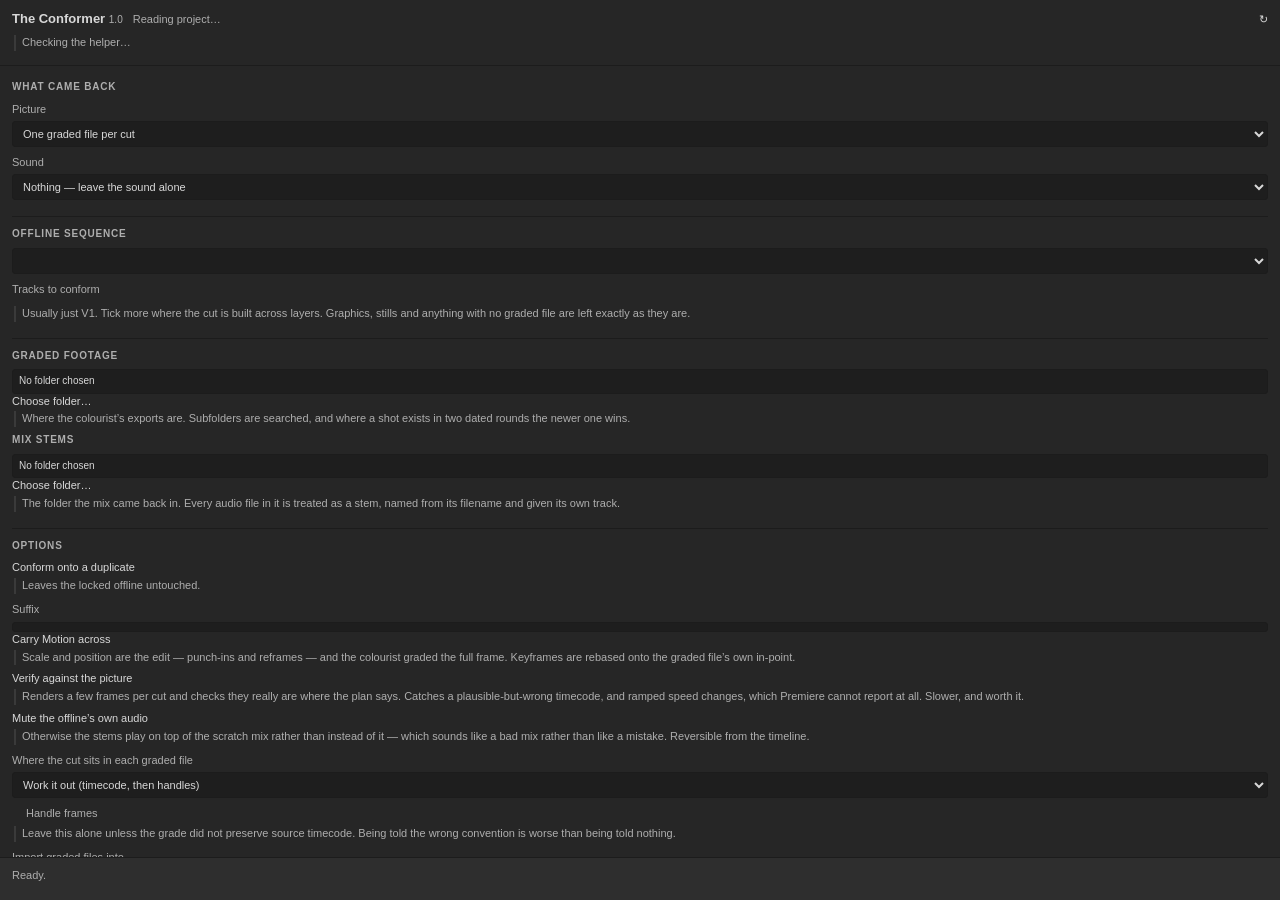
<file: index.html>
<!DOCTYPE html>
<html lang="en">
<head>
<meta charset="utf-8">
<title>The Conformer</title>
<link rel="stylesheet" href="css/style.css">
</head>
<body>

<div id="app">
  <header>
    <div class="headrow">
      <h1>The Conformer <span class="ver">1.0</span></h1>
      <div class="projrow">
        <div id="projectLine" class="muted">Reading project&hellip;</div>
        <sp-action-button id="btnRefresh" quiet size="s" title="Re-read the active project">&#8635;</sp-action-button>
      </div>
    </div>
    <div id="projectPath" class="note"></div>
    <div id="helperLine" class="note">Checking the helper&hellip;</div>
    <a id="helperLink" href="#" class="note" hidden>Get ffmpeg — opens ffmpeg.org/download in your browser</a>
  </header>

  <div class="scroll">

    <section>
      <h2>What came back</h2>
      <div class="sublabel">Picture</div>
      <select id="videoMode">
        <option value="multiclip">One graded file per cut</option>
        <option value="master">A single graded master</option>
        <option value="none">Nothing &mdash; leave the picture alone</option>
      </select>
      <div class="sublabel">Sound</div>
      <select id="audioMode">
        <option value="none">Nothing &mdash; leave the sound alone</option>
        <option value="stems">Mix stems</option>
      </select>
      <div id="modeNote" class="note"></div>
    </section>

    <!-- ---------------------------------------------------------------- -->
    <section>
      <h2>Offline Sequence</h2>
      <select id="sourceSelect"></select>
      <div id="trackRow">
        <div class="sublabel">Tracks to conform</div>
        <div id="trackList" class="tracklist"></div>
        <div id="sourceNote" class="note">Usually just V1. Tick more where the cut
        is built across layers. Graphics, stills and anything with no graded file
        are left exactly as they are.</div>
      </div>
      <div id="spanRow" class="note"></div>
    </section>

    <!-- ---------------------------------------------------------------- -->
    <section>
      <div id="videoSourceBlock">
        <h2 id="sourceHeading">Graded Footage</h2>
        <div id="gradedLine" class="preview">No folder chosen</div>
        <sp-button id="btnPickGraded" variant="secondary" size="s">Choose folder&hellip;</sp-button>
        <div id="gradedNote" class="note">Where the colourist&rsquo;s exports are. Subfolders are
        searched, and where a shot exists in two dated rounds the newer one wins.</div>
      </div>
      <div id="audioSourceBlock">
        <h2>Mix Stems</h2>
        <div id="stemsLine" class="preview">No folder chosen</div>
        <sp-button id="btnPickStems" variant="secondary" size="s">Choose folder&hellip;</sp-button>
        <div class="note">The folder the mix came back in. Every audio file in it is
        treated as a stem, named from its filename and given its own track.</div>
      </div>
    </section>

    <!-- ---------------------------------------------------------------- -->
    <section>
      <h2>Options</h2>
      <sp-checkbox id="duplicateFirst" size="s">Conform onto a duplicate</sp-checkbox>
      <div class="note">Leaves the locked offline untouched.</div>
      <div class="sublabel">Suffix</div>
      <sp-textfield id="suffix" size="s" placeholder="_GRADED"></sp-textfield>
      <div id="namePreview" class="preview"></div>

      <div id="motionRow">
      <sp-checkbox id="carryMotion" size="s">Carry Motion across</sp-checkbox>
      <div class="note">Scale and position are the edit &mdash; punch-ins and
      reframes &mdash; and the colourist graded the full frame. Keyframes are
      rebased onto the graded file&rsquo;s own in-point.</div>

      <sp-checkbox id="verifyPicture" size="s">Verify against the picture</sp-checkbox>
      <div class="note">Renders a few frames per cut and checks they really are
      where the plan says. Catches a plausible-but-wrong timecode, and ramped
      speed changes, which Premiere cannot report at all. Slower, and worth it.</div>
      </div>

      <div id="muteRow">
        <sp-checkbox id="muteOriginalAudio" size="s">Mute the offline&rsquo;s own audio</sp-checkbox>
        <div class="note">Otherwise the stems play on top of the scratch mix
        rather than instead of it &mdash; which sounds like a bad mix rather
        than like a mistake. Reversible from the timeline.</div>
      </div>

      <div id="alignBlock">
      <div class="sublabel">Where the cut sits in each graded file</div>
      <select id="align">
        <option value="auto">Work it out (timecode, then handles)</option>
        <option value="head">Always at the start of the file</option>
        <option value="tail">Always at the end of the file</option>
        <option value="centre">Centred &mdash; equal handles both sides</option>
        <option value="handle">A fixed handle length</option>
      </select>
      <div id="handleRow" class="subfield">
        <div class="sublabel">Handle frames</div>
        <sp-textfield id="handleFrames" size="s" placeholder="12"></sp-textfield>
      </div>
      <div class="note">Leave this alone unless the grade did not preserve
      source timecode. Being told the wrong convention is worse than being told
      nothing.</div>
      </div>

      <div class="sublabel">Import graded files into</div>
      <sp-textfield id="binName" size="s" placeholder="GRADED"></sp-textfield>
    </section>

    <!-- ---------------------------------------------------------------- -->
    <section>
      <h2>Check</h2>
      <sp-button id="btnCheck" variant="secondary" size="s">Check</sp-button>
      <div id="checkSummary" class="preview">Not checked yet.</div>
      <div id="checkDetail" class="report"></div>
    </section>

    <!-- ---------------------------------------------------------------- -->
    <section>
      <h2>Conform</h2>
      <sp-button id="btnRun" variant="cta" size="s" disabled>Place the graded clips</sp-button>
      <div id="runNote" class="note">Check first. Nothing is placed until the
      refusals have been read.</div>
      <div id="runReport" class="report"></div>
    </section>

  </div>

  <footer>
    <div id="status" class="status muted">Ready.</div>
  </footer>
</div>

<script src="js/app.js"></script>
</body>
</html>
</file>
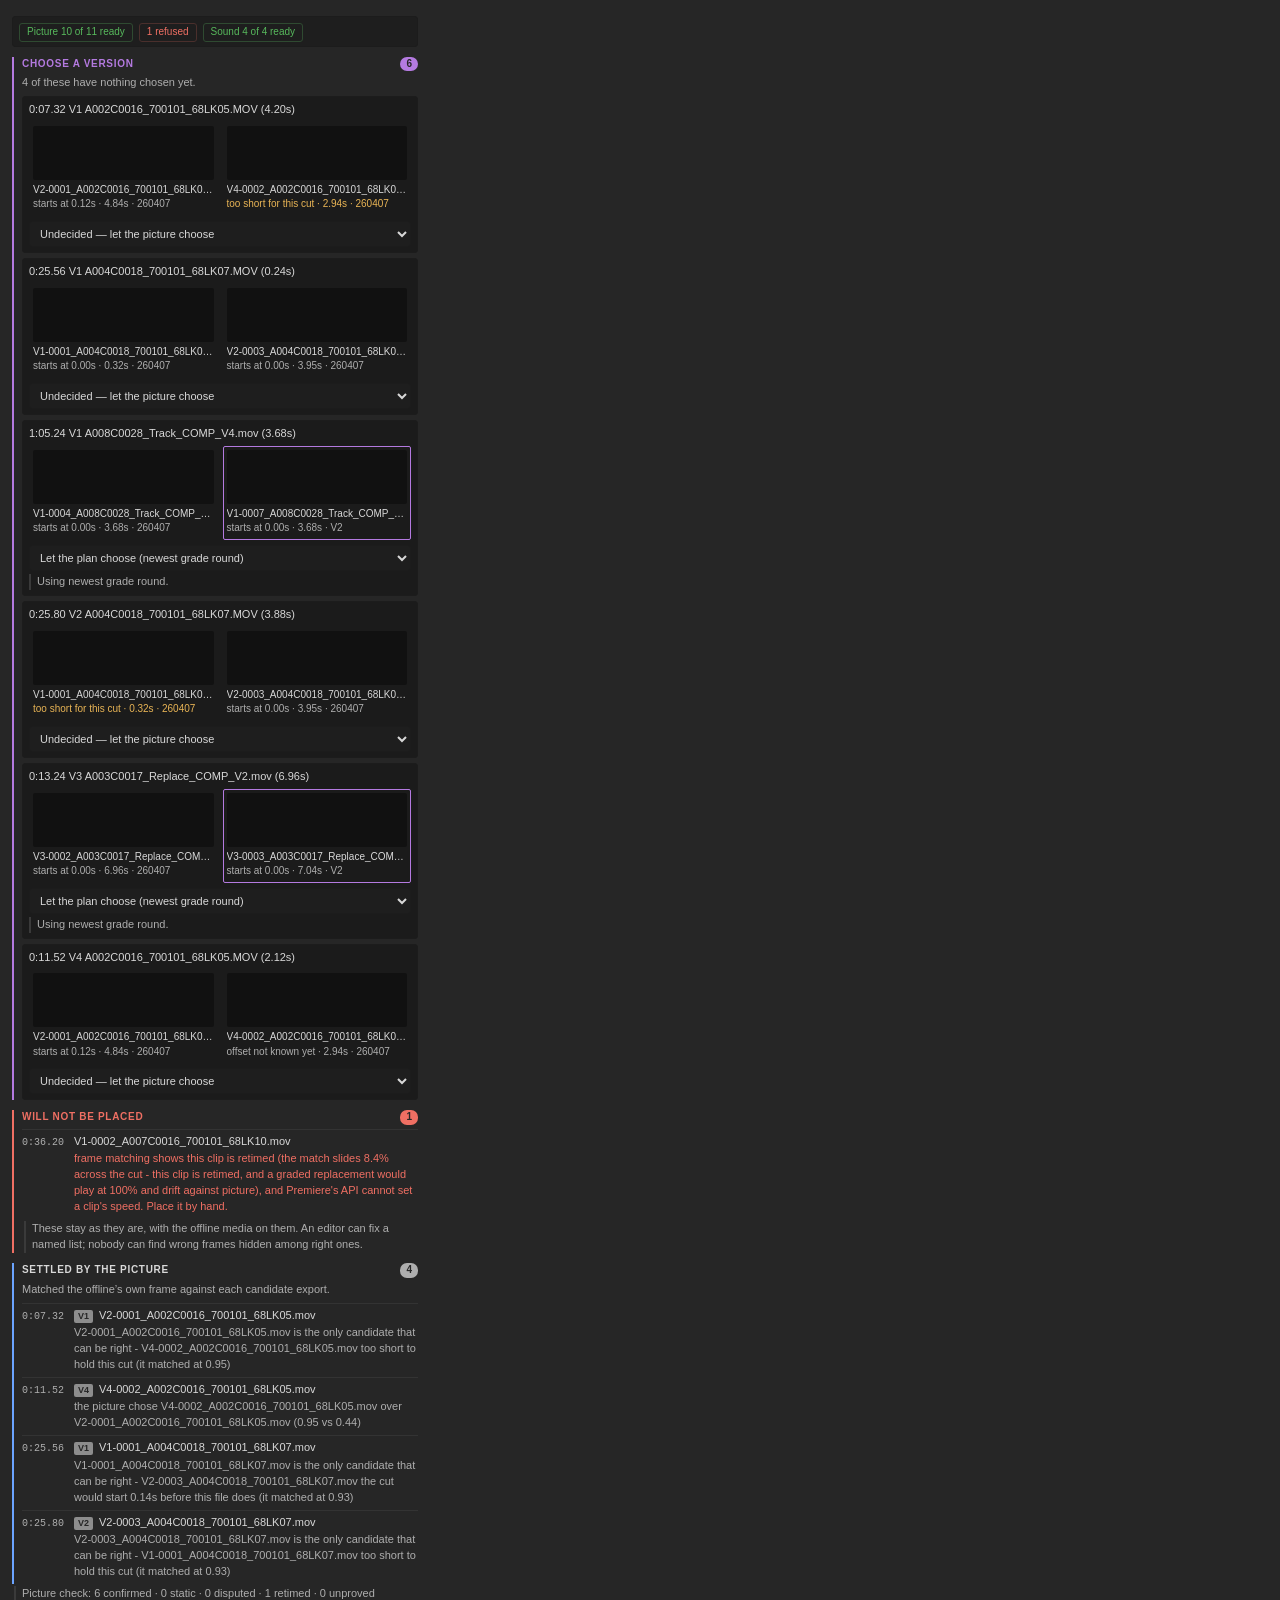
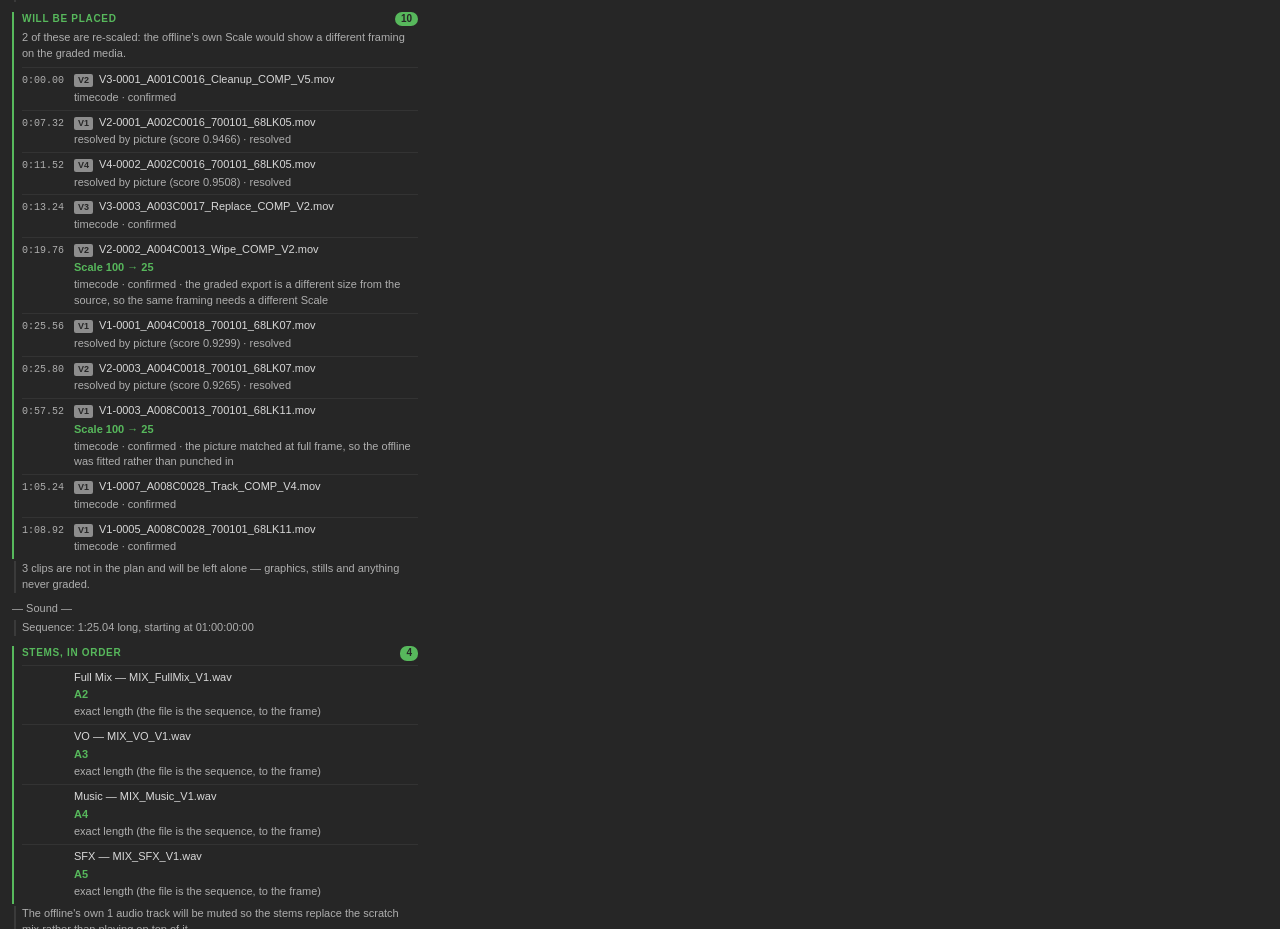
<file: dev/combined-preview.html>
<!doctype html><html><head><meta charset="utf-8">
<title>Combined check</title><link rel="stylesheet" href="../css/style.css">
<style>body{padding:12px;max-width:430px}</style></head><body>
<div id="checkSummary" class="preview"></div><div id="checkDetail" class="report"></div>
<script>
var module={exports:{}},exports=module.exports;
/**
 * plan.js - everything the Conformer decides BEFORE it touches Premiere.
 *
 * This module never imports `premierepro`. It takes the plan written by
 * `plan_conform.py` / `find_offsets.py` and the clips actually on the timeline,
 * and works out three things:
 *
 *   1. which plan entries are placeable at all
 *   2. which timeline clip each one belongs to, RE-CHECKED against the
 *      sequence rather than trusted
 *   3. which are refused, and in words an editor can act on
 *
 * It is pure so it can be tested under jsc, which matters more here than
 * anywhere else in the panel: every bug in this file puts the wrong frames on
 * screen, and that is the one failure this tool must never produce silently.
 * See docs/API-FINDINGS.md section 20 for the live-API facts it encodes.
 */

/** Premiere's tick rate. 254,016,000,000 ticks to the second. */
var TICKS_PER_SECOND = 254016000000;

/**
 * Statuses that can carry a placeable clip.
 *
 * SUPERSEDED is placeable on purpose: plan_conform.py sets it when the same
 * shot exists in two dated grade rounds, takes the newest, and still computes a
 * sourceIn. It is a note about provenance, not a problem.
 *
 * RETRIMMED is NOT here. It means the cut moved after grading and the offset
 * has to come from find_offsets.py, which rewrites the entry to OK once it has
 * resolved it. A RETRIMMED entry reaching the panel means the frame-match step
 * was never run, and placing it on the plan's (absent) offset would be a guess.
 */
var PLACEABLE_STATUS = { OK: true, SUPERSEDED: true };

/**
 * Why each non-placeable status is refused, in the editor's language. The brief
 * is explicit that the panel flags these the way Onliner flags multicam - it
 * does not attempt to resolve them itself.
 */
var REFUSAL = {
  RETRIMMED: "re-trimmed since the grade, and the frame match has not been run - " +
             "run find_offsets.py and load the resolved plan",
  AMBIGUOUS: "two graded exports from the same round match this shot - " +
             "disambiguate by eye and pin one in the plan",
  MISSING: "no graded file matches this shot",
  SKIP: "the frame match could not place this one confidently"
};

/**
 * Normalise a media path before comparing two of them.
 *
 * Measured on the live API: a clip already in the project reports
 * `///Volumes/...` (three slashes) while the same file freshly imported reports
 * `/Volumes/...`. Comparing literally, a file does not match itself.
 *
 * Unicode normalisation matters for the same reason on this footage: macOS
 * hands back decomposed (NFD) filenames, and a plan written by Python may carry
 * composed ones, so an accented character compares unequal while looking
 * identical on screen.
 */
function normalisePath(p) {
  if (p === null || p === undefined) return "";
  var s = String(p).trim();
  if (s.indexOf("file://") === 0) s = s.slice("file://".length);
  s = s.replace(/\/{2,}/g, "/");
  if (typeof s.normalize === "function") s = s.normalize("NFC");
  return s;
}

function baseName(p) {
  var s = normalisePath(p);
  var cut = s.lastIndexOf("/");
  return cut === -1 ? s : s.slice(cut + 1);
}

/** Seconds -> ticks, rounded. Ticks are the only exact currency here. */
function secondsToTicks(seconds) {
  return Math.round(Number(seconds) * TICKS_PER_SECOND);
}

/**
 * Snap a tick value to the sequence's frame grid.
 *
 * Placement snaps to the SEQUENCE's grid, not the media's - measured: a 25fps
 * graded file placed into a 23.976 scratch sequence landed a frame off what was
 * asked for in seconds. Rounding here, deliberately and visibly, beats letting
 * Premiere round somewhere we cannot see.
 *
 * `ticksPerFrame` comes from `sequence.getTimebase()`, which is exactly that:
 * 10594584000 for 23.976, 10160640000 for 25.
 */
function alignToFrame(ticks, ticksPerFrame) {
  var tpf = Number(ticksPerFrame);
  if (!tpf || tpf <= 0) return Math.round(ticks);
  return Math.round(ticks / tpf) * tpf;
}

/**
 * Parse the plan file. Returns entries plus any structural complaint.
 *
 * Deliberately strict about the shape: a plan that is not an array, or whose
 * entries lack the fields every downstream decision reads, is a wrong or
 * half-written file and should stop the run here rather than three steps later.
 */
function readPlan(text) {
  var parsed;
  try {
    parsed = JSON.parse(String(text));
  } catch (e) {
    return { entries: [], error: "That file is not valid JSON: " + (e.message || e) };
  }
  if (!parsed || Object.prototype.toString.call(parsed) !== "[object Array]") {
    return { entries: [], error: "A conform plan is a JSON array of clips; this file is not." };
  }
  var required = ["source", "start", "dur"];
  for (var i = 0; i < parsed.length; i++) {
    var e = parsed[i];
    if (!e || typeof e !== "object") {
      return { entries: [], error: "Entry " + (i + 1) + " is not an object." };
    }
    for (var r = 0; r < required.length; r++) {
      if (e[required[r]] === undefined) {
        return { entries: [], error: "Entry " + (i + 1) + " has no \"" + required[r] +
                 "\" - is this a plan from plan_conform.py?" };
      }
    }
  }
  return { entries: parsed, error: null };
}

/**
 * Can this entry be placed, and if not, why not?
 *
 * The range check is the one that matters most, and it exists because of a
 * measured failure mode: marks set beyond the end of the media do NOT error.
 * A 6-frame file marked 2-4s placed a silent 2-second clip of nothing. The
 * plan carries `gradedDur` from ffmpeg, so the check is possible here, before
 * anything is written - and it is the only place it can be done, because
 * `Media.duration` in the UXP API returns an object whose seconds and ticks
 * are undefined.
 */
function classify(entry, opts) {
  var o = opts || {};
  var tol = o.toleranceSeconds === undefined ? 0.04 : o.toleranceSeconds;
  var status = String(entry.status || "");

  if (!PLACEABLE_STATUS[status]) {
    return { placeable: false, reason: REFUSAL[status] || ("status " + (status || "(none)") + " is not placeable") };
  }
  if (!entry.graded) {
    return { placeable: false, reason: "no graded file on the entry" };
  }
  if (typeof entry.sourceIn !== "number" || !isFinite(entry.sourceIn)) {
    return { placeable: false, reason: "no sourceIn - nothing says where the cut sits in the graded file" };
  }
  if (entry.sourceIn < -tol) {
    return { placeable: false, reason: "sourceIn is negative (" + entry.sourceIn + "s), which cannot be right" };
  }
  var dur = Number(entry.dur);
  if (!isFinite(dur) || dur <= 0) {
    return { placeable: false, reason: "the cut has no usable duration" };
  }
  if (typeof entry.gradedDur === "number" && isFinite(entry.gradedDur)) {
    if (entry.sourceIn + dur > entry.gradedDur + tol) {
      return {
        placeable: false,
        reason: "the cut runs past the end of the graded file (needs " +
                (Math.round((entry.sourceIn + dur) * 100) / 100) + "s of a " +
                (Math.round(entry.gradedDur * 100) / 100) + "s file) - Premiere would " +
                "place it anyway, with nothing on the end"
      };
    }
  } else {
    return { placeable: false, reason: "the plan has no gradedDur, so the range cannot be checked against the file" };
  }
  return { placeable: true, reason: null };
}

/**
 * Pair plan entries with the clips actually on the track, by position.
 *
 * The plan was written from a snapshot of the timeline, possibly days ago. The
 * sequence is the authority now - this is the same "re-scan rather than trust"
 * rule Onliner applies to multicam after the editor flattens by hand. A clip
 * that has moved since the plan was made is NOT placed; it is reported, because
 * placing a graded shot at a stale timecode is exactly the silent wrongness
 * this tool exists to avoid.
 *
 * Matching is on source path and start time together. Path alone is ambiguous
 * (one rush used five times), start alone is fragile (an insert shifts
 * everything). Where the path does not match but the position does exactly, the
 * pair is still refused, with a reason that names both files - that is a
 * relinked or renamed source, and it deserves a human.
 */
function matchToTimeline(entries, clips, opts) {
  var o = opts || {};
  var startTol = o.startToleranceSeconds === undefined ? 0.04 : o.startToleranceSeconds;
  var durTol = o.durToleranceSeconds === undefined ? 0.04 : o.durToleranceSeconds;

  var rows = [];
  var usedClipKeys = {};

  for (var i = 0; i < entries.length; i++) {
    var e = entries[i];
    var wantPath = normalisePath(e.source);
    var wantBase = baseName(e.source).toLowerCase();
    var best = null;
    // The planner copies unknown fields straight through, so an entry carries
    // back the track it came from. Honour it: conforming several tracks at
    // once, the same rush can sit at the same moment on two of them, and
    // matching across tracks would put a graded clip on the wrong layer.
    var wantTrack = (typeof e.trackIndex === "number") ? e.trackIndex : null;

    for (var c = 0; c < clips.length; c++) {
      var clip = clips[c];
      var key = clip.trackIndex + ":" + c;
      if (usedClipKeys[key]) continue;
      if (wantTrack !== null && Number(clip.trackIndex) !== wantTrack) continue;
      var dStart = Math.abs(Number(clip.start) - Number(e.start));
      if (dStart > startTol) continue;
      var samePath = normalisePath(clip.path) === wantPath ||
                     baseName(clip.path).toLowerCase() === wantBase;
      var dDur = Math.abs(Number(clip.dur) - Number(e.dur));
      var candidate = { clip: clip, key: key, dStart: dStart, dDur: dDur, samePath: samePath };
      // Prefer a same-path match; among those, the closest start.
      if (!best) best = candidate;
      else if (candidate.samePath !== best.samePath) best = candidate.samePath ? candidate : best;
      else if (candidate.dStart < best.dStart) best = candidate;
    }

    var row = { entry: e, clip: null, matched: false, reason: null };
    if (!best) {
      row.reason = "nothing sits at " + formatSeconds(e.start) + " on this track any more - " +
                   "the edit has changed since the plan was made";
    } else if (!best.samePath) {
      row.reason = "the clip at " + formatSeconds(e.start) + " is now \"" + baseName(best.clip.path) +
                   "\", not \"" + baseName(e.source) + "\"";
    } else if (best.dDur > durTol) {
      row.reason = "the cut at " + formatSeconds(e.start) + " is " + round2(best.clip.dur) +
                   "s on the timeline but " + round2(e.dur) + "s in the plan - it has been " +
                   "re-trimmed since, so the graded offset no longer lines up";
    } else if (isRetimed(best.clip)) {
      // A retimed clip cannot be conformed, and this is a hard limit of the
      // API rather than a policy: TrackItem exposes getSpeed but nothing that
      // SETS speed, so a replacement lands at 100% and runs at the wrong speed
      // against picture - drifting further out of sync the longer the shot.
      //
      // Measured on the job it was built on: one clip at speed 1.05. Frame-matching it
      // showed the give-away, a match that slid by a frame every ten - and the
      // editor's own conform carried the 1.0489 speed through by hand.
      //
      // Matched on purpose, so it is reported as a clip the plan knows about
      // and refuses, not as one nobody mentioned.
      row.matched = true;
      row.clip = best.clip;
      usedClipKeys[best.key] = true;
      row.retimed = true;
      row.reason = "the cut at " + formatSeconds(e.start) + " is retimed to " +
                   Math.round(Number(best.clip.speed) * 1000) / 10 + "%" +
                   (best.clip.reversed ? " and reversed" : "") +
                   " - Premiere's API cannot set a clip's speed, so a graded " +
                   "replacement would play at 100% and drift against picture. " +
                   "Place this one by hand.";
    } else {
      row.matched = true;
      row.clip = best.clip;
      usedClipKeys[best.key] = true;
    }
    rows.push(row);
  }
  return rows;
}

function round2(n) { return Math.round(Number(n) * 100) / 100; }

/**
 * What Premiere's Scale would have to be for this media to exactly fill the
 * frame. 8K footage in an HD sequence fits at 25.
 */
function fitScale(mediaWidth, mediaHeight, frameWidth, frameHeight) {
  if (!mediaWidth || !mediaHeight || !frameWidth || !frameHeight) return null;
  return Math.min(frameWidth / mediaWidth, frameHeight / mediaHeight) * 100;
}

/**
 * The Scale a placed graded clip needs to show what the offline showed.
 *
 * **"Set to Frame Size" is the trap.** A clip with it applied reads Scale 100
 * in the Motion panel while showing the whole frame, because the fit happens
 * outside Motion. A fresh placement does NOT inherit it, so copying that 100
 * across puts 8K media at native size in an HD sequence - a 4x zoom into the
 * top-left of the picture. Measured on a real conform: the offline frame and
 * the placed frame correlated -0.007, which is to say they were different
 * shots entirely, while a genuine punch-in on the same run matched at 0.959.
 *
 * The arithmetic is unambiguous once the media's real size is known:
 *
 *   zoom = how much the offline was magnified relative to filling the frame
 *   placedScale = the graded media's own fit x that zoom
 *
 * A clip reading exactly 100 where fit is far from 100 is taken to be fitted -
 * the alternative reading, a deliberate 4x punch-in landing on exactly 100.00,
 * is possible but rare, and `verifiedFraming` settles it where verification
 * has run: if the picture matched at FULL frame, the clip was fitted.
 *
 * Where the graded export matches the source's dimensions and no fit flag is
 * involved, this returns the offline's own Scale unchanged - the correction
 * only bites where it should.
 */
function placedScaleFor(opts) {
  var o = opts || {};
  var offlineScale = Number(o.offlineScale);
  if (!isFinite(offlineScale)) return null;
  var offlineFit = fitScale(o.sourceWidth, o.sourceHeight, o.frameWidth, o.frameHeight);
  var gradedFit = fitScale(o.gradedWidth, o.gradedHeight, o.frameWidth, o.frameHeight);
  if (offlineFit === null || gradedFit === null) return null;

  var fitted;
  if (o.verifiedFraming === "full frame" && offlineScale > offlineFit + 0.5) fitted = true;
  else if (o.verifiedFraming === "punch-in") fitted = false;
  else fitted = Math.abs(offlineScale - 100) < 0.01 && offlineFit < 99;

  var zoom = fitted ? offlineScale / 100 : offlineScale / offlineFit;
  var fromPicture = (o.verifiedFraming === "full frame" || o.verifiedFraming === "punch-in");
  var scale = Math.round(gradedFit * zoom * 1000) / 1000;
  var changes = Math.abs(scale - offlineScale) > 0.01;

  // THE ONLY THING THAT IS EVER A GUESS is a clip reading exactly 100 on media
  // far larger than the frame: "Set to Frame Size" and a deliberate 4x
  // punch-in are indistinguishable there, and measured, one clip of three was
  // the punch-in - refitting it replaced a close-up with the wide shot.
  //
  // Nothing else here is ambiguous. A clip at Scale 27 is a punch-in, full
  // stop; and where the graded export is a DIFFERENT SIZE from the source -
  // measured, an HD comp whose graded export came back 8K - the offline's
  // Scale simply means something else on the new media, whatever the offline
  // was doing. Gating that arithmetic behind the picture left a clip to be
  // placed at 4x with nothing flagged, because it never looked "fitted".
  var guessing = !fromPicture && Math.abs(offlineScale - 100) < 0.01 && offlineFit < 99;
  return {
    fitted: fitted,
    evidence: fromPicture ? "picture" : "arithmetic",
    // True where the arithmetic is certain; the one uncertain case is reported
    // instead, and the offline's own Scale is carried across unchanged.
    apply: changes && !guessing,
    guessing: guessing,
    why: !changes ? "the offline's Scale already means the same thing on the graded media"
       : guessing ? "Scale 100 on media far larger than the frame - either Set to Frame Size "
                    + "or a deliberate punch-in, and only the picture can tell"
       : fitted ? "the picture matched at full frame, so the offline was fitted rather than "
                  + "punched in"
       : "the graded export is a different size from the source, so the same framing needs a "
         + "different Scale",
    offlineFit: Math.round(offlineFit * 1000) / 1000,
    gradedFit: Math.round(gradedFit * 1000) / 1000,
    zoom: Math.round(zoom * 10000) / 10000,
    scale: scale
  };
}

/**
 * A clip whose speed is not 100%.
 *
 * The tolerance is deliberately tight. Premiere reported 1.05 for a clip the
 * editor had retimed and 1 exactly for every clip they had not, so there is no
 * fuzz to allow for - and a "nearly 100%" clip is still one that drifts.
 */
function isRetimed(clip) {
  if (!clip) return false;
  if (clip.reversed) return true;
  var speed = Number(clip.speed);
  if (!isFinite(speed)) return false;     // unreadable speed is not evidence of a retime
  return Math.abs(speed - 1) > 0.001;
}

/** 75.5 -> "1:15.50", because an editor reads position, not a float. */
function formatSeconds(s) {
  var v = Number(s);
  if (!isFinite(v)) return String(s);
  var sign = v < 0 ? "-" : "";
  v = Math.abs(v);
  var m = Math.floor(v / 60);
  var rem = v - m * 60;
  var padded = (rem < 10 ? "0" : "") + rem.toFixed(2);
  return sign + m + ":" + padded;
}

/**
 * The whole decision, in one call: what to place, what to refuse, and why.
 *
 * `clips` are the track items read off the sequence being conformed, each
 * { trackIndex, start, dur, srcIn, path, name }. `ticksPerFrame` is the
 * sequence's own timebase.
 *
 * Placements come back in TIMELINE ORDER and carry ticks, not seconds, so the
 * caller never converts twice.
 */
/**
 * The candidate the editor picked for this cut, if any.
 *
 * Paths are compared normalised because the plan's come from a Python script
 * walking a network volume and the panel's come back through a UXP control -
 * measured, the same file arrived as `///Volumes/...` from one and
 * `/Volumes/...` from the other, and a raw string compare quietly picked
 * nothing.
 */
function pickedVersion(candidates, path) {
  if (!path) return null;
  var want = normalisePath(path);
  var list = candidates || [];
  for (var i = 0; i < list.length; i++) {
    if (normalisePath(list[i].path || list[i]) === want) return list[i];
  }
  return null;
}

/**
 * The plan entry as it reads once a hand-picked version replaces the default.
 *
 * A copy, never a mutation: `matchToTimeline` hands out the caller's own plan
 * objects, and editing one in place would make the choice stick to a plan that
 * outlives the run it was made for.
 *
 * A candidate with a known offset simply becomes the entry's answer. One
 * without keeps the entry unplaceable, which routes it to `unresolved` where
 * verification can measure it - choosing a file and knowing where the cut sits
 * inside it are two different questions.
 */
function withVersion(entry, cand) {
  var e = {};
  for (var k in entry) if (Object.prototype.hasOwnProperty.call(entry, k)) e[k] = entry[k];
  e.graded = cand.path;
  e.gradedDur = (typeof cand.gradedDur === "number") ? cand.gradedDur : null;
  e.gradedWidth = cand.gradedWidth;
  e.gradedHeight = cand.gradedHeight;
  e.sourceIn = (typeof cand.sourceIn === "number") ? cand.sourceIn : null;
  e.chosenByUser = true;
  if (typeof cand.sourceIn === "number") {
    e.status = "OK";
    e.method = (cand.method || "the plan") + ", version chosen by hand";
  } else {
    e.method = null;
  }
  return e;
}

/**
 * One contested cut, as the panel offers it.
 *
 * Listed for EVERY cut with more than one export, not only the ambiguous ones.
 * A SUPERSEDED cut has already been decided by folder date - a good default
 * and an invisible one - and the editor who knows the job may know the newest
 * round is not the one to use.
 *
 * `holds` is the cheap disqualifier: a file shorter than the cut cannot be it,
 * whatever it looks like. It is the same test the matcher applies before it
 * scores anything, and it settles most of these without a frame being decoded
 * - which is what makes this usable with verification switched off.
 */
function versionRow(entry, clip, candidates, picked, frameSeconds) {
  var cut = Number(clip.dur);
  var slack = frameSeconds || 0;
  var chosenPath = picked ? normalisePath(picked.path)
                          : (entry.graded ? normalisePath(entry.graded) : null);
  return {
    key: keyFor(clip),
    start: Number(clip.start),
    dur: cut,
    trackIndex: Number(clip.trackIndex),
    name: baseName(entry.source),
    status: entry.status || null,
    chosen: chosenPath,
    byUser: !!picked,
    why: picked ? "you chose this one"
       : (String(entry.status) === "SUPERSEDED" ? "newest grade round"
       : (chosenPath ? "the only one that matched" : "nothing chosen yet")),
    candidates: (candidates || []).map(function (c) {
      var path = normalisePath(c.path || c);
      var dur = (typeof c.gradedDur === "number") ? c.gradedDur : null;
      return {
        path: path,
        name: baseName(path),
        folder: c.folder || null,
        gradedDur: dur,
        sourceIn: (typeof c.sourceIn === "number") ? c.sourceIn : null,
        method: c.method || null,
        holds: (dur === null) ? null : (dur + slack >= cut),
        chosen: path === chosenPath
      };
    })
  };
}

function buildRun(entries, clips, opts) {
  var o = opts || {};
  var ticksPerFrame = o.ticksPerFrame;
  var matched = matchToTimeline(entries, clips, o);
  // { key: gradedPath } - a version the editor picked by hand, which replaces
  // whatever the plan chose for that cut.
  var chosen = o.chosen || {};

  var placements = [];
  var refused = [];
  var unresolved = [];
  var versions = [];
  var matchedClips = 0;

  for (var i = 0; i < matched.length; i++) {
    if (matched[i].matched) matchedClips++;
    var row = matched[i];
    var e = row.entry;
    var key = row.clip ? keyFor(row.clip) : null;
    var cands = e.candidates || [];

    // EVERY cut with more than one export is offered, whatever the plan did
    // with it. SUPERSEDED took the newest folder and AMBIGUOUS took nothing;
    // both are defaults, and an editor who knows the job may want the other
    // file. plan_conform solves every candidate, so a different pick needs no
    // re-plan and no verification - the durations alone often settle it.
    var picked = pickedVersion(cands, key ? chosen[key] : null);
    if (row.matched && cands.length > 1) {
      versions.push(versionRow(e, row.clip, cands, picked,
                               ticksPerFrame ? ticksPerFrame / TICKS_PER_SECOND : 0));
    }
    if (picked) e = withVersion(e, picked);

    var verdict = classify(e, o);

    // A retimed clip is refused whatever the plan says about it: the reason is
    // the timeline's, not the plan's, and it is the more actionable one.
    if (row.retimed) {
      refused.push({ key: keyFor(row.clip), start: Number(e.start), name: baseName(e.source),
                     status: e.status || null, reason: row.reason });
      continue;
    }

    // AMBIGUOUS is not a dead end when verification is on: the candidates are
    // different shots, so the picture can say which one belongs here. Kept as
    // a candidate placement AND refused, so a run without verification behaves
    // exactly as before.
    // A cut with candidates but no offset yet. Normally that is AMBIGUOUS -
    // two exports of one shot, and the picture says which. It is also where a
    // hand-picked version lands when the plan could not derive an offset for
    // it: the choice narrows the list to one, so verification only has to
    // measure where the cut sits, not decide which file it is.
    var pool = picked ? [picked] : cands;
    if (row.matched && !row.retimed && typeof e.sourceIn !== "number" && pool.length &&
        (picked || (String(e.status) === "AMBIGUOUS" && pool.length > 1))) {
      var clipA = row.clip;
      unresolved.push({
        key: keyFor(clipA),
        start: Number(clipA.start),
        dur: Number(clipA.dur),
        trackIndex: Number(clipA.trackIndex),
        startTicks: alignToFrame(secondsToTicks(clipA.start), ticksPerFrame),
        name: baseName(e.source),
        reframe: clipA.motion || null,
        sourceWidth: e.sourceWidth,
        sourceHeight: e.sourceHeight,
        status: e.status,
    candidates: pool.map(function (c) { return normalisePath(c.path || c); })
      });
      refused.push({
        key: keyFor(clipA), start: Number(e.start), name: baseName(e.source), status: e.status,
        reason: picked
          ? ("you chose " + baseName(picked.path) + ", but the plan could not work out where "
             + "this cut sits in it. Verification can measure that; otherwise pick a version "
             + "whose offset is known.")
          : REFUSAL.AMBIGUOUS + " (pick a version below, or let verification match the frame "
            + "against each candidate)"
      });
      continue;
    }
    if (!verdict.placeable) {
      refused.push({ key: row.clip ? keyFor(row.clip) : null, start: Number(e.start),
                     name: baseName(e.source), status: e.status || null, reason: verdict.reason });
      continue;
    }
    if (!row.matched) {
      refused.push({ key: null, start: Number(e.start), name: baseName(e.source),
                     status: e.status || null, reason: row.reason });
      continue;
    }

    // The timeline is the authority on WHERE and HOW LONG; the plan is the
    // authority on WHICH FRAMES. Taking start and duration from the clip means
    // a plan rounded to 2dp cannot nudge a cut off its frame.
    var clip = row.clip;
    placements.push({
      // A stable id for this placement, shared by the panel's reference frames,
      // the verification kit's manifest and the verdicts that come back.
      // TRACK AND start time together: conforming several tracks at once means
      // two clips can begin at the same moment, and a key that collided would
      // hand one clip's verdict to another.
      key: keyFor(clip),
      start: Number(clip.start),
      dur: Number(clip.dur),
      trackIndex: Number(clip.trackIndex),
      name: baseName(e.graded),
      gradedPath: normalisePath(e.graded),
      sourceIn: Number(e.sourceIn),
      startTicks: alignToFrame(secondsToTicks(clip.start), ticksPerFrame),
      sourceInTicks: alignToFrame(secondsToTicks(e.sourceIn), ticksPerFrame),
      sourceOutTicks: alignToFrame(secondsToTicks(Number(e.sourceIn) + Number(clip.dur)), ticksPerFrame),
      gradedDur: (typeof e.gradedDur === "number") ? e.gradedDur : null,
      method: e.method || null,
      // The offline clip's framing. Placement does not use it - Motion is
      // captured and restored by ppro.js - but verification does: a punch-in
      // means the offline shows a crop of what the graded file holds, and the
      // matcher has to crop to match.
      reframe: clip.motion || null,
      // How the placed clip's Scale must differ from the offline's. Normally
      // 1, and only not 1 when the offline clip was fitted with "Set to Frame
      // Size" (reads 100, shows the whole frame) or the graded export is a
      // different size from the source.
      scaleFix: placedScaleFor({
        offlineScale: clip.motion && clip.motion.Scale ? clip.motion.Scale.value : null,
        sourceWidth: e.sourceWidth, sourceHeight: e.sourceHeight,
        gradedWidth: e.gradedWidth, gradedHeight: e.gradedHeight,
        frameWidth: o.frameWidth, frameHeight: o.frameHeight
      }),
      // Kept so the Scale can be worked out AGAIN once verification has said
      // which framing the picture shows. Without them the verdict arrives with
      // nowhere to be applied.
      dims: { sourceWidth: e.sourceWidth, sourceHeight: e.sourceHeight,
              gradedWidth: e.gradedWidth, gradedHeight: e.gradedHeight },
      status: e.status,
      warnings: e.warnings || []
    });
  }

  placements.sort(function (a, b) { return a.start - b.start; });
  refused.sort(function (a, b) { return a.start - b.start; });

  // One import per distinct file, however many cuts it serves. Re-importing the
  // same path makes a DUPLICATE project item (measured), so the caller must
  // import this list, not one file per placement.
  var seen = {};
  var files = [];
  for (var p = 0; p < placements.length; p++) {
    var path = placements[p].gradedPath;
    if (seen[path]) continue;
    seen[path] = true;
    files.push(path);
  }

  return {
    placements: placements,
    refused: refused,
    unresolved: unresolved,
    versions: versions,
    files: files,
    ticksPerFrame: ticksPerFrame,
    summary: {
      planned: entries.length,
      placeable: placements.length,
      refused: refused.length,
      files: files.length,
      reused: placements.length - files.length,
      // Clips the plan accounted for, placed or not. The panel subtracts this
      // from the track's clip count to say how many clips it is leaving alone -
      // a refused clip is NOT one of those, it is one the plan knows about and
      // cannot place, and saying otherwise buries the refusals.
      matchedClips: matchedClips,
      unresolved: unresolved.length,
      versions: versions.length
    }
  };
}

/**
 * The key a placement, its kit entry and its verdict all share.
 *
 * Track AND start: conforming several tracks at once, two clips can begin at
 * the same moment, and a key that collided would hand one clip's verdict to
 * another.
 */
function keyFor(clip) {
  return "t" + Number(clip.trackIndex) + "c" + Math.round(Number(clip.start) * 1000);
}

/**
 * Refusals for clips that were never sent to the planner because they are
 * retimed.
 *
 * Filtering them out up front is not just tidiness: a retimed clip has no
 * offset that can be right, but frame matching does not know that and will
 * spend minutes failing on it - measured, most of a 140-second run - and then
 * report "frames likely not in the graded file", which is a misleading reason
 * for what is actually a speed change.
 */
function retimedRefusals(clips) {
  var rows = [];
  for (var i = 0; i < clips.length; i++) {
    var clip = clips[i];
    if (!isRetimed(clip)) continue;
    rows.push({
      key: keyFor(clip),
      start: Number(clip.start),
      name: baseName(clip.path || clip.name),
      status: null,
      reason: "the cut at " + formatSeconds(clip.start) + " is retimed to " +
              Math.round(Number(clip.speed) * 1000) / 10 + "%" +
              (clip.reversed ? " and reversed" : "") +
              " - Premiere's API cannot set a clip's speed, so a graded replacement " +
              "would play at 100% and drift against picture. Place this one by hand."
    });
  }
  return rows;
}

/** Fold extra refusals into a run, keeping the order and the counts honest. */
function mergeRefusals(run, rows) {
  var refused = run.refused.concat(rows || []);
  refused.sort(function (a, b) { return a.start - b.start; });
  run.refused = refused;
  run.summary.refused = refused.length;
  return run;
}

/**
 * What the verification kit hands the matcher: one entry per placement, with
 * the probe times whose frames the panel renders.
 *
 * Probes are spaced across the cut rather than bunched at its head, for two
 * reasons: one frame can hit a false match in a near-static shot, and probes
 * that are spread out are what expose a RETIME - the match slides steadily
 * across them. That is the only available signal for a ramped speed change,
 * because the Premiere API cannot see time remapping at all and `getSpeed()`
 * reports 1 for a ramp that nets out.
 *
 * A very short cut gets fewer probes; there is nowhere to put them.
 */
function verificationKit(run, opts) {
  var o = opts || {};
  var frameSeconds = o.frameSeconds || 0.04;
  var clips = [];
  var entries = run.placements.concat(run.unresolved || []);
  for (var i = 0; i < entries.length; i++) {
    var p = entries[i];
    // Spread the probes ACROSS the cut, and never on its first frame.
    //
    // Two lessons, pulling in opposite directions. The head of a cut is often
    // a dissolve, so a probe at 0.0 matches nothing (measured: 0.15 and 0.34
    // where probes a few frames later scored 0.93 and 0.96). But probes
    // CLUSTERED at the head are worse: on a 8.92s comp whose first second is
    // transitional, three probes inside that second agreed on the wrong
    // framing and "confirmed" a 4x punch-in as a full-frame clip. The picture
    // only separated the two readings from 1.5s onward.
    //
    // So: a few frames in, then spread. The matcher decodes a small window per
    // probe rather than one long span, so a late probe costs no more than an
    // early one.
    var earliest = 3 * frameSeconds;
    var latest = p.dur - 2 * frameSeconds;
    var probes = [];
    [0.15, 0.45, 0.75].forEach(function (fraction) {
      var t = p.dur * fraction;
      if (t < earliest) t = earliest;
      if (t > latest) t = latest;
      if (t < 0) t = 0;
      if (probes.indexOf(t) === -1) probes.push(t);
    });

    clips.push({
      key: p.key,
      start: p.start,
      dur: p.dur,
      graded: p.gradedPath || null,
      // An ambiguous cut goes out with every candidate and no offset: the
      // matcher decides which file it is AND where the cut sits in it.
      candidates: p.candidates || null,
      sourceIn: (p.sourceIn === undefined) ? null : p.sourceIn,
      // Room is the graded file's spare length. It is legitimately ZERO when
      // the file is exactly the cut, so this cannot lean on `||` - that turned
      // a real 0 into null and the matcher then had no range to search.
      room: (typeof p.gradedDur === "number" && isFinite(p.gradedDur))
        ? Math.max(0, p.gradedDur - p.dur)
        : (typeof p.room === "number" ? p.room : null),
      method: p.method,
      reframe: p.reframe || null,
      probes: probes
    });
  }
  return {
    fps: o.fps || null,
    frameSeconds: frameSeconds,
    sequenceWidth: o.sequenceWidth || null,
    sequenceHeight: o.sequenceHeight || null,
    clips: clips
  };
}

/**
 * Fold the matcher's verdicts back into a run.
 *
 * The policy, and the reasoning for each:
 *
 *  - **disputed** -> REFUSED. The picture and the plan disagree about which
 *    frames these are. Placing either answer would be a guess, and the wrong
 *    guess is invisible until the grade is signed off.
 *  - **retimed** -> REFUSED. The match slid across the cut, so the clip is
 *    ramped. `getSpeed()` cannot see that, which makes this the only warning
 *    anyone gets, and the API has no way to set a clip's speed anyway.
 *  - **confirmed** / **static** -> placed. Static means every offset shows the
 *    same picture, so the plan's is as good as any - not a failure.
 *  - **inconclusive** or missing -> PLACED, and listed. Verification failing to
 *    prove something is not evidence against it: the timecode answer is still
 *    exact arithmetic. But the editor is told exactly which ones nothing could
 *    confirm, so the check list stays short and worth reading.
 */
function applyVerification(run, doc, opts) {
  var o = opts || {};
  var byKey = {};
  var rows = (doc && doc.verdicts) || [];
  for (var i = 0; i < rows.length; i++) byKey[rows[i].key] = rows[i];

  var kept = [];
  var refused = run.refused.slice();
  var counts = { confirmed: 0, corroborated: 0, static: 0, inconclusive: 0,
                 disputed: 0, retimed: 0, unchecked: 0, resolved: 0 };
  var unverified = [];
  var ticksPerFrame = run.ticksPerFrame || o.ticksPerFrame;

  /**
   * An ambiguous cut the picture settled.
   *
   * The matcher compared the offline's own frame against every candidate and
   * one of them won clearly. That is better evidence than the filename: the
   * DaVinci prefix encodes the TRACK at grade time, and a timeline rearranged
   * since would make that prefix point at the wrong export.
   */
  for (var u = 0; u < (run.unresolved || []).length; u++) {
    var cand = run.unresolved[u];
    var verdict = byKey[cand.key];
    if (!verdict || verdict.verdict !== "resolved") continue;
    if (typeof verdict.measured !== "number" || !verdict.chosenGraded) continue;
    counts.resolved++;
    kept.push({
      key: cand.key,
      start: cand.start,
      dur: cand.dur,
      trackIndex: cand.trackIndex,
      name: baseName(verdict.chosenGraded),
      gradedPath: normalisePath(verdict.chosenGraded),
      gradedDur: (typeof verdict.chosenDur === "number") ? verdict.chosenDur : null,
      sourceIn: verdict.measured,
      startTicks: cand.startTicks,
      sourceInTicks: alignToFrame(secondsToTicks(verdict.measured), ticksPerFrame),
      sourceOutTicks: alignToFrame(secondsToTicks(Number(verdict.measured) + Number(cand.dur)), ticksPerFrame),
      method: "resolved by picture (score " + (verdict.score || "?") + ")",
      scaleFix: placedScaleFor({
        offlineScale: cand.reframe && cand.reframe.Scale ? cand.reframe.Scale.value : null,
        sourceWidth: cand.sourceWidth, sourceHeight: cand.sourceHeight,
        gradedWidth: verdict.chosenWidth, gradedHeight: verdict.chosenHeight,
        frameWidth: o.frameWidth, frameHeight: o.frameHeight,
        verifiedFraming: verdict.framing
      }),
      status: cand.status,
      warnings: [],
      reframe: cand.reframe || null,
      verification: verdict
    });
    // It was refused pending this answer; it is not refused any more.
    refused = refused.filter(function (r) { return r.key !== cand.key; });
  }

  for (var p = 0; p < run.placements.length; p++) {
    var placement = run.placements[p];
    var v = byKey[placement.key];
    if (!v) {
      counts.unchecked++;
      placement.verification = { verdict: "unchecked" };
      unverified.push({ start: placement.start, name: placement.name, why: "no verdict for this cut" });
      kept.push(placement);
      continue;
    }
    placement.verification = v;

    // RE-WORK THE SCALE NOW THE PICTURE HAS SPOKEN.
    //
    // buildRun had to decide this before any frame was compared, so the one
    // ambiguous case - Scale 100 on media far larger than the frame, which is
    // either "Set to Frame Size" or a deliberate punch-in - was left flagged
    // and uncorrected. That is the whole reason the framing is measured.
    //
    // Recomputing it here was missing, so the verdict never reached the
    // correction it was gathered for: a clip that matched at FULL FRAME was
    // still placed at the offline's Scale 100, which on 8K media in an HD
    // sequence is a 4x zoom. Verification appeared to run and changed nothing.
    if (v.framing && placement.dims) {
      var refit = placedScaleFor({
        offlineScale: placement.reframe && placement.reframe.Scale
          ? placement.reframe.Scale.value : null,
        sourceWidth: placement.dims.sourceWidth, sourceHeight: placement.dims.sourceHeight,
        gradedWidth: placement.dims.gradedWidth, gradedHeight: placement.dims.gradedHeight,
        frameWidth: o.frameWidth, frameHeight: o.frameHeight,
        verifiedFraming: v.framing
      });
      if (refit) placement.scaleFix = refit;
    }

    if (v.verdict === "disputed") {
      counts.disputed++;
      refused.push({
        start: placement.start, name: placement.name, status: placement.status,
        reason: "the picture disagrees with the plan — " + (v.note || "") +
                ". Nothing is placed until they agree."
      });
      continue;
    }
    if (v.verdict === "retimed") {
      counts.retimed++;
      refused.push({
        start: placement.start, name: placement.name, status: placement.status,
        reason: "frame matching shows this clip is retimed (" + (v.note || "") +
                "), and Premiere's API cannot set a clip's speed. Place it by hand."
      });
      continue;
    }
    if (v.verdict === "confirmed") counts.confirmed++;
    else if (v.verdict === "static") counts.static++;
    // One strong probe agreeing with the plan. Not proof on its own - two must
    // agree for that - but it is corroboration, and filing it with the clips
    // nothing could tell you about would waste the editor's attention.
    else if (v.verdict === "corroborated") counts.corroborated++;
    else {
      counts.inconclusive++;
      unverified.push({ start: placement.start, name: placement.name, why: v.note || v.verdict });
    }
    kept.push(placement);
  }

  refused.sort(function (a, b) { return a.start - b.start; });

  var seen = {};
  var files = [];
  for (var k = 0; k < kept.length; k++) {
    if (seen[kept[k].gradedPath]) continue;
    seen[kept[k].gradedPath] = true;
    files.push(kept[k].gradedPath);
  }

  kept.sort(function (a, b) { return a.start - b.start; });

  return {
    placements: kept,
    refused: refused,
    unresolved: [],
    files: files,
    ticksPerFrame: run.ticksPerFrame,
    verification: { counts: counts, unverified: unverified, checked: rows.length },
    summary: {
      planned: run.summary.planned,
      placeable: kept.length,
      refused: refused.length,
      files: files.length,
      reused: kept.length - files.length,
      matchedClips: run.summary.matchedClips
    }
  };
}

/**
 * ONE WHOLE FILE laid flush against a sequence.
 *
 * Shared by the two modes that place a file covering the entire programme - a
 * single graded master, and each audio stem - because it is the same question
 * both times: the file is supposed to BE this sequence, so where does the
 * sequence's first frame sit inside it, and does the file reach the end?
 *
 * There is no matching to do here and nothing to search for. What there IS is
 * a way to be silently one handle out, which is exactly the failure this panel
 * exists to prevent, so the evidence is ranked:
 *
 *  1. **Timecode.** A sequence carries a zero point - measured, 3600s on this
 *     job, which is 01:00:00:00 - and a render of it carries that same start
 *     timecode. The difference is the offset, exactly, and it needs no
 *     assumption about how the file was rendered.
 *  2. **An exact length match.** Where the file is the sequence to the frame,
 *     only one offset can be right, so it proves itself.
 *  3. **Nothing.** A longer file with no timecode gets placed from its first
 *     frame and SAID SO, because a head handle would put every frame of it out
 *     and nothing else here can tell.
 */
function alignWhole(opts) {
  var o = opts || {};
  var tol = (o.frameSeconds || 0.04) * (o.toleranceFrames || 1);
  var seqDur = Number(o.seqDur);
  var fileDur = Number(o.fileDur);
  var warnings = [];

  if (!isFinite(fileDur) || fileDur <= 0) {
    return { ok: false, reason: "could not read this file's duration, so there is no way to " +
                                "know whether it covers the sequence" };
  }
  if (!isFinite(seqDur) || seqDur <= 0) {
    return { ok: false, reason: "the sequence has no duration to match against" };
  }

  var hasTC = (typeof o.fileStartTC === "number" && isFinite(o.fileStartTC) &&
               typeof o.seqZero === "number" && isFinite(o.seqZero));

  var sourceIn, method;
  if (hasTC) {
    sourceIn = o.seqZero - o.fileStartTC;
    if (sourceIn < -tol) {
      return { ok: false, reason: "timecode says this file starts " + formatSeconds(-sourceIn) +
               " AFTER the sequence does, so it cannot cover the opening" };
    }
    if (sourceIn < 0) sourceIn = 0;
    method = "timecode";
  } else {
    sourceIn = 0;
    if (Math.abs(fileDur - seqDur) <= tol) {
      method = "exact length (the file is the sequence, to the frame)";
    } else if (fileDur > seqDur) {
      method = "assumed flush to the start";
      warnings.push("this file is " + formatSeconds(fileDur - seqDur) + " longer than the " +
                    "sequence and carries no timecode, so it is placed from its first frame. " +
                    "If it was rendered with a handle at the head, every frame of it is out by " +
                    "that handle.");
    }
  }

  // Whatever decided the offset, the file still has to reach the end.
  if (sourceIn + seqDur > fileDur + tol) {
    var short = sourceIn + seqDur - fileDur;
    return { ok: false, reason: "this file is " + formatSeconds(short) + " too short to cover " +
             "the sequence from that point (" + formatSeconds(fileDur) + " of media, " +
             formatSeconds(seqDur) + " of programme" +
             (sourceIn > tol ? " starting " + formatSeconds(sourceIn) + " in" : "") + ")" };
  }
  if (!hasTC && fileDur > seqDur + tol) {
    // Reported either way, but only interesting once it is going to be placed.
    warnings.push("only the first " + formatSeconds(seqDur) + " of it is used");
  }

  return { ok: true, sourceIn: sourceIn, method: method, warnings: warnings };
}

// The stem names that turn up in practice, checked in this order.
//
// SPECIFIC BEFORE GENERIC, which is not a tidiness preference. Delivery names
// routinely carry "MIX" as a separator - `..._MIX_VO_V1.wav` is the set this
// was built against - so a generic "mix" tested first labels every stem in the
// set "Full Mix", including the VO. The generic words are a last resort, for a
// file that says nothing more specific than "mix".
var STEM_WORDS = [
  ["full mix", "Full Mix"], ["fullmix", "Full Mix"], ["mixfull", "Full Mix"],
  ["dialogue", "Dialogue"], ["dialog", "Dialogue"], ["voiceover", "VO"],
  ["music", "Music"], ["atmos", "Atmos"], ["ambience", "Ambience"], ["ambient", "Ambience"],
  ["effects", "SFX"], ["sfx", "SFX"],
  ["amb", "Ambience"], ["dx", "Dialogue"], ["mx", "Music"], ["vo", "VO"], ["fx", "SFX"],
  // Last: only reached when nothing more specific appeared anywhere in the name.
  ["stereo", "Full Mix"], ["mix", "Full Mix"]
];

// The order a mixer hands them over in, and the order they belong on the
// timeline. Anything unrecognised keeps its own name and sorts after these.
var STEM_ORDER = ["Full Mix", "Dialogue", "VO", "Music", "SFX", "Ambience", "Atmos"];

/**
 * What to call a stem, from its filename.
 *
 * Matched on word boundaries, so `VO` is found in `..._MIX_VO_V1.wav` but not
 * inside `..._PROVO_...`. A file nobody can classify keeps its own name rather
 * than being forced into a category - guessing wrong here mislabels a track an
 * editor then mixes against.
 */
function stemLabel(path) {
  var name = baseName(path).replace(/\.[^.]+$/, "");
  var hay = " " + name.toLowerCase().replace(/[_\-.]+/g, " ").replace(/\s+/g, " ") + " ";
  for (var i = 0; i < STEM_WORDS.length; i++) {
    if (hay.indexOf(" " + STEM_WORDS[i][0] + " ") !== -1) return STEM_WORDS[i][1];
  }
  return name;
}

function stemRank(label) {
  var at = STEM_ORDER.indexOf(label);
  return at === -1 ? STEM_ORDER.length : at;
}

/**
 * A single graded master laid over the whole programme.
 *
 * It goes on a NEW top video track rather than replacing anything: the offline
 * stays underneath, untouched and available to cut back to, and the graded
 * picture is what plays. Nothing about the edit is destroyed by a conform that
 * turns out to be one frame out.
 */
function masterPlan(opts) {
  var o = opts || {};
  var ticksPerFrame = o.ticksPerFrame;
  var frameSeconds = ticksPerFrame ? ticksPerFrame / TICKS_PER_SECOND : 0.04;
  var fit = alignWhole({
    fileDur: o.fileDur, fileStartTC: o.fileStartTC,
    seqDur: o.seqDur, seqZero: o.seqZero, frameSeconds: frameSeconds
  });
  var name = baseName(o.path);

  if (!fit.ok) {
    return { mode: "master", placements: [], refused: [{ start: 0, name: name, reason: fit.reason }],
             files: [], ticksPerFrame: ticksPerFrame,
             summary: { planned: 1, placeable: 0, refused: 1, files: 0 } };
  }

  var placement = {
    key: "master",
    start: 0,
    dur: o.seqDur,
    trackIndex: o.trackIndex,
    name: name,
    gradedPath: normalisePath(o.path),
    sourceIn: fit.sourceIn,
    startTicks: 0,
    sourceInTicks: alignToFrame(secondsToTicks(fit.sourceIn), ticksPerFrame),
    sourceOutTicks: alignToFrame(secondsToTicks(fit.sourceIn + o.seqDur), ticksPerFrame),
    gradedDur: o.fileDur,
    method: fit.method,
    warnings: fit.warnings
  };
  return {
    mode: "master",
    placements: [placement],
    refused: [],
    files: [placement.gradedPath],
    ticksPerFrame: ticksPerFrame,
    summary: { planned: 1, placeable: 1, refused: 0, files: 1 }
  };
}

/**
 * Mix stems laid flush to the start, one per new audio track.
 *
 * Every stem is the same length as the programme, so each one is the same
 * question as the master and gets the same evidence ranking. What is different
 * is that they come as a SET: a stem that disagrees with the others about its
 * own length is worth saying out loud, because one short stem in a set of four
 * is a failed render, not a convention.
 */
function stemsPlan(opts) {
  var o = opts || {};
  var ticksPerFrame = o.ticksPerFrame;
  var frameSeconds = ticksPerFrame ? ticksPerFrame / TICKS_PER_SECOND : 0.04;
  var files = (o.files || []).slice();
  var placements = [];
  var refused = [];

  files.forEach(function (f) {
    var label = stemLabel(f.path);
    var fit = alignWhole({
      fileDur: f.dur, fileStartTC: f.startTC,
      seqDur: o.seqDur, seqZero: o.seqZero, frameSeconds: frameSeconds
    });
    if (!fit.ok) {
      refused.push({ start: 0, name: baseName(f.path), label: label, reason: fit.reason });
      return;
    }
    placements.push({
      key: "stem:" + label + ":" + baseName(f.path),
      label: label,
      start: 0,
      dur: o.seqDur,
      name: baseName(f.path),
      gradedPath: normalisePath(f.path),
      sourceIn: fit.sourceIn,
      startTicks: 0,
      sourceInTicks: alignToFrame(secondsToTicks(fit.sourceIn), ticksPerFrame),
      sourceOutTicks: alignToFrame(secondsToTicks(fit.sourceIn + o.seqDur), ticksPerFrame),
      gradedDur: f.dur,
      channels: f.channels,
      method: fit.method,
      warnings: fit.warnings
    });
  });

  // Mixer's order, not the order the file picker happened to hand them over.
  placements.sort(function (a, b) {
    var r = stemRank(a.label) - stemRank(b.label);
    return r !== 0 ? r : (a.label < b.label ? -1 : a.label > b.label ? 1 : 0);
  });
  // The track each one lands on: the first spare, then upward.
  var base = Number(o.trackIndex) || 0;
  placements.forEach(function (p, i) { p.trackIndex = base + i; });

  // A stem that disagrees with the rest of the set about its own length.
  var lengths = placements.map(function (p) { return p.gradedDur; })
                          .filter(function (d) { return typeof d === "number"; });
  if (lengths.length > 1) {
    var longest = Math.max.apply(null, lengths);
    var shortest = Math.min.apply(null, lengths);
    if (longest - shortest > frameSeconds) {
      placements.forEach(function (p) {
        if (typeof p.gradedDur === "number" && longest - p.gradedDur > frameSeconds) {
          p.warnings = (p.warnings || []).concat(
            "this stem is " + formatSeconds(longest - p.gradedDur) + " shorter than the longest " +
            "one in the set - one short stem among several is usually a render that stopped early");
        }
      });
    }
  }

  var duplicates = {};
  placements.forEach(function (p) {
    duplicates[p.label] = (duplicates[p.label] || 0) + 1;
  });

  return {
    mode: "stems",
    placements: placements,
    refused: refused,
    files: placements.map(function (p) { return p.gradedPath; }),
    ticksPerFrame: ticksPerFrame,
    duplicateLabels: Object.keys(duplicates).filter(function (k) { return duplicates[k] > 1; }),
    summary: { planned: files.length, placeable: placements.length,
               refused: refused.length, files: placements.length }
  };
}

/**
 * Cuts whose graded file serves more than one placement.
 *
 * Not a problem - it is the normal "one export, two cuts" case - but it is the
 * reason placement is sequential: the in/out marks live on the shared project
 * item, so two cuts from one file cannot be marked at the same time. The caller
 * must mark, place, re-mark, place.
 */
function sharedFiles(placements) {
  var byPath = {};
  for (var i = 0; i < placements.length; i++) {
    var p = placements[i];
    (byPath[p.gradedPath] = byPath[p.gradedPath] || []).push(p.start);
  }
  var out = [];
  Object.keys(byPath).forEach(function (path) {
    if (byPath[path].length > 1) out.push({ path: path, name: baseName(path), starts: byPath[path] });
  });
  return out;
}

module.exports = {
  pickedVersion: pickedVersion,
  withVersion: withVersion,
  versionRow: versionRow,
  TICKS_PER_SECOND: TICKS_PER_SECOND,
  PLACEABLE_STATUS: PLACEABLE_STATUS,
  REFUSAL: REFUSAL,
  normalisePath: normalisePath,
  baseName: baseName,
  secondsToTicks: secondsToTicks,
  alignToFrame: alignToFrame,
  readPlan: readPlan,
  classify: classify,
  matchToTimeline: matchToTimeline,
  buildRun: buildRun,
  fitScale: fitScale,
  placedScaleFor: placedScaleFor,
  keyFor: keyFor,
  isRetimed: isRetimed,
  retimedRefusals: retimedRefusals,
  mergeRefusals: mergeRefusals,
  verificationKit: verificationKit,
  applyVerification: applyVerification,
  alignWhole: alignWhole,
  stemLabel: stemLabel,
  masterPlan: masterPlan,
  stemsPlan: stemsPlan,
  sharedFiles: sharedFiles,
  formatSeconds: formatSeconds
};

var plan=module.exports;
var $=function(id){return document.getElementById(id);};
var DATA={"video": {"placements": [{"key": "t1c0", "start": 0, "dur": 8.92, "trackIndex": 1, "name": "V3-0001_A001C0016_Cleanup_COMP_V5.mov", "gradedPath": "/Volumes/JOB_1/1000_Client_Launch/4_DavinciResolve/Exports/260407/V3-0001_A001C0016_Cleanup_COMP_V5.mov", "sourceIn": 0, "startTicks": 0, "sourceInTicks": 0, "sourceOutTicks": 2265822720000, "gradedDur": 8.92, "method": "timecode", "reframe": {"Position": {"value": [0.5, 0.5], "keyframed": false}, "Scale": {"value": 25, "keyframed": false}}, "scaleFix": {"fitted": false, "evidence": "picture", "apply": false, "guessing": false, "why": "the offline's Scale already means the same thing on the graded media", "offlineFit": 25, "gradedFit": 25, "zoom": 1, "scale": 25}, "dims": {"sourceWidth": 7680, "sourceHeight": 4320, "gradedWidth": 7680, "gradedHeight": 4320}, "status": "OK", "warnings": [], "verification": {"key": "t1c0", "start": 0, "name": "V3-0001_A001C0016_Cleanup_COMP_V5.mov", "planned": 0, "method": "timecode", "probes": [{"probe": 1.3379999999999999, "offset": 0, "score": 0.9203}, {"probe": 4.014, "offset": 0, "score": 0.8699}, {"probe": 6.6899999999999995, "offset": 0, "score": 0.8357}], "framing": "full frame", "staticFraction": 1, "verdict": "confirmed", "measured": 0, "notes": ["the graded file is exactly the cut, so the offset can only be 0"]}}, {"key": "t0c7320", "start": 7.32, "dur": 4.2, "trackIndex": 0, "name": "V2-0001_A002C0016_700101_68LK05.mov", "gradedPath": "/Volumes/JOB_1/1000_Client_Launch/4_DavinciResolve/Exports/260407/V2-0001_A002C0016_700101_68LK05.mov", "gradedDur": 4.843, "sourceIn": 0.13, "startTicks": 1859397120000, "sourceInTicks": 30481920000, "sourceOutTicks": 1097349120000, "method": "resolved by picture (score 0.9466)", "scaleFix": null, "status": "AMBIGUOUS", "warnings": [], "reframe": {"Position": {"value": [0.5, 0.5], "keyframed": false}, "Scale": {"value": 25, "keyframed": false}}, "verification": {"key": "t0c7320", "start": 7.32, "name": "V2-0001_A002C0016_700101_68LK05.mov", "planned": null, "method": "candidate bake-off", "probes": [], "candidates": [{"file": "V2-0001_A002C0016_700101_68LK05.mov", "path": "/Volumes/JOB_1/1000_Client_Launch/4_DavinciResolve/Exports/260407/V2-0001_A002C0016_700101_68LK05.mov", "duration": 4.843, "framing": "full frame", "bestScore": 0.9466, "votes": 3, "offset": 0.13}, {"file": "V4-0002_A002C0016_700101_68LK05.mov", "path": "/Volumes/JOB_1/1000_Client_Launch/4_DavinciResolve/Exports/260407/V4-0002_A002C0016_700101_68LK05.mov", "duration": 2.944, "skipped": "too short to hold this cut"}], "margin": 0.9466, "verdict": "resolved", "chosenGraded": "/Volumes/JOB_1/1000_Client_Launch/4_DavinciResolve/Exports/260407/V2-0001_A002C0016_700101_68LK05.mov", "chosenDur": 4.843, "measured": 0.13, "score": 0.9466, "note": "V2-0001_A002C0016_700101_68LK05.mov is the only candidate that can be right - V4-0002_A002C0016_700101_68LK05.mov too short to hold this cut (it matched at 0.95)"}}, {"key": "t3c11520", "start": 11.52, "dur": 2.12, "trackIndex": 3, "name": "V4-0002_A002C0016_700101_68LK05.mov", "gradedPath": "/Volumes/JOB_1/1000_Client_Launch/4_DavinciResolve/Exports/260407/V4-0002_A002C0016_700101_68LK05.mov", "gradedDur": 2.944, "sourceIn": 0.206, "startTicks": 2926264320000, "sourceInTicks": 50803200000, "sourceOutTicks": 589317120000, "method": "resolved by picture (score 0.9508)", "scaleFix": null, "status": "AMBIGUOUS", "warnings": [], "reframe": {"Position": {"value": [0.5, 0.5], "keyframed": false}, "Scale": {"value": 25, "keyframed": false}}, "verification": {"key": "t3c11520", "start": 11.52, "name": "V4-0002_A002C0016_700101_68LK05.mov", "planned": null, "method": "candidate bake-off", "probes": [], "candidates": [{"file": "V2-0001_A002C0016_700101_68LK05.mov", "path": "/Volumes/JOB_1/1000_Client_Launch/4_DavinciResolve/Exports/260407/V2-0001_A002C0016_700101_68LK05.mov", "duration": 4.843, "framing": "full frame", "bestScore": 0.437, "votes": 0}, {"file": "V4-0002_A002C0016_700101_68LK05.mov", "path": "/Volumes/JOB_1/1000_Client_Launch/4_DavinciResolve/Exports/260407/V4-0002_A002C0016_700101_68LK05.mov", "duration": 2.944, "framing": "full frame", "bestScore": 0.9508, "votes": 3, "offset": 0.206}], "margin": 0.5138, "verdict": "resolved", "chosenGraded": "/Volumes/JOB_1/1000_Client_Launch/4_DavinciResolve/Exports/260407/V4-0002_A002C0016_700101_68LK05.mov", "chosenDur": 2.944, "measured": 0.206, "score": 0.9508, "note": "the picture chose V4-0002_A002C0016_700101_68LK05.mov over V2-0001_A002C0016_700101_68LK05.mov (0.95 vs 0.44)"}}, {"key": "t2c13240", "start": 13.24, "dur": 6.96, "trackIndex": 2, "name": "V3-0003_A003C0017_Replace_COMP_V2.mov", "gradedPath": "/Volumes/JOB_1/1000_Client_Launch/4_DavinciResolve/Exports/260407/V2/V3-0003_A003C0017_Replace_COMP_V2.mov", "sourceIn": 0, "startTicks": 3363171840000, "sourceInTicks": 0, "sourceOutTicks": 1767951360000, "gradedDur": 7.04, "method": "timecode", "reframe": {"Position": {"value": [0.5, 0.5], "keyframed": false}, "Scale": {"value": 25, "keyframed": false}}, "scaleFix": {"fitted": false, "evidence": "picture", "apply": false, "guessing": false, "why": "the offline's Scale already means the same thing on the graded media", "offlineFit": 25, "gradedFit": 25, "zoom": 1, "scale": 25}, "dims": {"sourceWidth": 7680, "sourceHeight": 4320, "gradedWidth": 7680, "gradedHeight": 4320}, "status": "SUPERSEDED", "warnings": [], "verification": {"key": "t2c13240", "start": 13.24, "name": "V3-0003_A003C0017_Replace_COMP_V2.mov", "planned": 0, "method": "timecode", "probes": [{"probe": 1.044, "offset": 0, "score": 0.911}, {"probe": 3.132, "offset": 0, "score": 0.8455}, {"probe": 5.22, "offset": 0, "score": 0.9683}], "framing": "full frame", "staticFraction": 0.5, "measured": 0, "spread": 0, "driftPerSecond": 0, "verdict": "confirmed"}}, {"key": "t1c19760", "start": 19.76, "dur": 6.04, "trackIndex": 1, "name": "V2-0002_A004C0013_Wipe_COMP_V2.mov", "gradedPath": "/Volumes/JOB_1/1000_Client_Launch/4_DavinciResolve/Exports/260407/V2-0002_A004C0013_Wipe_COMP_V2.mov", "sourceIn": 0, "startTicks": 5019356160000, "sourceInTicks": 0, "sourceOutTicks": 1534256640000, "gradedDur": 6.04, "method": "timecode", "reframe": {"Position": {"value": [0.5, 0.5], "keyframed": false}, "Scale": {"value": 100, "keyframed": false}}, "scaleFix": {"fitted": false, "evidence": "picture", "apply": true, "guessing": false, "why": "the graded export is a different size from the source, so the same framing needs a different Scale", "offlineFit": 100, "gradedFit": 25, "zoom": 1, "scale": 25}, "dims": {"sourceWidth": 1920, "sourceHeight": 1080, "gradedWidth": 7680, "gradedHeight": 4320}, "status": "OK", "warnings": [], "verification": {"key": "t1c19760", "start": 19.76, "name": "V2-0002_A004C0013_Wipe_COMP_V2.mov", "planned": 0, "method": "timecode", "probes": [{"probe": 0.9059999999999999, "offset": 0, "score": 0.9447}, {"probe": 2.718, "offset": 0, "score": 0.9336}, {"probe": 4.53, "offset": 0, "score": 0.8721}], "reframeNote": "compensated for a 300% punch-in", "framing": "full frame", "framingTried": {"full frame": 0.9447, "punch-in": 0.4216}, "staticFraction": 1, "verdict": "confirmed", "measured": 0, "notes": ["the graded file is exactly the cut, so the offset can only be 0"]}}, {"key": "t0c25560", "start": 25.56, "dur": 0.24, "trackIndex": 0, "name": "V1-0001_A004C0018_700101_68LK07.mov", "gradedPath": "/Volumes/JOB_1/1000_Client_Launch/4_DavinciResolve/Exports/260407/V1-0001_A004C0018_700101_68LK07.mov", "gradedDur": 0.32, "sourceIn": 0, "startTicks": 6492648960000, "sourceInTicks": 0, "sourceOutTicks": 60963840000, "method": "resolved by picture (score 0.9299)", "scaleFix": null, "status": "AMBIGUOUS", "warnings": [], "reframe": {"Position": {"value": [0.5, 0.5], "keyframed": true}, "Scale": {"value": 25, "keyframed": true}}, "verification": {"key": "t0c25560", "start": 25.56, "name": "V1-0001_A004C0018_700101_68LK07.mov", "planned": null, "method": "candidate bake-off", "probes": [], "candidates": [{"file": "V1-0001_A004C0018_700101_68LK07.mov", "path": "/Volumes/JOB_1/1000_Client_Launch/4_DavinciResolve/Exports/260407/V1-0001_A004C0018_700101_68LK07.mov", "duration": 0.32, "framing": "full frame", "bestScore": 0.9299, "votes": 2, "offset": 0}, {"file": "V2-0003_A004C0018_700101_68LK07.mov", "path": "/Volumes/JOB_1/1000_Client_Launch/4_DavinciResolve/Exports/260407/V2-0003_A004C0018_700101_68LK07.mov", "duration": 3.947, "framing": "full frame", "bestScore": null, "votes": 2, "impossible": "the cut would start 0.14s before this file does"}], "margin": 0.9299, "verdict": "resolved", "chosenGraded": "/Volumes/JOB_1/1000_Client_Launch/4_DavinciResolve/Exports/260407/V1-0001_A004C0018_700101_68LK07.mov", "chosenDur": 0.32, "measured": 0, "score": 0.9299, "note": "V1-0001_A004C0018_700101_68LK07.mov is the only candidate that can be right - V2-0003_A004C0018_700101_68LK07.mov the cut would start 0.14s before this file does (it matched at 0.93)"}}, {"key": "t1c25800", "start": 25.8, "dur": 3.88, "trackIndex": 1, "name": "V2-0003_A004C0018_700101_68LK07.mov", "gradedPath": "/Volumes/JOB_1/1000_Client_Launch/4_DavinciResolve/Exports/260407/V2-0003_A004C0018_700101_68LK07.mov", "gradedDur": 3.947, "sourceIn": 0.016, "startTicks": 6553612800000, "sourceInTicks": 0, "sourceOutTicks": 985582080000, "method": "resolved by picture (score 0.9265)", "scaleFix": null, "status": "AMBIGUOUS", "warnings": [], "reframe": {"Position": {"value": [0.5, 0.5], "keyframed": true}, "Scale": {"value": 25, "keyframed": true}}, "verification": {"key": "t1c25800", "start": 25.8, "name": "V2-0003_A004C0018_700101_68LK07.mov", "planned": null, "method": "candidate bake-off", "probes": [], "candidates": [{"file": "V1-0001_A004C0018_700101_68LK07.mov", "path": "/Volumes/JOB_1/1000_Client_Launch/4_DavinciResolve/Exports/260407/V1-0001_A004C0018_700101_68LK07.mov", "duration": 0.32, "skipped": "too short to hold this cut"}, {"file": "V2-0003_A004C0018_700101_68LK07.mov", "path": "/Volumes/JOB_1/1000_Client_Launch/4_DavinciResolve/Exports/260407/V2-0003_A004C0018_700101_68LK07.mov", "duration": 3.947, "framing": "full frame", "bestScore": 0.9265, "votes": 2, "offset": 0.016}], "margin": 0.9265, "verdict": "resolved", "chosenGraded": "/Volumes/JOB_1/1000_Client_Launch/4_DavinciResolve/Exports/260407/V2-0003_A004C0018_700101_68LK07.mov", "chosenDur": 3.947, "measured": 0.016, "score": 0.9265, "note": "V2-0003_A004C0018_700101_68LK07.mov is the only candidate that can be right - V1-0001_A004C0018_700101_68LK07.mov too short to hold this cut (it matched at 0.93)"}}, {"key": "t0c57520", "start": 57.52, "dur": 7.72, "trackIndex": 0, "name": "V1-0003_A008C0013_700101_68LK11.mov", "gradedPath": "/Volumes/JOB_1/1000_Client_Launch/4_DavinciResolve/Exports/260407/V1-0003_A008C0013_700101_68LK11.mov", "sourceIn": 0.12, "startTicks": 14611000320000, "sourceInTicks": 30481920000, "sourceOutTicks": 1991485440000, "gradedDur": 8.28, "method": "timecode", "reframe": {"Position": {"value": [0.5, 0.5], "keyframed": false}, "Scale": {"value": 100, "keyframed": false}}, "scaleFix": {"fitted": true, "evidence": "picture", "apply": true, "guessing": false, "why": "the picture matched at full frame, so the offline was fitted rather than punched in", "offlineFit": 25, "gradedFit": 25, "zoom": 1, "scale": 25}, "dims": {"sourceWidth": 7680, "sourceHeight": 4320, "gradedWidth": 7680, "gradedHeight": 4320}, "status": "OK", "warnings": [], "verification": {"key": "t0c57520", "start": 57.52, "name": "V1-0003_A008C0013_700101_68LK11.mov", "planned": 0.12, "method": "timecode", "probes": [{"probe": 1.158, "offset": 0.12, "score": 0.9273}, {"probe": 3.4739999999999998, "offset": 0.12, "score": 0.9492}, {"probe": 5.79, "offset": 0.12, "score": 0.9438}], "reframeNote": "compensated for a 300% punch-in", "framing": "full frame", "framingTried": {"full frame": 0.9492, "punch-in": 0.3712}, "staticFraction": 0.062, "measured": 0.12, "spread": 0, "driftPerSecond": 0, "verdict": "confirmed"}}, {"key": "t0c65240", "start": 65.24, "dur": 3.68, "trackIndex": 0, "name": "V1-0007_A008C0028_Track_COMP_V4.mov", "gradedPath": "/Volumes/JOB_1/1000_Client_Launch/4_DavinciResolve/Exports/260407/V2/V1-0007_A008C0028_Track_COMP_V4.mov", "sourceIn": 0, "startTicks": 16572003840000, "sourceInTicks": 0, "sourceOutTicks": 934778880000, "gradedDur": 3.68, "method": "timecode", "reframe": {"Position": {"value": [0.5, 0.5], "keyframed": false}, "Scale": {"value": 25, "keyframed": false}}, "scaleFix": {"fitted": false, "evidence": "picture", "apply": false, "guessing": false, "why": "the offline's Scale already means the same thing on the graded media", "offlineFit": 25, "gradedFit": 25, "zoom": 1, "scale": 25}, "dims": {"sourceWidth": 7680, "sourceHeight": 4320, "gradedWidth": 7680, "gradedHeight": 4320}, "status": "SUPERSEDED", "warnings": [], "verification": {"key": "t0c65240", "start": 65.24, "name": "V1-0007_A008C0028_Track_COMP_V4.mov", "planned": 0, "method": "timecode", "probes": [{"probe": 0.552, "offset": 0, "score": 0.9546}, {"probe": 1.6560000000000001, "offset": 0, "score": 0.9277}, {"probe": 2.7600000000000002, "offset": 0, "score": 0.9778}], "framing": "full frame", "staticFraction": 0.5, "verdict": "confirmed", "measured": 0, "notes": ["the graded file is exactly the cut, so the offset can only be 0"]}}, {"key": "t0c68920", "start": 68.92, "dur": 2.92, "trackIndex": 0, "name": "V1-0005_A008C0028_700101_68LK11.mov", "gradedPath": "/Volumes/JOB_1/1000_Client_Launch/4_DavinciResolve/Exports/260407/V1-0005_A008C0028_700101_68LK11.mov", "sourceIn": 0, "startTicks": 17506782720000, "sourceInTicks": 0, "sourceOutTicks": 741726720000, "gradedDur": 3.07, "method": "timecode", "reframe": {"Position": {"value": [0.5, 0.5], "keyframed": false}, "Scale": {"value": 25, "keyframed": false}}, "scaleFix": {"fitted": false, "evidence": "picture", "apply": false, "guessing": false, "why": "the offline's Scale already means the same thing on the graded media", "offlineFit": 25, "gradedFit": 25, "zoom": 1, "scale": 25}, "dims": {"sourceWidth": 7680, "sourceHeight": 4320, "gradedWidth": 7680, "gradedHeight": 4320}, "status": "OK", "warnings": [], "verification": {"key": "t0c68920", "start": 68.92, "name": "V1-0005_A008C0028_700101_68LK11.mov", "planned": 0, "method": "timecode", "probes": [{"probe": 0.438, "offset": 0, "score": 0.9823}, {"probe": 1.314, "offset": 0, "score": 0.9599}, {"probe": 2.19, "offset": 0, "score": 0.9419}], "framing": "full frame", "staticFraction": 0.167, "measured": 0, "spread": 0, "driftPerSecond": 0, "verdict": "confirmed"}}], "refused": [{"start": 36.2, "name": "V1-0002_A007C0016_700101_68LK10.mov", "status": "OK", "reason": "frame matching shows this clip is retimed (the match slides 8.4% across the cut - this clip is retimed, and a graded replacement would play at 100% and drift against picture), and Premiere's API cannot set a clip's speed. Place it by hand."}], "unresolved": [], "files": ["/Volumes/JOB_1/1000_Client_Launch/4_DavinciResolve/Exports/260407/V2-0001_A002C0016_700101_68LK05.mov", "/Volumes/JOB_1/1000_Client_Launch/4_DavinciResolve/Exports/260407/V1-0001_A004C0018_700101_68LK07.mov", "/Volumes/JOB_1/1000_Client_Launch/4_DavinciResolve/Exports/260407/V2-0003_A004C0018_700101_68LK07.mov", "/Volumes/JOB_1/1000_Client_Launch/4_DavinciResolve/Exports/260407/V4-0002_A002C0016_700101_68LK05.mov", "/Volumes/JOB_1/1000_Client_Launch/4_DavinciResolve/Exports/260407/V3-0001_A001C0016_Cleanup_COMP_V5.mov", "/Volumes/JOB_1/1000_Client_Launch/4_DavinciResolve/Exports/260407/V2/V3-0003_A003C0017_Replace_COMP_V2.mov", "/Volumes/JOB_1/1000_Client_Launch/4_DavinciResolve/Exports/260407/V2-0002_A004C0013_Wipe_COMP_V2.mov", "/Volumes/JOB_1/1000_Client_Launch/4_DavinciResolve/Exports/260407/V1-0003_A008C0013_700101_68LK11.mov", "/Volumes/JOB_1/1000_Client_Launch/4_DavinciResolve/Exports/260407/V2/V1-0007_A008C0028_Track_COMP_V4.mov", "/Volumes/JOB_1/1000_Client_Launch/4_DavinciResolve/Exports/260407/V1-0005_A008C0028_700101_68LK11.mov"], "ticksPerFrame": 10160640000, "verification": {"counts": {"confirmed": 6, "corroborated": 0, "static": 0, "inconclusive": 0, "disputed": 0, "retimed": 1, "unchecked": 0, "resolved": 4}, "unverified": [], "checked": 11}, "summary": {"planned": 11, "placeable": 10, "refused": 1, "files": 10, "reused": 0, "matchedClips": 11}, "versions": [{"key": "t0c7320", "start": 7.32, "dur": 4.2, "trackIndex": 0, "name": "A002C0016_700101_68LK05.MOV", "status": "AMBIGUOUS", "chosen": null, "byUser": false, "why": "nothing chosen yet", "candidates": [{"path": "/Volumes/JOB_1/1000_Client_Launch/4_DavinciResolve/Exports/260407/V2-0001_A002C0016_700101_68LK05.mov", "name": "V2-0001_A002C0016_700101_68LK05.mov", "folder": "260407", "gradedDur": 4.84, "sourceIn": 0.12, "method": "needs frame match", "holds": true, "chosen": false}, {"path": "/Volumes/JOB_1/1000_Client_Launch/4_DavinciResolve/Exports/260407/V4-0002_A002C0016_700101_68LK05.mov", "name": "V4-0002_A002C0016_700101_68LK05.mov", "folder": "260407", "gradedDur": 2.94, "sourceIn": null, "method": "needs frame match", "holds": false, "chosen": false}]}, {"key": "t0c25560", "start": 25.56, "dur": 0.24, "trackIndex": 0, "name": "A004C0018_700101_68LK07.MOV", "status": "AMBIGUOUS", "chosen": null, "byUser": false, "why": "nothing chosen yet", "candidates": [{"path": "/Volumes/JOB_1/1000_Client_Launch/4_DavinciResolve/Exports/260407/V1-0001_A004C0018_700101_68LK07.mov", "name": "V1-0001_A004C0018_700101_68LK07.mov", "folder": "260407", "gradedDur": 0.32, "sourceIn": 0, "method": "needs frame match", "holds": true, "chosen": false}, {"path": "/Volumes/JOB_1/1000_Client_Launch/4_DavinciResolve/Exports/260407/V2-0003_A004C0018_700101_68LK07.mov", "name": "V2-0003_A004C0018_700101_68LK07.mov", "folder": "260407", "gradedDur": 3.95, "sourceIn": 0, "method": "timecode", "holds": true, "chosen": false}]}, {"key": "t0c65240", "start": 65.24, "dur": 3.68, "trackIndex": 0, "name": "A008C0028_Track_COMP_V4.mov", "status": "SUPERSEDED", "chosen": "/Volumes/JOB_1/1000_Client_Launch/4_DavinciResolve/Exports/260407/V2/V1-0007_A008C0028_Track_COMP_V4.mov", "byUser": false, "why": "newest grade round", "candidates": [{"path": "/Volumes/JOB_1/1000_Client_Launch/4_DavinciResolve/Exports/260407/V1-0004_A008C0028_Track_COMP_V4.mov", "name": "V1-0004_A008C0028_Track_COMP_V4.mov", "folder": "260407", "gradedDur": 3.68, "sourceIn": 0, "method": "timecode", "holds": true, "chosen": false}, {"path": "/Volumes/JOB_1/1000_Client_Launch/4_DavinciResolve/Exports/260407/V2/V1-0007_A008C0028_Track_COMP_V4.mov", "name": "V1-0007_A008C0028_Track_COMP_V4.mov", "folder": "V2", "gradedDur": 3.68, "sourceIn": 0, "method": "timecode", "holds": true, "chosen": true}]}, {"key": "t1c25800", "start": 25.8, "dur": 3.88, "trackIndex": 1, "name": "A004C0018_700101_68LK07.MOV", "status": "AMBIGUOUS", "chosen": null, "byUser": false, "why": "nothing chosen yet", "candidates": [{"path": "/Volumes/JOB_1/1000_Client_Launch/4_DavinciResolve/Exports/260407/V1-0001_A004C0018_700101_68LK07.mov", "name": "V1-0001_A004C0018_700101_68LK07.mov", "folder": "260407", "gradedDur": 0.32, "sourceIn": 0, "method": "needs frame match", "holds": false, "chosen": false}, {"path": "/Volumes/JOB_1/1000_Client_Launch/4_DavinciResolve/Exports/260407/V2-0003_A004C0018_700101_68LK07.mov", "name": "V2-0003_A004C0018_700101_68LK07.mov", "folder": "260407", "gradedDur": 3.95, "sourceIn": 0, "method": "timecode", "holds": true, "chosen": false}]}, {"key": "t2c13240", "start": 13.24, "dur": 6.96, "trackIndex": 2, "name": "A003C0017_Replace_COMP_V2.mov", "status": "SUPERSEDED", "chosen": "/Volumes/JOB_1/1000_Client_Launch/4_DavinciResolve/Exports/260407/V2/V3-0003_A003C0017_Replace_COMP_V2.mov", "byUser": false, "why": "newest grade round", "candidates": [{"path": "/Volumes/JOB_1/1000_Client_Launch/4_DavinciResolve/Exports/260407/V3-0002_A003C0017_Replace_COMP_V2.mov", "name": "V3-0002_A003C0017_Replace_COMP_V2.mov", "folder": "260407", "gradedDur": 6.96, "sourceIn": 0, "method": "timecode", "holds": true, "chosen": false}, {"path": "/Volumes/JOB_1/1000_Client_Launch/4_DavinciResolve/Exports/260407/V2/V3-0003_A003C0017_Replace_COMP_V2.mov", "name": "V3-0003_A003C0017_Replace_COMP_V2.mov", "folder": "V2", "gradedDur": 7.04, "sourceIn": 0, "method": "timecode", "holds": true, "chosen": true}]}, {"key": "t3c11520", "start": 11.52, "dur": 2.12, "trackIndex": 3, "name": "A002C0016_700101_68LK05.MOV", "status": "AMBIGUOUS", "chosen": null, "byUser": false, "why": "nothing chosen yet", "candidates": [{"path": "/Volumes/JOB_1/1000_Client_Launch/4_DavinciResolve/Exports/260407/V2-0001_A002C0016_700101_68LK05.mov", "name": "V2-0001_A002C0016_700101_68LK05.mov", "folder": "260407", "gradedDur": 4.84, "sourceIn": 0.12, "method": "needs frame match", "holds": true, "chosen": false}, {"path": "/Volumes/JOB_1/1000_Client_Launch/4_DavinciResolve/Exports/260407/V4-0002_A002C0016_700101_68LK05.mov", "name": "V4-0002_A002C0016_700101_68LK05.mov", "folder": "260407", "gradedDur": 2.94, "sourceIn": null, "method": "needs frame match", "holds": true, "chosen": false}]}]}, "audio": {"mode": "stems", "placements": [{"key": "stem:Full Mix:MIX_FullMix_V1.wav", "label": "Full Mix", "start": 0, "dur": 85.04, "name": "MIX_FullMix_V1.wav", "gradedPath": "/Volumes/M/Mix/MIX_FullMix_V1.wav", "sourceIn": 0, "startTicks": 0, "sourceInTicks": 0, "sourceOutTicks": 21601520640000, "gradedDur": 85.04, "method": "exact length (the file is the sequence, to the frame)", "warnings": [], "trackIndex": 1}, {"key": "stem:VO:MIX_VO_V1.wav", "label": "VO", "start": 0, "dur": 85.04, "name": "MIX_VO_V1.wav", "gradedPath": "/Volumes/M/Mix/MIX_VO_V1.wav", "sourceIn": 0, "startTicks": 0, "sourceInTicks": 0, "sourceOutTicks": 21601520640000, "gradedDur": 85.04, "method": "exact length (the file is the sequence, to the frame)", "warnings": [], "trackIndex": 2}, {"key": "stem:Music:MIX_Music_V1.wav", "label": "Music", "start": 0, "dur": 85.04, "name": "MIX_Music_V1.wav", "gradedPath": "/Volumes/M/Mix/MIX_Music_V1.wav", "sourceIn": 0, "startTicks": 0, "sourceInTicks": 0, "sourceOutTicks": 21601520640000, "gradedDur": 85.04, "method": "exact length (the file is the sequence, to the frame)", "warnings": [], "trackIndex": 3}, {"key": "stem:SFX:MIX_SFX_V1.wav", "label": "SFX", "start": 0, "dur": 85.04, "name": "MIX_SFX_V1.wav", "gradedPath": "/Volumes/M/Mix/MIX_SFX_V1.wav", "sourceIn": 0, "startTicks": 0, "sourceInTicks": 0, "sourceOutTicks": 21601520640000, "gradedDur": 85.04, "method": "exact length (the file is the sequence, to the frame)", "warnings": [], "trackIndex": 4}], "refused": [], "files": ["/Volumes/M/Mix/MIX_FullMix_V1.wav", "/Volumes/M/Mix/MIX_VO_V1.wav", "/Volumes/M/Mix/MIX_Music_V1.wav", "/Volumes/M/Mix/MIX_SFX_V1.wav"], "ticksPerFrame": 10160640000, "duplicateLabels": [], "summary": {"planned": 4, "placeable": 4, "refused": 0, "files": 4}, "span": {"durationSeconds": 85.04, "zeroPointSeconds": 3600, "timebase": 10160640000, "videoTrackCount": 5, "audioTrackCount": 1}}, "clips": 14};
var state={settings:{muteOriginalAudio:true},thumbs:{},
           run:DATA.video, audioRun:DATA.audio, clips:new Array(DATA.clips),
           planned:{allClips:new Array(DATA.clips)}};
function chooseVersion(){} function loadThumbs(){}
function clear(el) { while (el.firstChild) el.removeChild(el.firstChild); }

function section(parent, title, count, kind) {
  const sec = document.createElement("div");
  sec.className = "rsec" + (kind ? " " + kind : "");
  const head = document.createElement("div");
  head.className = "rsec-head";
  const t = document.createElement("span");
  t.className = "rsec-title";
  t.textContent = title;
  head.appendChild(t);
  if (count !== null && count !== undefined) {
    const c = document.createElement("span");
    c.className = "rsec-count";
    c.textContent = String(count);
    head.appendChild(c);
  }
  sec.appendChild(head);
  parent.appendChild(sec);
  return sec;
}

function row(parent, o) {
  const r = document.createElement("div");
  r.className = "rrow" + (o.kind ? " " + o.kind : "");
  const top = document.createElement("div");
  top.className = "rrow-top";
  const tc = document.createElement("span");
  tc.className = "tc";
  tc.textContent = (typeof o.start === "number") ? plan.formatSeconds(o.start) : "";
  top.appendChild(tc);
  if (typeof o.trackIndex === "number" && o.trackIndex >= 0) {
    const t = document.createElement("span");
    t.className = "trk";
    t.textContent = "V" + (o.trackIndex + 1);
    top.appendChild(t);
  }
  const nm = document.createElement("span");
  nm.className = "nm";
  nm.textContent = o.name || "";
  top.appendChild(nm);
  r.appendChild(top);
  // The change goes on its own line, not beside the name. Sharing the row
  // squeezed the name into breaking mid-word ("..._COMP_V / 2.mov"), and the
  // one thing this row exists to announce ended up the hardest part to read.
  if (o.change) line(r, o.change, "chg");
  if (o.why) line(r, o.why, "why");
  parent.appendChild(r);
  return r;
}

function line(parent, text, cls) {
  const div = document.createElement("div");
  if (cls) div.className = cls;
  div.textContent = text;
  parent.appendChild(div);
  return div;
}

function formatTimecode(seconds, fps) {
  const f = Math.round(seconds * (fps || 25));
  const rate = Math.round(fps || 25);
  const pad = (n) => (n < 10 ? "0" : "") + n;
  return pad(Math.floor(f / (3600 * rate))) + ":" +
         pad(Math.floor(f / (60 * rate)) % 60) + ":" +
         pad(Math.floor(f / rate) % 60) + ":" + pad(f % rate);
}

function renderVersions(run, el) {
  const undecided = run.versions.filter((v) => !v.chosen).length;
  const sec = section(el, "Choose a version", run.versions.length, "choose");
  line(sec, undecided
    ? undecided + " of these " + (undecided === 1 ? "has" : "have") + " nothing chosen yet."
    : "All chosen. Change any of them below.", "rsec-lead");

  run.versions.forEach((v) => {
    const box = document.createElement("div");
    box.className = "versionrow";
    line(box, plan.formatSeconds(v.start) + "  V" + (v.trackIndex + 1) + "  " + v.name +
         "  (" + v.dur.toFixed(2) + "s)", "versionhead");

    const strip = document.createElement("div");
    strip.className = "thumbstrip";
    v.candidates.forEach((c) => {
      const cell = document.createElement("div");
      cell.className = "thumbcell" + (c.chosen ? " picked" : "");
      const src = state.thumbs[c.path];
      if (src) {
        const img = document.createElement("img");
        img.src = src;
        cell.appendChild(img);
      } else {
        line(cell, " ", "thumbmissing");
      }
      line(cell, c.name, "thumbname");
      // Say what is known WITHOUT the picture, because that is often enough.
      line(cell, (c.holds === false ? "too short for this cut"
                  : (c.sourceIn === null ? "offset not known yet"
                     : "starts at " + c.sourceIn.toFixed(2) + "s")) +
                 (c.gradedDur !== null ? "  ·  " + c.gradedDur.toFixed(2) + "s" : "") +
                 (c.folder ? "  ·  " + c.folder : ""),
           c.holds === false ? "warn" : "muted");
      strip.appendChild(cell);
    });
    box.appendChild(strip);

    const pick = document.createElement("select");
    const none = document.createElement("option");
    none.value = "";
    none.textContent = v.status === "SUPERSEDED"
      ? "Let the plan choose (newest grade round)"
      : "Undecided — let the picture choose";
    pick.appendChild(none);
    v.candidates.forEach((c) => {
      const opt = document.createElement("option");
      opt.value = c.path;
      opt.textContent = c.name + (c.holds === false ? "  (too short)" : "");
      pick.appendChild(opt);
    });
    pick.value = v.byUser ? v.chosen : "";
    pick.addEventListener("change", () => chooseVersion(v.key, pick.value));
    box.appendChild(pick);

    if (!v.byUser && v.chosen) line(box, "Using " + v.why + ".", "note");
    sec.appendChild(box);
  });
}

function renderVerification(run, el) {
  const c = run.verification.counts;

  if (c.resolved) {
    const sec = section(el, "Settled by the picture", c.resolved, "info");
    line(sec, "Matched the offline\u2019s own frame against each candidate export.", "rsec-lead");
    run.placements.filter((p) => p.verification && p.verification.verdict === "resolved")
      .forEach((p) => row(sec, { start: p.start, trackIndex: p.trackIndex, name: p.name,
                                 why: p.verification.note || "" }));
  }

  if (run.verification.unverified.length) {
    const sec = section(el, "Placed, but nothing could confirm them",
                        run.verification.unverified.length, "warn");
    line(sec, "Verification failing to prove something is not evidence against it \u2014 a " +
         "timecode offset is exact arithmetic, and a shot that cannot be matched is usually one " +
         "where the picture barely changes. These are the ones to spot-check.", "rsec-lead");
    run.verification.unverified.forEach((u) => {
      row(sec, { start: u.start, name: u.name, why: u.why, kind: "warn" });
    });
  }

  line(el, "Picture check: " + c.confirmed + " confirmed \u00b7 " + c.static + " static \u00b7 " +
       c.disputed + " disputed \u00b7 " + c.retimed + " retimed \u00b7 " +
       (c.inconclusive + c.unchecked) + " unproved", "note");
}

function renderWholeCheck(run, detail) {
  const isMaster = run.mode === "master";
  const span = run.span || {};
  line(detail, "Sequence: " + plan.formatSeconds(span.durationSeconds || 0) + " long, starting at " +
       (typeof span.zeroPointSeconds === "number"
         ? formatTimecode(span.zeroPointSeconds, plan.TICKS_PER_SECOND / span.timebase)
         : "an unknown timecode"), "note");

  if (run.refused.length) {
    const sec = section(detail, "Will not be placed", run.refused.length, "bad");
    run.refused.forEach((r) => row(sec, { name: r.name, why: r.reason, kind: "bad" }));
  }

  if (run.duplicateLabels && run.duplicateLabels.length) {
    const sec = section(detail, "Two files claiming one stem", run.duplicateLabels.length, "warn");
    line(sec, "Both are placed - which one is right is not something this panel can know. " +
         "They land on separate tracks, so you can mute one.", "rsec-lead");
    run.duplicateLabels.forEach((l) => row(sec, { name: l, kind: "warn" }));
  }

  // A WARNING EVERY FILE SHARES IS ONE FACT ABOUT THE DELIVERY, not a list of
  // problems. Five stems each repeating "this carries no timecode, so it is
  // placed from its first frame" reads as five things to go and check, and it
  // buries the one stem that has something of its own to say.
  const withWarnings = run.placements.filter((p) => (p.warnings || []).length);
  if (withWarnings.length) {
    const counts = {};
    run.placements.forEach((p) => (p.warnings || []).forEach((w) => {
      counts[w] = (counts[w] || 0) + 1;
    }));
    // Anything TWO OR MORE of them share is said once, with a count. Only a
    // warning belonging to a single file earns that file a line of its own,
    // which is what makes the one odd stem in a set stand out instead of
    // sitting fifth in a column of identical paragraphs.
    const shared = Object.keys(counts).filter((w) => counts[w] > 1);
    const own = run.placements
      .map((p) => ({ p: p, only: (p.warnings || []).filter((w) => shared.indexOf(w) === -1) }))
      .filter((x) => x.only.length);

    const sec = section(detail, "Worth a look", shared.length + own.length, "warn");
    shared.forEach((w) => {
      const all = counts[w] === run.placements.length;
      line(sec, (all ? "Every one of these" : counts[w] + " of these") + " — " + w,
           "rsec-lead");
    });
    own.forEach((x) => row(sec, { name: x.p.label || x.p.name, kind: "warn",
                                  why: x.only.join(" · ") }));
  }

  if (run.placements.length) {
    const sec = section(detail, isMaster ? "Will be placed" : "Stems, in order",
                        run.placements.length, "ok");
    run.placements.forEach((p) => {
      row(sec, {
        name: (p.label ? p.label + "  —  " : "") + p.name,
        change: (isMaster ? "V" : "A") + (p.trackIndex + 1),
        why: p.method + (p.sourceIn
          ? " · starts " + plan.formatSeconds(p.sourceIn) + " into the file"
          : "")
      });
    });
  }

  if (!isMaster && state.settings.muteOriginalAudio && (run.span || {}).audioTrackCount) {
    line(detail, "The offline's own " + run.span.audioTrackCount + " audio track" +
         (run.span.audioTrackCount === 1 ? "" : "s") + " will be muted so the stems replace the " +
         "scratch mix rather than playing on top of it.", "note");
  }
}

function renderCheck(run, clips, detail) {
  const s = run.summary;

  // ORDER: things needing a decision first, then things to glance at, then the
  // confirmation of what will actually happen. A panel gets scrolled, so what
  // the editor must act on should not be below what they can skim.

  if (run.versions && run.versions.length) renderVersions(run, detail);

  if (run.refused.length) {
    const sec = section(detail, "Will not be placed", run.refused.length, "bad");
    run.refused.forEach((r) => {
      row(sec, { start: r.start, name: r.name, why: r.reason, kind: "bad" });
    });
    line(sec, "These stay as they are, with the offline media on them. An editor can fix a " +
         "named list; nobody can find wrong frames hidden among right ones.", "note");
  }

  // Scale 100 on outsized media, with no picture to settle whether it is
  // "Set to Frame Size" or a deliberate punch-in.
  const suspect = run.placements.filter((p) => p.scaleFix && p.scaleFix.guessing);
  if (suspect.length) {
    const sec = section(detail, "Scale needs the picture to settle it", suspect.length, "warn");
    line(sec, "These read Scale 100 on media far larger than the frame. That is either " +
         "\u201cSet to Frame Size\u201d or a deliberate punch-in, and only the picture can " +
         "tell them apart.", "rsec-lead");
    suspect.forEach((p) => {
      row(sec, { start: p.start, trackIndex: p.trackIndex, name: p.name, kind: "warn",
                 why: "Carried across unchanged. It would be Scale " + p.scaleFix.scale +
                      " if fitted \u2014 switch verification on to settle it." });
    });
  }

  const warned = run.placements.filter((p) => p.warnings && p.warnings.length);
  if (warned.length) {
    const sec = section(detail, "Worth a look \u2014 timecode disagrees", warned.length, "warn");
    warned.forEach((p) => {
      row(sec, { start: p.start, trackIndex: p.trackIndex, name: p.name, kind: "warn",
                 why: p.warnings.join(" \u00b7 ") });
    });
  }

  if (run.verification) renderVerification(run, detail);

  // What will actually happen, as a list rather than as an absence of
  // complaints. The re-scaled clips are flagged HERE rather than in a section
  // of their own, so no clip appears twice.
  if (run.placements.length) {
    const refit = run.placements.filter((p) => p.scaleFix && p.scaleFix.apply);
    const sec = section(detail, "Will be placed", run.placements.length, "ok");
    if (refit.length) {
      line(sec, refit.length + " of these " + (refit.length === 1 ? "is" : "are") +
           " re-scaled: the offline\u2019s own Scale would show a different framing on the " +
           "graded media.", "rsec-lead");
    }
    run.placements.forEach((p) => {
      const v = p.verification || {};
      const why = [];
      if (p.method) why.push(p.method);
      if (v.verdict && v.verdict !== "unchecked") why.push(v.verdict);
      if (p.scaleFix && p.scaleFix.apply) why.push(p.scaleFix.why);
      row(sec, {
        start: p.start, trackIndex: p.trackIndex, name: p.name,
        change: (p.scaleFix && p.scaleFix.apply)
          ? ("Scale " + (p.reframe && p.reframe.Scale ? p.reframe.Scale.value : "?") +
             " \u2192 " + p.scaleFix.scale)
          : null,
        why: why.join(" \u00b7 ")
      });
    });
  }

  // Footnotes. True, worth saying once, and not worth a heading.
  const untouched = clips.length - s.matchedClips;
  if (untouched > 0) {
    line(detail, untouched + " clip" + (untouched === 1 ? " is" : "s are") + " not in the plan " +
         "and will be left alone \u2014 graphics, stills and anything never graded.", "note");
  }
  const shared = plan.sharedFiles(run.placements);
  if (shared.length) {
    line(detail, "Placed one at a time, because their marks cannot overlap: " +
         shared.map((f) => f.name + " (" + f.starts.map((x) => plan.formatSeconds(x)).join(", ") + ")")
           .join("; "), "note");
  }
}

function renderChecks() {
  const sum = $("checkSummary");
  clear(sum);
  const chips = document.createElement("div");
  chips.className = "chips";
  const chip = (text, kind) => {
    const c = document.createElement("span");
    c.className = "chip" + (kind ? " " + kind : "");
    c.textContent = text;
    chips.appendChild(c);
  };
  const v = state.run, a = state.audioRun;
  if (v) {
    chip((a ? "Picture " : "") + v.summary.placeable + " of " + v.summary.planned + " ready",
         v.summary.placeable ? "ok" : "bad");
    if (v.summary.refused) chip(v.summary.refused + " refused", "bad");
  }
  if (a) {
    chip((v ? "Sound " : "") + a.summary.placeable + " of " + a.summary.planned + " ready",
         a.summary.placeable ? "ok" : "bad");
    if (a.summary.refused) chip(a.summary.refused + " refused", "bad");
  }
  sum.appendChild(chips);

  const detail = $("checkDetail");
  clear(detail);
  if (v) {
    if (v.mode === "master") renderWholeCheck(v, detail);
    else renderCheck(v, state.clips || [], detail);
  }
  if (a) {
    if (v) line(detail, "\u2014 Sound \u2014", "sublabel");
    renderWholeCheck(a, detail);
  }
}
renderChecks();
</script></body></html>
</file>
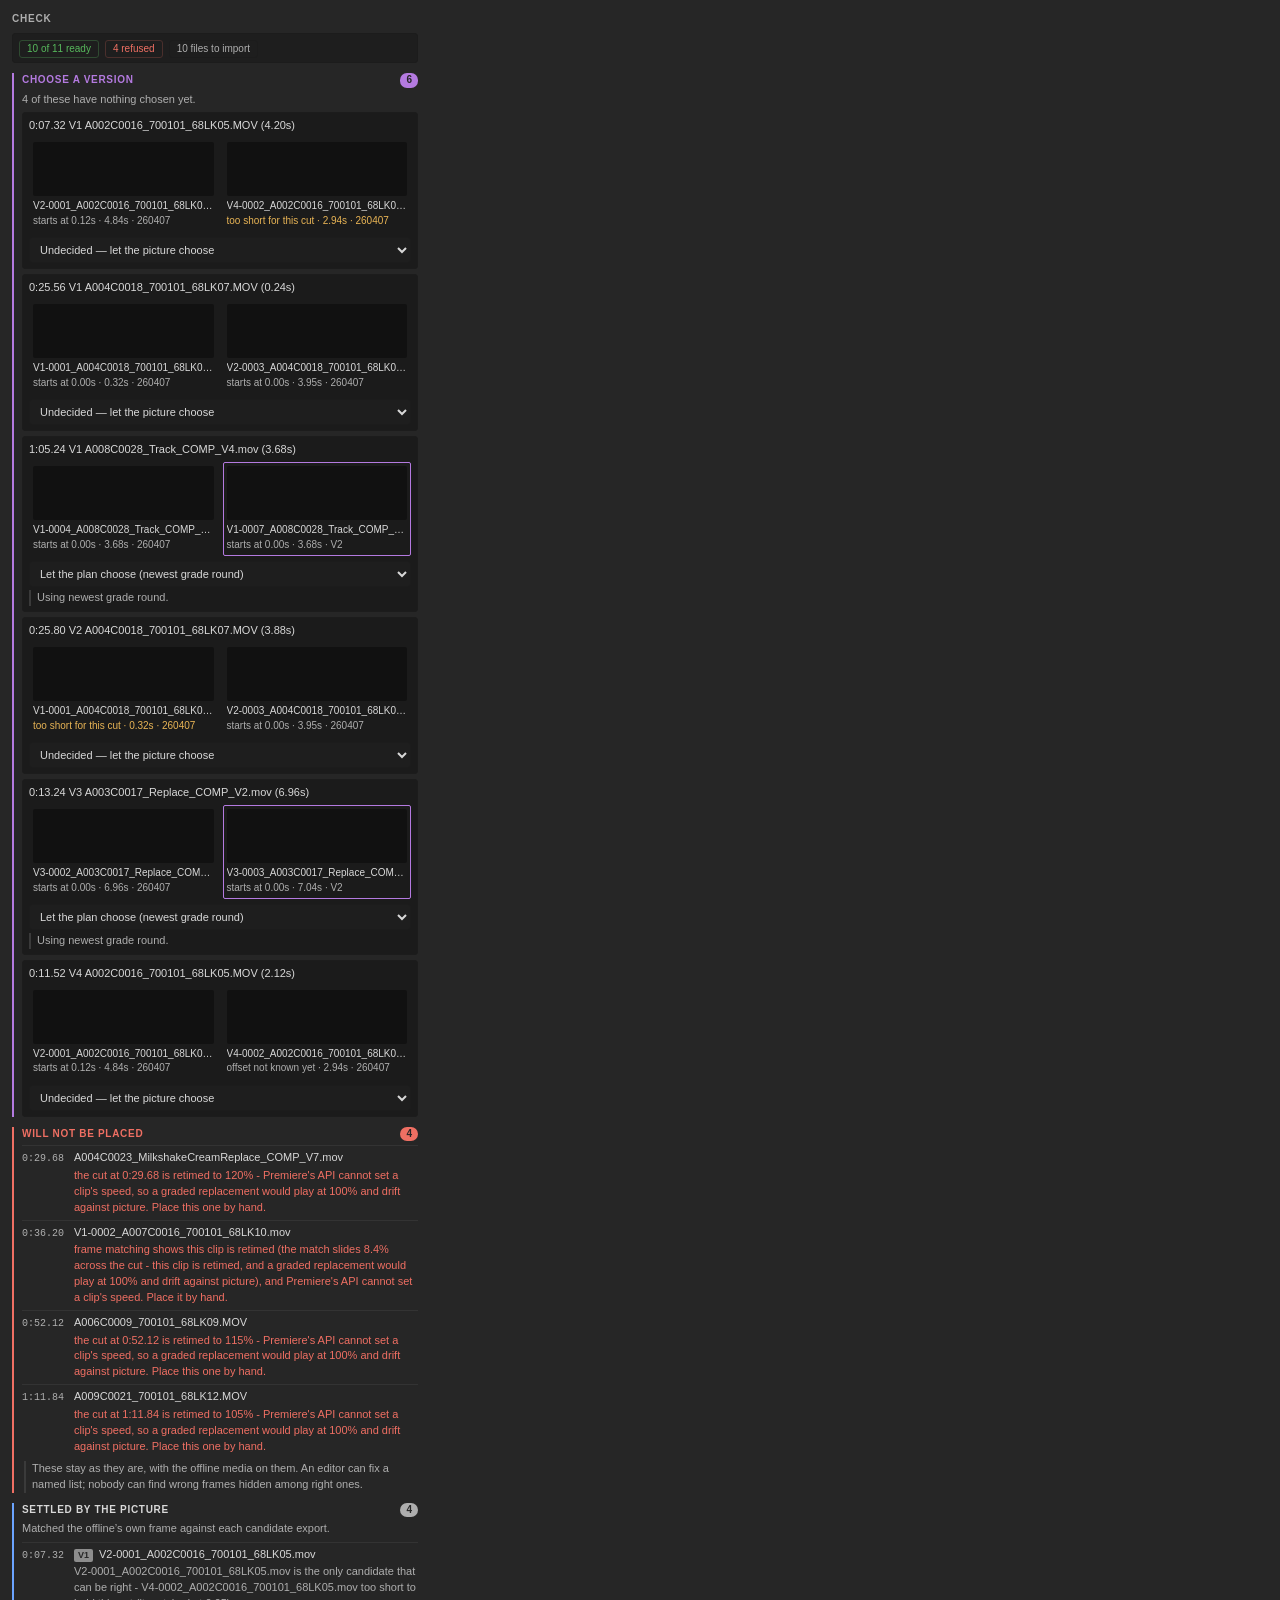
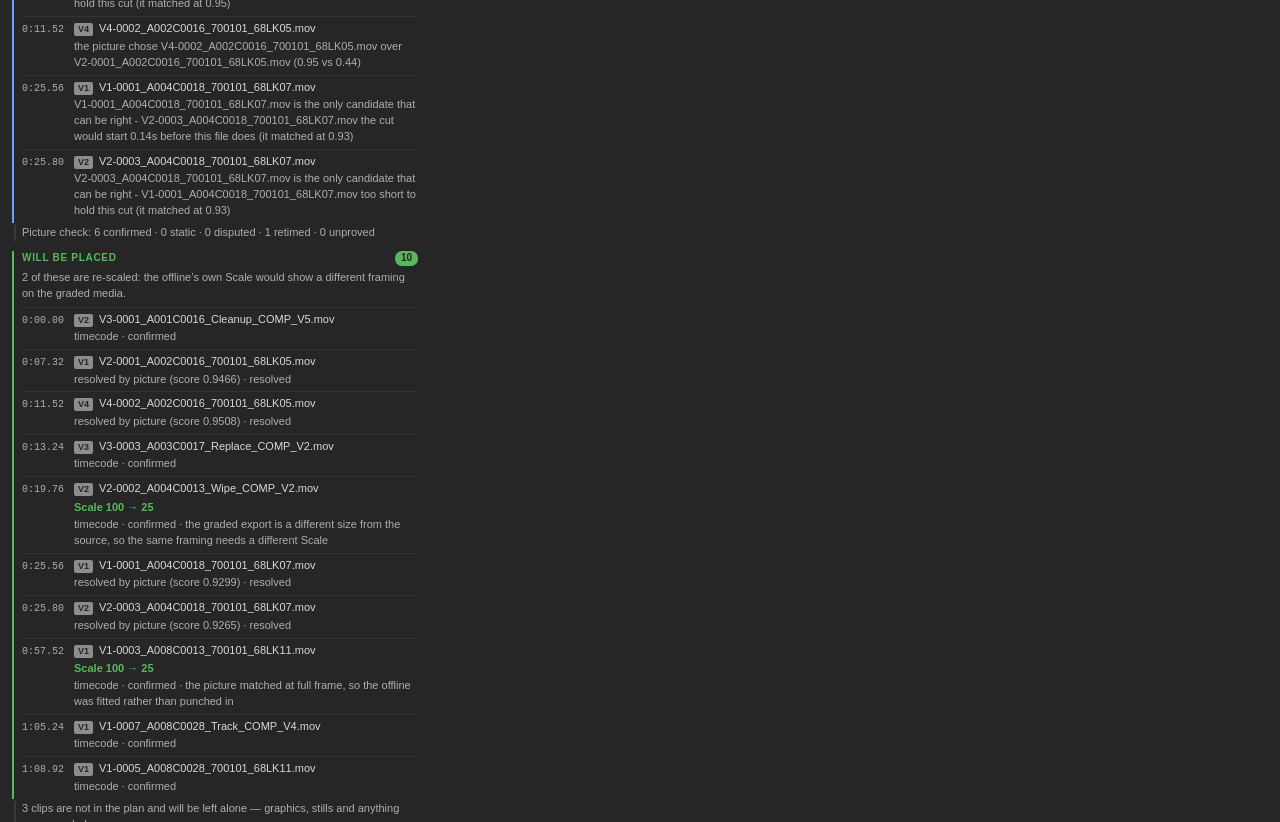
<file: dev/report-preview.html>
<!doctype html><html><head><meta charset="utf-8">
<title>Conformer check report</title>
<link rel="stylesheet" href="../css/style.css">
<style>body{padding:12px;max-width:430px}h2{margin-top:0}</style>
</head><body>
<h2>Check</h2>
<div id="checkSummary" class="preview">Not checked yet.</div>
<div id="checkDetail" class="report"></div>
<script>
var module={exports:{}},exports=module.exports;
/**
 * plan.js - everything the Conformer decides BEFORE it touches Premiere.
 *
 * This module never imports `premierepro`. It takes the plan written by
 * `plan_conform.py` / `find_offsets.py` and the clips actually on the timeline,
 * and works out three things:
 *
 *   1. which plan entries are placeable at all
 *   2. which timeline clip each one belongs to, RE-CHECKED against the
 *      sequence rather than trusted
 *   3. which are refused, and in words an editor can act on
 *
 * It is pure so it can be tested under jsc, which matters more here than
 * anywhere else in the panel: every bug in this file puts the wrong frames on
 * screen, and that is the one failure this tool must never produce silently.
 * See docs/API-FINDINGS.md section 20 for the live-API facts it encodes.
 */

/** Premiere's tick rate. 254,016,000,000 ticks to the second. */
var TICKS_PER_SECOND = 254016000000;

/**
 * Statuses that can carry a placeable clip.
 *
 * SUPERSEDED is placeable on purpose: plan_conform.py sets it when the same
 * shot exists in two dated grade rounds, takes the newest, and still computes a
 * sourceIn. It is a note about provenance, not a problem.
 *
 * RETRIMMED is NOT here. It means the cut moved after grading and the offset
 * has to come from find_offsets.py, which rewrites the entry to OK once it has
 * resolved it. A RETRIMMED entry reaching the panel means the frame-match step
 * was never run, and placing it on the plan's (absent) offset would be a guess.
 */
var PLACEABLE_STATUS = { OK: true, SUPERSEDED: true };

/**
 * Why each non-placeable status is refused, in the editor's language. The brief
 * is explicit that the panel flags these the way Onliner flags multicam - it
 * does not attempt to resolve them itself.
 */
var REFUSAL = {
  RETRIMMED: "re-trimmed since the grade, and the frame match has not been run - " +
             "run find_offsets.py and load the resolved plan",
  AMBIGUOUS: "two graded exports from the same round match this shot - " +
             "disambiguate by eye and pin one in the plan",
  MISSING: "no graded file matches this shot",
  SKIP: "the frame match could not place this one confidently"
};

/**
 * Normalise a media path before comparing two of them.
 *
 * Measured on the live API: a clip already in the project reports
 * `///Volumes/...` (three slashes) while the same file freshly imported reports
 * `/Volumes/...`. Comparing literally, a file does not match itself.
 *
 * Unicode normalisation matters for the same reason on this footage: macOS
 * hands back decomposed (NFD) filenames, and a plan written by Python may carry
 * composed ones, so an accented character compares unequal while looking
 * identical on screen.
 */
function normalisePath(p) {
  if (p === null || p === undefined) return "";
  var s = String(p).trim();
  if (s.indexOf("file://") === 0) s = s.slice("file://".length);
  s = s.replace(/\/{2,}/g, "/");
  if (typeof s.normalize === "function") s = s.normalize("NFC");
  return s;
}

function baseName(p) {
  var s = normalisePath(p);
  var cut = s.lastIndexOf("/");
  return cut === -1 ? s : s.slice(cut + 1);
}

/** Seconds -> ticks, rounded. Ticks are the only exact currency here. */
function secondsToTicks(seconds) {
  return Math.round(Number(seconds) * TICKS_PER_SECOND);
}

/**
 * Snap a tick value to the sequence's frame grid.
 *
 * Placement snaps to the SEQUENCE's grid, not the media's - measured: a 25fps
 * graded file placed into a 23.976 scratch sequence landed a frame off what was
 * asked for in seconds. Rounding here, deliberately and visibly, beats letting
 * Premiere round somewhere we cannot see.
 *
 * `ticksPerFrame` comes from `sequence.getTimebase()`, which is exactly that:
 * 10594584000 for 23.976, 10160640000 for 25.
 */
function alignToFrame(ticks, ticksPerFrame) {
  var tpf = Number(ticksPerFrame);
  if (!tpf || tpf <= 0) return Math.round(ticks);
  return Math.round(ticks / tpf) * tpf;
}

/**
 * Parse the plan file. Returns entries plus any structural complaint.
 *
 * Deliberately strict about the shape: a plan that is not an array, or whose
 * entries lack the fields every downstream decision reads, is a wrong or
 * half-written file and should stop the run here rather than three steps later.
 */
function readPlan(text) {
  var parsed;
  try {
    parsed = JSON.parse(String(text));
  } catch (e) {
    return { entries: [], error: "That file is not valid JSON: " + (e.message || e) };
  }
  if (!parsed || Object.prototype.toString.call(parsed) !== "[object Array]") {
    return { entries: [], error: "A conform plan is a JSON array of clips; this file is not." };
  }
  var required = ["source", "start", "dur"];
  for (var i = 0; i < parsed.length; i++) {
    var e = parsed[i];
    if (!e || typeof e !== "object") {
      return { entries: [], error: "Entry " + (i + 1) + " is not an object." };
    }
    for (var r = 0; r < required.length; r++) {
      if (e[required[r]] === undefined) {
        return { entries: [], error: "Entry " + (i + 1) + " has no \"" + required[r] +
                 "\" - is this a plan from plan_conform.py?" };
      }
    }
  }
  return { entries: parsed, error: null };
}

/**
 * Can this entry be placed, and if not, why not?
 *
 * The range check is the one that matters most, and it exists because of a
 * measured failure mode: marks set beyond the end of the media do NOT error.
 * A 6-frame file marked 2-4s placed a silent 2-second clip of nothing. The
 * plan carries `gradedDur` from ffmpeg, so the check is possible here, before
 * anything is written - and it is the only place it can be done, because
 * `Media.duration` in the UXP API returns an object whose seconds and ticks
 * are undefined.
 */
function classify(entry, opts) {
  var o = opts || {};
  var tol = o.toleranceSeconds === undefined ? 0.04 : o.toleranceSeconds;
  var status = String(entry.status || "");

  if (!PLACEABLE_STATUS[status]) {
    return { placeable: false, reason: REFUSAL[status] || ("status " + (status || "(none)") + " is not placeable") };
  }
  if (!entry.graded) {
    return { placeable: false, reason: "no graded file on the entry" };
  }
  if (typeof entry.sourceIn !== "number" || !isFinite(entry.sourceIn)) {
    return { placeable: false, reason: "no sourceIn - nothing says where the cut sits in the graded file" };
  }
  if (entry.sourceIn < -tol) {
    return { placeable: false, reason: "sourceIn is negative (" + entry.sourceIn + "s), which cannot be right" };
  }
  var dur = Number(entry.dur);
  if (!isFinite(dur) || dur <= 0) {
    return { placeable: false, reason: "the cut has no usable duration" };
  }
  if (typeof entry.gradedDur === "number" && isFinite(entry.gradedDur)) {
    if (entry.sourceIn + dur > entry.gradedDur + tol) {
      return {
        placeable: false,
        reason: "the cut runs past the end of the graded file (needs " +
                (Math.round((entry.sourceIn + dur) * 100) / 100) + "s of a " +
                (Math.round(entry.gradedDur * 100) / 100) + "s file) - Premiere would " +
                "place it anyway, with nothing on the end"
      };
    }
  } else {
    return { placeable: false, reason: "the plan has no gradedDur, so the range cannot be checked against the file" };
  }
  return { placeable: true, reason: null };
}

/**
 * Pair plan entries with the clips actually on the track, by position.
 *
 * The plan was written from a snapshot of the timeline, possibly days ago. The
 * sequence is the authority now - this is the same "re-scan rather than trust"
 * rule Onliner applies to multicam after the editor flattens by hand. A clip
 * that has moved since the plan was made is NOT placed; it is reported, because
 * placing a graded shot at a stale timecode is exactly the silent wrongness
 * this tool exists to avoid.
 *
 * Matching is on source path and start time together. Path alone is ambiguous
 * (one rush used five times), start alone is fragile (an insert shifts
 * everything). Where the path does not match but the position does exactly, the
 * pair is still refused, with a reason that names both files - that is a
 * relinked or renamed source, and it deserves a human.
 */
function matchToTimeline(entries, clips, opts) {
  var o = opts || {};
  var startTol = o.startToleranceSeconds === undefined ? 0.04 : o.startToleranceSeconds;
  var durTol = o.durToleranceSeconds === undefined ? 0.04 : o.durToleranceSeconds;

  var rows = [];
  var usedClipKeys = {};

  for (var i = 0; i < entries.length; i++) {
    var e = entries[i];
    var wantPath = normalisePath(e.source);
    var wantBase = baseName(e.source).toLowerCase();
    var best = null;
    // The planner copies unknown fields straight through, so an entry carries
    // back the track it came from. Honour it: conforming several tracks at
    // once, the same rush can sit at the same moment on two of them, and
    // matching across tracks would put a graded clip on the wrong layer.
    var wantTrack = (typeof e.trackIndex === "number") ? e.trackIndex : null;

    for (var c = 0; c < clips.length; c++) {
      var clip = clips[c];
      var key = clip.trackIndex + ":" + c;
      if (usedClipKeys[key]) continue;
      if (wantTrack !== null && Number(clip.trackIndex) !== wantTrack) continue;
      var dStart = Math.abs(Number(clip.start) - Number(e.start));
      if (dStart > startTol) continue;
      var samePath = normalisePath(clip.path) === wantPath ||
                     baseName(clip.path).toLowerCase() === wantBase;
      var dDur = Math.abs(Number(clip.dur) - Number(e.dur));
      var candidate = { clip: clip, key: key, dStart: dStart, dDur: dDur, samePath: samePath };
      // Prefer a same-path match; among those, the closest start.
      if (!best) best = candidate;
      else if (candidate.samePath !== best.samePath) best = candidate.samePath ? candidate : best;
      else if (candidate.dStart < best.dStart) best = candidate;
    }

    var row = { entry: e, clip: null, matched: false, reason: null };
    if (!best) {
      row.reason = "nothing sits at " + formatSeconds(e.start) + " on this track any more - " +
                   "the edit has changed since the plan was made";
    } else if (!best.samePath) {
      row.reason = "the clip at " + formatSeconds(e.start) + " is now \"" + baseName(best.clip.path) +
                   "\", not \"" + baseName(e.source) + "\"";
    } else if (best.dDur > durTol) {
      row.reason = "the cut at " + formatSeconds(e.start) + " is " + round2(best.clip.dur) +
                   "s on the timeline but " + round2(e.dur) + "s in the plan - it has been " +
                   "re-trimmed since, so the graded offset no longer lines up";
    } else if (isRetimed(best.clip)) {
      // A retimed clip cannot be conformed, and this is a hard limit of the
      // API rather than a policy: TrackItem exposes getSpeed but nothing that
      // SETS speed, so a replacement lands at 100% and runs at the wrong speed
      // against picture - drifting further out of sync the longer the shot.
      //
      // Measured on the job it was built on: one clip at speed 1.05. Frame-matching it
      // showed the give-away, a match that slid by a frame every ten - and the
      // editor's own conform carried the 1.0489 speed through by hand.
      //
      // Matched on purpose, so it is reported as a clip the plan knows about
      // and refuses, not as one nobody mentioned.
      row.matched = true;
      row.clip = best.clip;
      usedClipKeys[best.key] = true;
      row.retimed = true;
      row.reason = "the cut at " + formatSeconds(e.start) + " is retimed to " +
                   Math.round(Number(best.clip.speed) * 1000) / 10 + "%" +
                   (best.clip.reversed ? " and reversed" : "") +
                   " - Premiere's API cannot set a clip's speed, so a graded " +
                   "replacement would play at 100% and drift against picture. " +
                   "Place this one by hand.";
    } else {
      row.matched = true;
      row.clip = best.clip;
      usedClipKeys[best.key] = true;
    }
    rows.push(row);
  }
  return rows;
}

function round2(n) { return Math.round(Number(n) * 100) / 100; }

/**
 * What Premiere's Scale would have to be for this media to exactly fill the
 * frame. 8K footage in an HD sequence fits at 25.
 */
function fitScale(mediaWidth, mediaHeight, frameWidth, frameHeight) {
  if (!mediaWidth || !mediaHeight || !frameWidth || !frameHeight) return null;
  return Math.min(frameWidth / mediaWidth, frameHeight / mediaHeight) * 100;
}

/**
 * The Scale a placed graded clip needs to show what the offline showed.
 *
 * **"Set to Frame Size" is the trap.** A clip with it applied reads Scale 100
 * in the Motion panel while showing the whole frame, because the fit happens
 * outside Motion. A fresh placement does NOT inherit it, so copying that 100
 * across puts 8K media at native size in an HD sequence - a 4x zoom into the
 * top-left of the picture. Measured on a real conform: the offline frame and
 * the placed frame correlated -0.007, which is to say they were different
 * shots entirely, while a genuine punch-in on the same run matched at 0.959.
 *
 * The arithmetic is unambiguous once the media's real size is known:
 *
 *   zoom = how much the offline was magnified relative to filling the frame
 *   placedScale = the graded media's own fit x that zoom
 *
 * A clip reading exactly 100 where fit is far from 100 is taken to be fitted -
 * the alternative reading, a deliberate 4x punch-in landing on exactly 100.00,
 * is possible but rare, and `verifiedFraming` settles it where verification
 * has run: if the picture matched at FULL frame, the clip was fitted.
 *
 * Where the graded export matches the source's dimensions and no fit flag is
 * involved, this returns the offline's own Scale unchanged - the correction
 * only bites where it should.
 */
function placedScaleFor(opts) {
  var o = opts || {};
  var offlineScale = Number(o.offlineScale);
  if (!isFinite(offlineScale)) return null;
  var offlineFit = fitScale(o.sourceWidth, o.sourceHeight, o.frameWidth, o.frameHeight);
  var gradedFit = fitScale(o.gradedWidth, o.gradedHeight, o.frameWidth, o.frameHeight);
  if (offlineFit === null || gradedFit === null) return null;

  var fitted;
  if (o.verifiedFraming === "full frame" && offlineScale > offlineFit + 0.5) fitted = true;
  else if (o.verifiedFraming === "punch-in") fitted = false;
  else fitted = Math.abs(offlineScale - 100) < 0.01 && offlineFit < 99;

  var zoom = fitted ? offlineScale / 100 : offlineScale / offlineFit;
  var fromPicture = (o.verifiedFraming === "full frame" || o.verifiedFraming === "punch-in");
  var scale = Math.round(gradedFit * zoom * 1000) / 1000;
  var changes = Math.abs(scale - offlineScale) > 0.01;

  // THE ONLY THING THAT IS EVER A GUESS is a clip reading exactly 100 on media
  // far larger than the frame: "Set to Frame Size" and a deliberate 4x
  // punch-in are indistinguishable there, and measured, one clip of three was
  // the punch-in - refitting it replaced a close-up with the wide shot.
  //
  // Nothing else here is ambiguous. A clip at Scale 27 is a punch-in, full
  // stop; and where the graded export is a DIFFERENT SIZE from the source -
  // measured, an HD comp whose graded export came back 8K - the offline's
  // Scale simply means something else on the new media, whatever the offline
  // was doing. Gating that arithmetic behind the picture left a clip to be
  // placed at 4x with nothing flagged, because it never looked "fitted".
  var guessing = !fromPicture && Math.abs(offlineScale - 100) < 0.01 && offlineFit < 99;
  return {
    fitted: fitted,
    evidence: fromPicture ? "picture" : "arithmetic",
    // True where the arithmetic is certain; the one uncertain case is reported
    // instead, and the offline's own Scale is carried across unchanged.
    apply: changes && !guessing,
    guessing: guessing,
    why: !changes ? "the offline's Scale already means the same thing on the graded media"
       : guessing ? "Scale 100 on media far larger than the frame - either Set to Frame Size "
                    + "or a deliberate punch-in, and only the picture can tell"
       : fitted ? "the picture matched at full frame, so the offline was fitted rather than "
                  + "punched in"
       : "the graded export is a different size from the source, so the same framing needs a "
         + "different Scale",
    offlineFit: Math.round(offlineFit * 1000) / 1000,
    gradedFit: Math.round(gradedFit * 1000) / 1000,
    zoom: Math.round(zoom * 10000) / 10000,
    scale: scale
  };
}

/**
 * A clip whose speed is not 100%.
 *
 * The tolerance is deliberately tight. Premiere reported 1.05 for a clip the
 * editor had retimed and 1 exactly for every clip they had not, so there is no
 * fuzz to allow for - and a "nearly 100%" clip is still one that drifts.
 */
function isRetimed(clip) {
  if (!clip) return false;
  if (clip.reversed) return true;
  var speed = Number(clip.speed);
  if (!isFinite(speed)) return false;     // unreadable speed is not evidence of a retime
  return Math.abs(speed - 1) > 0.001;
}

/** 75.5 -> "1:15.50", because an editor reads position, not a float. */
function formatSeconds(s) {
  var v = Number(s);
  if (!isFinite(v)) return String(s);
  var sign = v < 0 ? "-" : "";
  v = Math.abs(v);
  var m = Math.floor(v / 60);
  var rem = v - m * 60;
  var padded = (rem < 10 ? "0" : "") + rem.toFixed(2);
  return sign + m + ":" + padded;
}

/**
 * The whole decision, in one call: what to place, what to refuse, and why.
 *
 * `clips` are the track items read off the sequence being conformed, each
 * { trackIndex, start, dur, srcIn, path, name }. `ticksPerFrame` is the
 * sequence's own timebase.
 *
 * Placements come back in TIMELINE ORDER and carry ticks, not seconds, so the
 * caller never converts twice.
 */
/**
 * The candidate the editor picked for this cut, if any.
 *
 * Paths are compared normalised because the plan's come from a Python script
 * walking a network volume and the panel's come back through a UXP control -
 * measured, the same file arrived as `///Volumes/...` from one and
 * `/Volumes/...` from the other, and a raw string compare quietly picked
 * nothing.
 */
function pickedVersion(candidates, path) {
  if (!path) return null;
  var want = normalisePath(path);
  var list = candidates || [];
  for (var i = 0; i < list.length; i++) {
    if (normalisePath(list[i].path || list[i]) === want) return list[i];
  }
  return null;
}

/**
 * The plan entry as it reads once a hand-picked version replaces the default.
 *
 * A copy, never a mutation: `matchToTimeline` hands out the caller's own plan
 * objects, and editing one in place would make the choice stick to a plan that
 * outlives the run it was made for.
 *
 * A candidate with a known offset simply becomes the entry's answer. One
 * without keeps the entry unplaceable, which routes it to `unresolved` where
 * verification can measure it - choosing a file and knowing where the cut sits
 * inside it are two different questions.
 */
function withVersion(entry, cand) {
  var e = {};
  for (var k in entry) if (Object.prototype.hasOwnProperty.call(entry, k)) e[k] = entry[k];
  e.graded = cand.path;
  e.gradedDur = (typeof cand.gradedDur === "number") ? cand.gradedDur : null;
  e.gradedWidth = cand.gradedWidth;
  e.gradedHeight = cand.gradedHeight;
  e.sourceIn = (typeof cand.sourceIn === "number") ? cand.sourceIn : null;
  e.chosenByUser = true;
  if (typeof cand.sourceIn === "number") {
    e.status = "OK";
    e.method = (cand.method || "the plan") + ", version chosen by hand";
  } else {
    e.method = null;
  }
  return e;
}

/**
 * One contested cut, as the panel offers it.
 *
 * Listed for EVERY cut with more than one export, not only the ambiguous ones.
 * A SUPERSEDED cut has already been decided by folder date - a good default
 * and an invisible one - and the editor who knows the job may know the newest
 * round is not the one to use.
 *
 * `holds` is the cheap disqualifier: a file shorter than the cut cannot be it,
 * whatever it looks like. It is the same test the matcher applies before it
 * scores anything, and it settles most of these without a frame being decoded
 * - which is what makes this usable with verification switched off.
 */
function versionRow(entry, clip, candidates, picked, frameSeconds) {
  var cut = Number(clip.dur);
  var slack = frameSeconds || 0;
  var chosenPath = picked ? normalisePath(picked.path)
                          : (entry.graded ? normalisePath(entry.graded) : null);
  return {
    key: keyFor(clip),
    start: Number(clip.start),
    dur: cut,
    trackIndex: Number(clip.trackIndex),
    name: baseName(entry.source),
    status: entry.status || null,
    chosen: chosenPath,
    byUser: !!picked,
    why: picked ? "you chose this one"
       : (String(entry.status) === "SUPERSEDED" ? "newest grade round"
       : (chosenPath ? "the only one that matched" : "nothing chosen yet")),
    candidates: (candidates || []).map(function (c) {
      var path = normalisePath(c.path || c);
      var dur = (typeof c.gradedDur === "number") ? c.gradedDur : null;
      return {
        path: path,
        name: baseName(path),
        folder: c.folder || null,
        gradedDur: dur,
        sourceIn: (typeof c.sourceIn === "number") ? c.sourceIn : null,
        method: c.method || null,
        holds: (dur === null) ? null : (dur + slack >= cut),
        chosen: path === chosenPath
      };
    })
  };
}

function buildRun(entries, clips, opts) {
  var o = opts || {};
  var ticksPerFrame = o.ticksPerFrame;
  var matched = matchToTimeline(entries, clips, o);
  // { key: gradedPath } - a version the editor picked by hand, which replaces
  // whatever the plan chose for that cut.
  var chosen = o.chosen || {};

  var placements = [];
  var refused = [];
  var unresolved = [];
  var versions = [];
  var matchedClips = 0;

  for (var i = 0; i < matched.length; i++) {
    if (matched[i].matched) matchedClips++;
    var row = matched[i];
    var e = row.entry;
    var key = row.clip ? keyFor(row.clip) : null;
    var cands = e.candidates || [];

    // EVERY cut with more than one export is offered, whatever the plan did
    // with it. SUPERSEDED took the newest folder and AMBIGUOUS took nothing;
    // both are defaults, and an editor who knows the job may want the other
    // file. plan_conform solves every candidate, so a different pick needs no
    // re-plan and no verification - the durations alone often settle it.
    var picked = pickedVersion(cands, key ? chosen[key] : null);
    if (row.matched && cands.length > 1) {
      versions.push(versionRow(e, row.clip, cands, picked,
                               ticksPerFrame ? ticksPerFrame / TICKS_PER_SECOND : 0));
    }
    if (picked) e = withVersion(e, picked);

    var verdict = classify(e, o);

    // A retimed clip is refused whatever the plan says about it: the reason is
    // the timeline's, not the plan's, and it is the more actionable one.
    if (row.retimed) {
      refused.push({ key: keyFor(row.clip), start: Number(e.start), name: baseName(e.source),
                     status: e.status || null, reason: row.reason });
      continue;
    }

    // AMBIGUOUS is not a dead end when verification is on: the candidates are
    // different shots, so the picture can say which one belongs here. Kept as
    // a candidate placement AND refused, so a run without verification behaves
    // exactly as before.
    // A cut with candidates but no offset yet. Normally that is AMBIGUOUS -
    // two exports of one shot, and the picture says which. It is also where a
    // hand-picked version lands when the plan could not derive an offset for
    // it: the choice narrows the list to one, so verification only has to
    // measure where the cut sits, not decide which file it is.
    var pool = picked ? [picked] : cands;
    if (row.matched && !row.retimed && typeof e.sourceIn !== "number" && pool.length &&
        (picked || (String(e.status) === "AMBIGUOUS" && pool.length > 1))) {
      var clipA = row.clip;
      unresolved.push({
        key: keyFor(clipA),
        start: Number(clipA.start),
        dur: Number(clipA.dur),
        trackIndex: Number(clipA.trackIndex),
        startTicks: alignToFrame(secondsToTicks(clipA.start), ticksPerFrame),
        name: baseName(e.source),
        reframe: clipA.motion || null,
        sourceWidth: e.sourceWidth,
        sourceHeight: e.sourceHeight,
        status: e.status,
    candidates: pool.map(function (c) { return normalisePath(c.path || c); })
      });
      refused.push({
        key: keyFor(clipA), start: Number(e.start), name: baseName(e.source), status: e.status,
        reason: picked
          ? ("you chose " + baseName(picked.path) + ", but the plan could not work out where "
             + "this cut sits in it. Verification can measure that; otherwise pick a version "
             + "whose offset is known.")
          : REFUSAL.AMBIGUOUS + " (pick a version below, or let verification match the frame "
            + "against each candidate)"
      });
      continue;
    }
    if (!verdict.placeable) {
      refused.push({ key: row.clip ? keyFor(row.clip) : null, start: Number(e.start),
                     name: baseName(e.source), status: e.status || null, reason: verdict.reason });
      continue;
    }
    if (!row.matched) {
      refused.push({ key: null, start: Number(e.start), name: baseName(e.source),
                     status: e.status || null, reason: row.reason });
      continue;
    }

    // The timeline is the authority on WHERE and HOW LONG; the plan is the
    // authority on WHICH FRAMES. Taking start and duration from the clip means
    // a plan rounded to 2dp cannot nudge a cut off its frame.
    var clip = row.clip;
    placements.push({
      // A stable id for this placement, shared by the panel's reference frames,
      // the verification kit's manifest and the verdicts that come back.
      // TRACK AND start time together: conforming several tracks at once means
      // two clips can begin at the same moment, and a key that collided would
      // hand one clip's verdict to another.
      key: keyFor(clip),
      start: Number(clip.start),
      dur: Number(clip.dur),
      trackIndex: Number(clip.trackIndex),
      name: baseName(e.graded),
      gradedPath: normalisePath(e.graded),
      sourceIn: Number(e.sourceIn),
      startTicks: alignToFrame(secondsToTicks(clip.start), ticksPerFrame),
      sourceInTicks: alignToFrame(secondsToTicks(e.sourceIn), ticksPerFrame),
      sourceOutTicks: alignToFrame(secondsToTicks(Number(e.sourceIn) + Number(clip.dur)), ticksPerFrame),
      gradedDur: (typeof e.gradedDur === "number") ? e.gradedDur : null,
      method: e.method || null,
      // The offline clip's framing. Placement does not use it - Motion is
      // captured and restored by ppro.js - but verification does: a punch-in
      // means the offline shows a crop of what the graded file holds, and the
      // matcher has to crop to match.
      reframe: clip.motion || null,
      // How the placed clip's Scale must differ from the offline's. Normally
      // 1, and only not 1 when the offline clip was fitted with "Set to Frame
      // Size" (reads 100, shows the whole frame) or the graded export is a
      // different size from the source.
      scaleFix: placedScaleFor({
        offlineScale: clip.motion && clip.motion.Scale ? clip.motion.Scale.value : null,
        sourceWidth: e.sourceWidth, sourceHeight: e.sourceHeight,
        gradedWidth: e.gradedWidth, gradedHeight: e.gradedHeight,
        frameWidth: o.frameWidth, frameHeight: o.frameHeight
      }),
      // Kept so the Scale can be worked out AGAIN once verification has said
      // which framing the picture shows. Without them the verdict arrives with
      // nowhere to be applied.
      dims: { sourceWidth: e.sourceWidth, sourceHeight: e.sourceHeight,
              gradedWidth: e.gradedWidth, gradedHeight: e.gradedHeight },
      status: e.status,
      warnings: e.warnings || []
    });
  }

  placements.sort(function (a, b) { return a.start - b.start; });
  refused.sort(function (a, b) { return a.start - b.start; });

  // One import per distinct file, however many cuts it serves. Re-importing the
  // same path makes a DUPLICATE project item (measured), so the caller must
  // import this list, not one file per placement.
  var seen = {};
  var files = [];
  for (var p = 0; p < placements.length; p++) {
    var path = placements[p].gradedPath;
    if (seen[path]) continue;
    seen[path] = true;
    files.push(path);
  }

  return {
    placements: placements,
    refused: refused,
    unresolved: unresolved,
    versions: versions,
    files: files,
    ticksPerFrame: ticksPerFrame,
    summary: {
      planned: entries.length,
      placeable: placements.length,
      refused: refused.length,
      files: files.length,
      reused: placements.length - files.length,
      // Clips the plan accounted for, placed or not. The panel subtracts this
      // from the track's clip count to say how many clips it is leaving alone -
      // a refused clip is NOT one of those, it is one the plan knows about and
      // cannot place, and saying otherwise buries the refusals.
      matchedClips: matchedClips,
      unresolved: unresolved.length,
      versions: versions.length
    }
  };
}

/**
 * The key a placement, its kit entry and its verdict all share.
 *
 * Track AND start: conforming several tracks at once, two clips can begin at
 * the same moment, and a key that collided would hand one clip's verdict to
 * another.
 */
function keyFor(clip) {
  return "t" + Number(clip.trackIndex) + "c" + Math.round(Number(clip.start) * 1000);
}

/**
 * Refusals for clips that were never sent to the planner because they are
 * retimed.
 *
 * Filtering them out up front is not just tidiness: a retimed clip has no
 * offset that can be right, but frame matching does not know that and will
 * spend minutes failing on it - measured, most of a 140-second run - and then
 * report "frames likely not in the graded file", which is a misleading reason
 * for what is actually a speed change.
 */
function retimedRefusals(clips) {
  var rows = [];
  for (var i = 0; i < clips.length; i++) {
    var clip = clips[i];
    if (!isRetimed(clip)) continue;
    rows.push({
      key: keyFor(clip),
      start: Number(clip.start),
      name: baseName(clip.path || clip.name),
      status: null,
      reason: "the cut at " + formatSeconds(clip.start) + " is retimed to " +
              Math.round(Number(clip.speed) * 1000) / 10 + "%" +
              (clip.reversed ? " and reversed" : "") +
              " - Premiere's API cannot set a clip's speed, so a graded replacement " +
              "would play at 100% and drift against picture. Place this one by hand."
    });
  }
  return rows;
}

/** Fold extra refusals into a run, keeping the order and the counts honest. */
function mergeRefusals(run, rows) {
  var refused = run.refused.concat(rows || []);
  refused.sort(function (a, b) { return a.start - b.start; });
  run.refused = refused;
  run.summary.refused = refused.length;
  return run;
}

/**
 * What the verification kit hands the matcher: one entry per placement, with
 * the probe times whose frames the panel renders.
 *
 * Probes are spaced across the cut rather than bunched at its head, for two
 * reasons: one frame can hit a false match in a near-static shot, and probes
 * that are spread out are what expose a RETIME - the match slides steadily
 * across them. That is the only available signal for a ramped speed change,
 * because the Premiere API cannot see time remapping at all and `getSpeed()`
 * reports 1 for a ramp that nets out.
 *
 * A very short cut gets fewer probes; there is nowhere to put them.
 */
function verificationKit(run, opts) {
  var o = opts || {};
  var frameSeconds = o.frameSeconds || 0.04;
  var clips = [];
  var entries = run.placements.concat(run.unresolved || []);
  for (var i = 0; i < entries.length; i++) {
    var p = entries[i];
    // Spread the probes ACROSS the cut, and never on its first frame.
    //
    // Two lessons, pulling in opposite directions. The head of a cut is often
    // a dissolve, so a probe at 0.0 matches nothing (measured: 0.15 and 0.34
    // where probes a few frames later scored 0.93 and 0.96). But probes
    // CLUSTERED at the head are worse: on a 8.92s comp whose first second is
    // transitional, three probes inside that second agreed on the wrong
    // framing and "confirmed" a 4x punch-in as a full-frame clip. The picture
    // only separated the two readings from 1.5s onward.
    //
    // So: a few frames in, then spread. The matcher decodes a small window per
    // probe rather than one long span, so a late probe costs no more than an
    // early one.
    var earliest = 3 * frameSeconds;
    var latest = p.dur - 2 * frameSeconds;
    var probes = [];
    [0.15, 0.45, 0.75].forEach(function (fraction) {
      var t = p.dur * fraction;
      if (t < earliest) t = earliest;
      if (t > latest) t = latest;
      if (t < 0) t = 0;
      if (probes.indexOf(t) === -1) probes.push(t);
    });

    clips.push({
      key: p.key,
      start: p.start,
      dur: p.dur,
      graded: p.gradedPath || null,
      // An ambiguous cut goes out with every candidate and no offset: the
      // matcher decides which file it is AND where the cut sits in it.
      candidates: p.candidates || null,
      sourceIn: (p.sourceIn === undefined) ? null : p.sourceIn,
      // Room is the graded file's spare length. It is legitimately ZERO when
      // the file is exactly the cut, so this cannot lean on `||` - that turned
      // a real 0 into null and the matcher then had no range to search.
      room: (typeof p.gradedDur === "number" && isFinite(p.gradedDur))
        ? Math.max(0, p.gradedDur - p.dur)
        : (typeof p.room === "number" ? p.room : null),
      method: p.method,
      reframe: p.reframe || null,
      probes: probes
    });
  }
  return {
    fps: o.fps || null,
    frameSeconds: frameSeconds,
    sequenceWidth: o.sequenceWidth || null,
    sequenceHeight: o.sequenceHeight || null,
    clips: clips
  };
}

/**
 * Fold the matcher's verdicts back into a run.
 *
 * The policy, and the reasoning for each:
 *
 *  - **disputed** -> REFUSED. The picture and the plan disagree about which
 *    frames these are. Placing either answer would be a guess, and the wrong
 *    guess is invisible until the grade is signed off.
 *  - **retimed** -> REFUSED. The match slid across the cut, so the clip is
 *    ramped. `getSpeed()` cannot see that, which makes this the only warning
 *    anyone gets, and the API has no way to set a clip's speed anyway.
 *  - **confirmed** / **static** -> placed. Static means every offset shows the
 *    same picture, so the plan's is as good as any - not a failure.
 *  - **inconclusive** or missing -> PLACED, and listed. Verification failing to
 *    prove something is not evidence against it: the timecode answer is still
 *    exact arithmetic. But the editor is told exactly which ones nothing could
 *    confirm, so the check list stays short and worth reading.
 */
function applyVerification(run, doc, opts) {
  var o = opts || {};
  var byKey = {};
  var rows = (doc && doc.verdicts) || [];
  for (var i = 0; i < rows.length; i++) byKey[rows[i].key] = rows[i];

  var kept = [];
  var refused = run.refused.slice();
  var counts = { confirmed: 0, corroborated: 0, static: 0, inconclusive: 0,
                 disputed: 0, retimed: 0, unchecked: 0, resolved: 0 };
  var unverified = [];
  var ticksPerFrame = run.ticksPerFrame || o.ticksPerFrame;

  /**
   * An ambiguous cut the picture settled.
   *
   * The matcher compared the offline's own frame against every candidate and
   * one of them won clearly. That is better evidence than the filename: the
   * DaVinci prefix encodes the TRACK at grade time, and a timeline rearranged
   * since would make that prefix point at the wrong export.
   */
  for (var u = 0; u < (run.unresolved || []).length; u++) {
    var cand = run.unresolved[u];
    var verdict = byKey[cand.key];
    if (!verdict || verdict.verdict !== "resolved") continue;
    if (typeof verdict.measured !== "number" || !verdict.chosenGraded) continue;
    counts.resolved++;
    kept.push({
      key: cand.key,
      start: cand.start,
      dur: cand.dur,
      trackIndex: cand.trackIndex,
      name: baseName(verdict.chosenGraded),
      gradedPath: normalisePath(verdict.chosenGraded),
      gradedDur: (typeof verdict.chosenDur === "number") ? verdict.chosenDur : null,
      sourceIn: verdict.measured,
      startTicks: cand.startTicks,
      sourceInTicks: alignToFrame(secondsToTicks(verdict.measured), ticksPerFrame),
      sourceOutTicks: alignToFrame(secondsToTicks(Number(verdict.measured) + Number(cand.dur)), ticksPerFrame),
      method: "resolved by picture (score " + (verdict.score || "?") + ")",
      scaleFix: placedScaleFor({
        offlineScale: cand.reframe && cand.reframe.Scale ? cand.reframe.Scale.value : null,
        sourceWidth: cand.sourceWidth, sourceHeight: cand.sourceHeight,
        gradedWidth: verdict.chosenWidth, gradedHeight: verdict.chosenHeight,
        frameWidth: o.frameWidth, frameHeight: o.frameHeight,
        verifiedFraming: verdict.framing
      }),
      status: cand.status,
      warnings: [],
      reframe: cand.reframe || null,
      verification: verdict
    });
    // It was refused pending this answer; it is not refused any more.
    refused = refused.filter(function (r) { return r.key !== cand.key; });
  }

  for (var p = 0; p < run.placements.length; p++) {
    var placement = run.placements[p];
    var v = byKey[placement.key];
    if (!v) {
      counts.unchecked++;
      placement.verification = { verdict: "unchecked" };
      unverified.push({ start: placement.start, name: placement.name, why: "no verdict for this cut" });
      kept.push(placement);
      continue;
    }
    placement.verification = v;

    // RE-WORK THE SCALE NOW THE PICTURE HAS SPOKEN.
    //
    // buildRun had to decide this before any frame was compared, so the one
    // ambiguous case - Scale 100 on media far larger than the frame, which is
    // either "Set to Frame Size" or a deliberate punch-in - was left flagged
    // and uncorrected. That is the whole reason the framing is measured.
    //
    // Recomputing it here was missing, so the verdict never reached the
    // correction it was gathered for: a clip that matched at FULL FRAME was
    // still placed at the offline's Scale 100, which on 8K media in an HD
    // sequence is a 4x zoom. Verification appeared to run and changed nothing.
    if (v.framing && placement.dims) {
      var refit = placedScaleFor({
        offlineScale: placement.reframe && placement.reframe.Scale
          ? placement.reframe.Scale.value : null,
        sourceWidth: placement.dims.sourceWidth, sourceHeight: placement.dims.sourceHeight,
        gradedWidth: placement.dims.gradedWidth, gradedHeight: placement.dims.gradedHeight,
        frameWidth: o.frameWidth, frameHeight: o.frameHeight,
        verifiedFraming: v.framing
      });
      if (refit) placement.scaleFix = refit;
    }

    if (v.verdict === "disputed") {
      counts.disputed++;
      refused.push({
        start: placement.start, name: placement.name, status: placement.status,
        reason: "the picture disagrees with the plan — " + (v.note || "") +
                ". Nothing is placed until they agree."
      });
      continue;
    }
    if (v.verdict === "retimed") {
      counts.retimed++;
      refused.push({
        start: placement.start, name: placement.name, status: placement.status,
        reason: "frame matching shows this clip is retimed (" + (v.note || "") +
                "), and Premiere's API cannot set a clip's speed. Place it by hand."
      });
      continue;
    }
    if (v.verdict === "confirmed") counts.confirmed++;
    else if (v.verdict === "static") counts.static++;
    // One strong probe agreeing with the plan. Not proof on its own - two must
    // agree for that - but it is corroboration, and filing it with the clips
    // nothing could tell you about would waste the editor's attention.
    else if (v.verdict === "corroborated") counts.corroborated++;
    else {
      counts.inconclusive++;
      unverified.push({ start: placement.start, name: placement.name, why: v.note || v.verdict });
    }
    kept.push(placement);
  }

  refused.sort(function (a, b) { return a.start - b.start; });

  var seen = {};
  var files = [];
  for (var k = 0; k < kept.length; k++) {
    if (seen[kept[k].gradedPath]) continue;
    seen[kept[k].gradedPath] = true;
    files.push(kept[k].gradedPath);
  }

  kept.sort(function (a, b) { return a.start - b.start; });

  return {
    placements: kept,
    refused: refused,
    unresolved: [],
    files: files,
    ticksPerFrame: run.ticksPerFrame,
    verification: { counts: counts, unverified: unverified, checked: rows.length },
    summary: {
      planned: run.summary.planned,
      placeable: kept.length,
      refused: refused.length,
      files: files.length,
      reused: kept.length - files.length,
      matchedClips: run.summary.matchedClips
    }
  };
}

/**
 * Cuts whose graded file serves more than one placement.
 *
 * Not a problem - it is the normal "one export, two cuts" case - but it is the
 * reason placement is sequential: the in/out marks live on the shared project
 * item, so two cuts from one file cannot be marked at the same time. The caller
 * must mark, place, re-mark, place.
 */
function sharedFiles(placements) {
  var byPath = {};
  for (var i = 0; i < placements.length; i++) {
    var p = placements[i];
    (byPath[p.gradedPath] = byPath[p.gradedPath] || []).push(p.start);
  }
  var out = [];
  Object.keys(byPath).forEach(function (path) {
    if (byPath[path].length > 1) out.push({ path: path, name: baseName(path), starts: byPath[path] });
  });
  return out;
}

module.exports = {
  pickedVersion: pickedVersion,
  withVersion: withVersion,
  versionRow: versionRow,
  TICKS_PER_SECOND: TICKS_PER_SECOND,
  PLACEABLE_STATUS: PLACEABLE_STATUS,
  REFUSAL: REFUSAL,
  normalisePath: normalisePath,
  baseName: baseName,
  secondsToTicks: secondsToTicks,
  alignToFrame: alignToFrame,
  readPlan: readPlan,
  classify: classify,
  matchToTimeline: matchToTimeline,
  buildRun: buildRun,
  fitScale: fitScale,
  placedScaleFor: placedScaleFor,
  keyFor: keyFor,
  isRetimed: isRetimed,
  retimedRefusals: retimedRefusals,
  mergeRefusals: mergeRefusals,
  verificationKit: verificationKit,
  applyVerification: applyVerification,
  sharedFiles: sharedFiles,
  formatSeconds: formatSeconds
};

var plan=module.exports;
var $=function(id){return document.getElementById(id);};
var state={thumbs:{},planned:{allClips:[]},run:null};
function chooseVersion(){}
function loadThumbs(){}
function clear(el) { while (el.firstChild) el.removeChild(el.firstChild); }

function section(parent, title, count, kind) {
  const sec = document.createElement("div");
  sec.className = "rsec" + (kind ? " " + kind : "");
  const head = document.createElement("div");
  head.className = "rsec-head";
  const t = document.createElement("span");
  t.className = "rsec-title";
  t.textContent = title;
  head.appendChild(t);
  if (count !== null && count !== undefined) {
    const c = document.createElement("span");
    c.className = "rsec-count";
    c.textContent = String(count);
    head.appendChild(c);
  }
  sec.appendChild(head);
  parent.appendChild(sec);
  return sec;
}

function row(parent, o) {
  const r = document.createElement("div");
  r.className = "rrow" + (o.kind ? " " + o.kind : "");
  const top = document.createElement("div");
  top.className = "rrow-top";
  const tc = document.createElement("span");
  tc.className = "tc";
  tc.textContent = (typeof o.start === "number") ? plan.formatSeconds(o.start) : "";
  top.appendChild(tc);
  if (typeof o.trackIndex === "number" && o.trackIndex >= 0) {
    const t = document.createElement("span");
    t.className = "trk";
    t.textContent = "V" + (o.trackIndex + 1);
    top.appendChild(t);
  }
  const nm = document.createElement("span");
  nm.className = "nm";
  nm.textContent = o.name || "";
  top.appendChild(nm);
  r.appendChild(top);
  // The change goes on its own line, not beside the name. Sharing the row
  // squeezed the name into breaking mid-word ("..._COMP_V / 2.mov"), and the
  // one thing this row exists to announce ended up the hardest part to read.
  if (o.change) line(r, o.change, "chg");
  if (o.why) line(r, o.why, "why");
  parent.appendChild(r);
  return r;
}

function line(parent, text, cls) {
  const div = document.createElement("div");
  if (cls) div.className = cls;
  div.textContent = text;
  parent.appendChild(div);
  return div;
}

function renderVersions(run, el) {
  const undecided = run.versions.filter((v) => !v.chosen).length;
  const sec = section(el, "Choose a version", run.versions.length, "choose");
  line(sec, undecided
    ? undecided + " of these " + (undecided === 1 ? "has" : "have") + " nothing chosen yet."
    : "All chosen. Change any of them below.", "rsec-lead");

  run.versions.forEach((v) => {
    const box = document.createElement("div");
    box.className = "versionrow";
    line(box, plan.formatSeconds(v.start) + "  V" + (v.trackIndex + 1) + "  " + v.name +
         "  (" + v.dur.toFixed(2) + "s)", "versionhead");

    const strip = document.createElement("div");
    strip.className = "thumbstrip";
    v.candidates.forEach((c) => {
      const cell = document.createElement("div");
      cell.className = "thumbcell" + (c.chosen ? " picked" : "");
      const src = state.thumbs[c.path];
      if (src) {
        const img = document.createElement("img");
        img.src = src;
        cell.appendChild(img);
      } else {
        line(cell, " ", "thumbmissing");
      }
      line(cell, c.name, "thumbname");
      // Say what is known WITHOUT the picture, because that is often enough.
      line(cell, (c.holds === false ? "too short for this cut"
                  : (c.sourceIn === null ? "offset not known yet"
                     : "starts at " + c.sourceIn.toFixed(2) + "s")) +
                 (c.gradedDur !== null ? "  ·  " + c.gradedDur.toFixed(2) + "s" : "") +
                 (c.folder ? "  ·  " + c.folder : ""),
           c.holds === false ? "warn" : "muted");
      strip.appendChild(cell);
    });
    box.appendChild(strip);

    const pick = document.createElement("select");
    const none = document.createElement("option");
    none.value = "";
    none.textContent = v.status === "SUPERSEDED"
      ? "Let the plan choose (newest grade round)"
      : "Undecided — let the picture choose";
    pick.appendChild(none);
    v.candidates.forEach((c) => {
      const opt = document.createElement("option");
      opt.value = c.path;
      opt.textContent = c.name + (c.holds === false ? "  (too short)" : "");
      pick.appendChild(opt);
    });
    pick.value = v.byUser ? v.chosen : "";
    pick.addEventListener("change", () => chooseVersion(v.key, pick.value));
    box.appendChild(pick);

    if (!v.byUser && v.chosen) line(box, "Using " + v.why + ".", "note");
    sec.appendChild(box);
  });
}

function renderVerification(run, el) {
  const c = run.verification.counts;

  if (c.resolved) {
    const sec = section(el, "Settled by the picture", c.resolved, "info");
    line(sec, "Matched the offline\u2019s own frame against each candidate export.", "rsec-lead");
    run.placements.filter((p) => p.verification && p.verification.verdict === "resolved")
      .forEach((p) => row(sec, { start: p.start, trackIndex: p.trackIndex, name: p.name,
                                 why: p.verification.note || "" }));
  }

  if (run.verification.unverified.length) {
    const sec = section(el, "Placed, but nothing could confirm them",
                        run.verification.unverified.length, "warn");
    line(sec, "Verification failing to prove something is not evidence against it \u2014 a " +
         "timecode offset is exact arithmetic, and a shot that cannot be matched is usually one " +
         "where the picture barely changes. These are the ones to spot-check.", "rsec-lead");
    run.verification.unverified.forEach((u) => {
      row(sec, { start: u.start, name: u.name, why: u.why, kind: "warn" });
    });
  }

  line(el, "Picture check: " + c.confirmed + " confirmed \u00b7 " + c.static + " static \u00b7 " +
       c.disputed + " disputed \u00b7 " + c.retimed + " retimed \u00b7 " +
       (c.inconclusive + c.unchecked) + " unproved", "note");
}

function renderCheck(run, clips) {
  const s = run.summary;

  // Counts as chips rather than one run-on sentence - three numbers separated
  // by interpuncts all read as the same number at a glance.
  const sum = $("checkSummary");
  clear(sum);
  const chips = document.createElement("div");
  chips.className = "chips";
  const chip = (text, kind) => {
    const c = document.createElement("span");
    c.className = "chip" + (kind ? " " + kind : "");
    c.textContent = text;
    chips.appendChild(c);
  };
  chip(s.placeable + " of " + s.planned + " ready", s.placeable ? "ok" : "bad");
  if (s.refused) chip(s.refused + " refused", "bad");
  chip(s.files + (s.files === 1 ? " file" : " files") + " to import" +
       (s.reused ? " (" + s.reused + " reused)" : ""), "info");
  sum.appendChild(chips);

  const detail = $("checkDetail");
  clear(detail);

  // ORDER: things needing a decision first, then things to glance at, then the
  // confirmation of what will actually happen. A panel gets scrolled, so what
  // the editor must act on should not be below what they can skim.

  if (run.versions && run.versions.length) renderVersions(run, detail);

  if (run.refused.length) {
    const sec = section(detail, "Will not be placed", run.refused.length, "bad");
    run.refused.forEach((r) => {
      row(sec, { start: r.start, name: r.name, why: r.reason, kind: "bad" });
    });
    line(sec, "These stay as they are, with the offline media on them. An editor can fix a " +
         "named list; nobody can find wrong frames hidden among right ones.", "note");
  }

  // Scale 100 on outsized media, with no picture to settle whether it is
  // "Set to Frame Size" or a deliberate punch-in.
  const suspect = run.placements.filter((p) => p.scaleFix && p.scaleFix.guessing);
  if (suspect.length) {
    const sec = section(detail, "Scale needs the picture to settle it", suspect.length, "warn");
    line(sec, "These read Scale 100 on media far larger than the frame. That is either " +
         "\u201cSet to Frame Size\u201d or a deliberate punch-in, and only the picture can " +
         "tell them apart.", "rsec-lead");
    suspect.forEach((p) => {
      row(sec, { start: p.start, trackIndex: p.trackIndex, name: p.name, kind: "warn",
                 why: "Carried across unchanged. It would be Scale " + p.scaleFix.scale +
                      " if fitted \u2014 switch verification on to settle it." });
    });
  }

  const warned = run.placements.filter((p) => p.warnings && p.warnings.length);
  if (warned.length) {
    const sec = section(detail, "Worth a look \u2014 timecode disagrees", warned.length, "warn");
    warned.forEach((p) => {
      row(sec, { start: p.start, trackIndex: p.trackIndex, name: p.name, kind: "warn",
                 why: p.warnings.join(" \u00b7 ") });
    });
  }

  if (run.verification) renderVerification(run, detail);

  // What will actually happen, as a list rather than as an absence of
  // complaints. The re-scaled clips are flagged HERE rather than in a section
  // of their own, so no clip appears twice.
  if (run.placements.length) {
    const refit = run.placements.filter((p) => p.scaleFix && p.scaleFix.apply);
    const sec = section(detail, "Will be placed", run.placements.length, "ok");
    if (refit.length) {
      line(sec, refit.length + " of these " + (refit.length === 1 ? "is" : "are") +
           " re-scaled: the offline\u2019s own Scale would show a different framing on the " +
           "graded media.", "rsec-lead");
    }
    run.placements.forEach((p) => {
      const v = p.verification || {};
      const why = [];
      if (p.method) why.push(p.method);
      if (v.verdict && v.verdict !== "unchecked") why.push(v.verdict);
      if (p.scaleFix && p.scaleFix.apply) why.push(p.scaleFix.why);
      row(sec, {
        start: p.start, trackIndex: p.trackIndex, name: p.name,
        change: (p.scaleFix && p.scaleFix.apply)
          ? ("Scale " + (p.reframe && p.reframe.Scale ? p.reframe.Scale.value : "?") +
             " \u2192 " + p.scaleFix.scale)
          : null,
        why: why.join(" \u00b7 ")
      });
    });
  }

  // Footnotes. True, worth saying once, and not worth a heading.
  const untouched = clips.length - s.matchedClips;
  if (untouched > 0) {
    line(detail, untouched + " clip" + (untouched === 1 ? " is" : "s are") + " not in the plan " +
         "and will be left alone \u2014 graphics, stills and anything never graded.", "note");
  }
  const shared = plan.sharedFiles(run.placements);
  if (shared.length) {
    line(detail, "Placed one at a time, because their marks cannot overlap: " +
         shared.map((f) => f.name + " (" + f.starts.map((x) => plan.formatSeconds(x)).join(", ") + ")")
           .join("; "), "note");
  }
}
var DATA={"run": {"placements": [{"key": "t1c0", "start": 0, "dur": 8.92, "trackIndex": 1, "name": "V3-0001_A001C0016_Cleanup_COMP_V5.mov", "gradedPath": "/Volumes/JOB_1/1000_Client_Launch/4_DavinciResolve/Exports/260407/V3-0001_A001C0016_Cleanup_COMP_V5.mov", "sourceIn": 0, "startTicks": 0, "sourceInTicks": 0, "sourceOutTicks": 2265822720000, "gradedDur": 8.92, "method": "timecode", "reframe": {"Position": {"value": [0.5, 0.5], "keyframed": false}, "Scale": {"value": 25, "keyframed": false}}, "scaleFix": {"fitted": false, "evidence": "picture", "apply": false, "guessing": false, "why": "the offline's Scale already means the same thing on the graded media", "offlineFit": 25, "gradedFit": 25, "zoom": 1, "scale": 25}, "dims": {"sourceWidth": 7680, "sourceHeight": 4320, "gradedWidth": 7680, "gradedHeight": 4320}, "status": "OK", "warnings": [], "verification": {"key": "t1c0", "start": 0, "name": "V3-0001_A001C0016_Cleanup_COMP_V5.mov", "planned": 0, "method": "timecode", "probes": [{"probe": 1.3379999999999999, "offset": 0, "score": 0.9203}, {"probe": 4.014, "offset": 0, "score": 0.8699}, {"probe": 6.6899999999999995, "offset": 0, "score": 0.8357}], "framing": "full frame", "staticFraction": 1, "verdict": "confirmed", "measured": 0, "notes": ["the graded file is exactly the cut, so the offset can only be 0"]}}, {"key": "t0c7320", "start": 7.32, "dur": 4.2, "trackIndex": 0, "name": "V2-0001_A002C0016_700101_68LK05.mov", "gradedPath": "/Volumes/JOB_1/1000_Client_Launch/4_DavinciResolve/Exports/260407/V2-0001_A002C0016_700101_68LK05.mov", "gradedDur": 4.843, "sourceIn": 0.13, "startTicks": 1859397120000, "sourceInTicks": 30481920000, "sourceOutTicks": 1097349120000, "method": "resolved by picture (score 0.9466)", "scaleFix": null, "status": "AMBIGUOUS", "warnings": [], "reframe": {"Position": {"value": [0.5, 0.5], "keyframed": false}, "Scale": {"value": 25, "keyframed": false}}, "verification": {"key": "t0c7320", "start": 7.32, "name": "V2-0001_A002C0016_700101_68LK05.mov", "planned": null, "method": "candidate bake-off", "probes": [], "candidates": [{"file": "V2-0001_A002C0016_700101_68LK05.mov", "path": "/Volumes/JOB_1/1000_Client_Launch/4_DavinciResolve/Exports/260407/V2-0001_A002C0016_700101_68LK05.mov", "duration": 4.843, "framing": "full frame", "bestScore": 0.9466, "votes": 3, "offset": 0.13}, {"file": "V4-0002_A002C0016_700101_68LK05.mov", "path": "/Volumes/JOB_1/1000_Client_Launch/4_DavinciResolve/Exports/260407/V4-0002_A002C0016_700101_68LK05.mov", "duration": 2.944, "skipped": "too short to hold this cut"}], "margin": 0.9466, "verdict": "resolved", "chosenGraded": "/Volumes/JOB_1/1000_Client_Launch/4_DavinciResolve/Exports/260407/V2-0001_A002C0016_700101_68LK05.mov", "chosenDur": 4.843, "measured": 0.13, "score": 0.9466, "note": "V2-0001_A002C0016_700101_68LK05.mov is the only candidate that can be right - V4-0002_A002C0016_700101_68LK05.mov too short to hold this cut (it matched at 0.95)"}}, {"key": "t3c11520", "start": 11.52, "dur": 2.12, "trackIndex": 3, "name": "V4-0002_A002C0016_700101_68LK05.mov", "gradedPath": "/Volumes/JOB_1/1000_Client_Launch/4_DavinciResolve/Exports/260407/V4-0002_A002C0016_700101_68LK05.mov", "gradedDur": 2.944, "sourceIn": 0.206, "startTicks": 2926264320000, "sourceInTicks": 50803200000, "sourceOutTicks": 589317120000, "method": "resolved by picture (score 0.9508)", "scaleFix": null, "status": "AMBIGUOUS", "warnings": [], "reframe": {"Position": {"value": [0.5, 0.5], "keyframed": false}, "Scale": {"value": 25, "keyframed": false}}, "verification": {"key": "t3c11520", "start": 11.52, "name": "V4-0002_A002C0016_700101_68LK05.mov", "planned": null, "method": "candidate bake-off", "probes": [], "candidates": [{"file": "V2-0001_A002C0016_700101_68LK05.mov", "path": "/Volumes/JOB_1/1000_Client_Launch/4_DavinciResolve/Exports/260407/V2-0001_A002C0016_700101_68LK05.mov", "duration": 4.843, "framing": "full frame", "bestScore": 0.437, "votes": 0}, {"file": "V4-0002_A002C0016_700101_68LK05.mov", "path": "/Volumes/JOB_1/1000_Client_Launch/4_DavinciResolve/Exports/260407/V4-0002_A002C0016_700101_68LK05.mov", "duration": 2.944, "framing": "full frame", "bestScore": 0.9508, "votes": 3, "offset": 0.206}], "margin": 0.5138, "verdict": "resolved", "chosenGraded": "/Volumes/JOB_1/1000_Client_Launch/4_DavinciResolve/Exports/260407/V4-0002_A002C0016_700101_68LK05.mov", "chosenDur": 2.944, "measured": 0.206, "score": 0.9508, "note": "the picture chose V4-0002_A002C0016_700101_68LK05.mov over V2-0001_A002C0016_700101_68LK05.mov (0.95 vs 0.44)"}}, {"key": "t2c13240", "start": 13.24, "dur": 6.96, "trackIndex": 2, "name": "V3-0003_A003C0017_Replace_COMP_V2.mov", "gradedPath": "/Volumes/JOB_1/1000_Client_Launch/4_DavinciResolve/Exports/260407/V2/V3-0003_A003C0017_Replace_COMP_V2.mov", "sourceIn": 0, "startTicks": 3363171840000, "sourceInTicks": 0, "sourceOutTicks": 1767951360000, "gradedDur": 7.04, "method": "timecode", "reframe": {"Position": {"value": [0.5, 0.5], "keyframed": false}, "Scale": {"value": 25, "keyframed": false}}, "scaleFix": {"fitted": false, "evidence": "picture", "apply": false, "guessing": false, "why": "the offline's Scale already means the same thing on the graded media", "offlineFit": 25, "gradedFit": 25, "zoom": 1, "scale": 25}, "dims": {"sourceWidth": 7680, "sourceHeight": 4320, "gradedWidth": 7680, "gradedHeight": 4320}, "status": "SUPERSEDED", "warnings": [], "verification": {"key": "t2c13240", "start": 13.24, "name": "V3-0003_A003C0017_Replace_COMP_V2.mov", "planned": 0, "method": "timecode", "probes": [{"probe": 1.044, "offset": 0, "score": 0.911}, {"probe": 3.132, "offset": 0, "score": 0.8455}, {"probe": 5.22, "offset": 0, "score": 0.9683}], "framing": "full frame", "staticFraction": 0.5, "measured": 0, "spread": 0, "driftPerSecond": 0, "verdict": "confirmed"}}, {"key": "t1c19760", "start": 19.76, "dur": 6.04, "trackIndex": 1, "name": "V2-0002_A004C0013_Wipe_COMP_V2.mov", "gradedPath": "/Volumes/JOB_1/1000_Client_Launch/4_DavinciResolve/Exports/260407/V2-0002_A004C0013_Wipe_COMP_V2.mov", "sourceIn": 0, "startTicks": 5019356160000, "sourceInTicks": 0, "sourceOutTicks": 1534256640000, "gradedDur": 6.04, "method": "timecode", "reframe": {"Position": {"value": [0.5, 0.5], "keyframed": false}, "Scale": {"value": 100, "keyframed": false}}, "scaleFix": {"fitted": false, "evidence": "picture", "apply": true, "guessing": false, "why": "the graded export is a different size from the source, so the same framing needs a different Scale", "offlineFit": 100, "gradedFit": 25, "zoom": 1, "scale": 25}, "dims": {"sourceWidth": 1920, "sourceHeight": 1080, "gradedWidth": 7680, "gradedHeight": 4320}, "status": "OK", "warnings": [], "verification": {"key": "t1c19760", "start": 19.76, "name": "V2-0002_A004C0013_Wipe_COMP_V2.mov", "planned": 0, "method": "timecode", "probes": [{"probe": 0.9059999999999999, "offset": 0, "score": 0.9447}, {"probe": 2.718, "offset": 0, "score": 0.9336}, {"probe": 4.53, "offset": 0, "score": 0.8721}], "reframeNote": "compensated for a 300% punch-in", "framing": "full frame", "framingTried": {"full frame": 0.9447, "punch-in": 0.4216}, "staticFraction": 1, "verdict": "confirmed", "measured": 0, "notes": ["the graded file is exactly the cut, so the offset can only be 0"]}}, {"key": "t0c25560", "start": 25.56, "dur": 0.24, "trackIndex": 0, "name": "V1-0001_A004C0018_700101_68LK07.mov", "gradedPath": "/Volumes/JOB_1/1000_Client_Launch/4_DavinciResolve/Exports/260407/V1-0001_A004C0018_700101_68LK07.mov", "gradedDur": 0.32, "sourceIn": 0, "startTicks": 6492648960000, "sourceInTicks": 0, "sourceOutTicks": 60963840000, "method": "resolved by picture (score 0.9299)", "scaleFix": null, "status": "AMBIGUOUS", "warnings": [], "reframe": {"Position": {"value": [0.5, 0.5], "keyframed": true}, "Scale": {"value": 25, "keyframed": true}}, "verification": {"key": "t0c25560", "start": 25.56, "name": "V1-0001_A004C0018_700101_68LK07.mov", "planned": null, "method": "candidate bake-off", "probes": [], "candidates": [{"file": "V1-0001_A004C0018_700101_68LK07.mov", "path": "/Volumes/JOB_1/1000_Client_Launch/4_DavinciResolve/Exports/260407/V1-0001_A004C0018_700101_68LK07.mov", "duration": 0.32, "framing": "full frame", "bestScore": 0.9299, "votes": 2, "offset": 0}, {"file": "V2-0003_A004C0018_700101_68LK07.mov", "path": "/Volumes/JOB_1/1000_Client_Launch/4_DavinciResolve/Exports/260407/V2-0003_A004C0018_700101_68LK07.mov", "duration": 3.947, "framing": "full frame", "bestScore": null, "votes": 2, "impossible": "the cut would start 0.14s before this file does"}], "margin": 0.9299, "verdict": "resolved", "chosenGraded": "/Volumes/JOB_1/1000_Client_Launch/4_DavinciResolve/Exports/260407/V1-0001_A004C0018_700101_68LK07.mov", "chosenDur": 0.32, "measured": 0, "score": 0.9299, "note": "V1-0001_A004C0018_700101_68LK07.mov is the only candidate that can be right - V2-0003_A004C0018_700101_68LK07.mov the cut would start 0.14s before this file does (it matched at 0.93)"}}, {"key": "t1c25800", "start": 25.8, "dur": 3.88, "trackIndex": 1, "name": "V2-0003_A004C0018_700101_68LK07.mov", "gradedPath": "/Volumes/JOB_1/1000_Client_Launch/4_DavinciResolve/Exports/260407/V2-0003_A004C0018_700101_68LK07.mov", "gradedDur": 3.947, "sourceIn": 0.016, "startTicks": 6553612800000, "sourceInTicks": 0, "sourceOutTicks": 985582080000, "method": "resolved by picture (score 0.9265)", "scaleFix": null, "status": "AMBIGUOUS", "warnings": [], "reframe": {"Position": {"value": [0.5, 0.5], "keyframed": true}, "Scale": {"value": 25, "keyframed": true}}, "verification": {"key": "t1c25800", "start": 25.8, "name": "V2-0003_A004C0018_700101_68LK07.mov", "planned": null, "method": "candidate bake-off", "probes": [], "candidates": [{"file": "V1-0001_A004C0018_700101_68LK07.mov", "path": "/Volumes/JOB_1/1000_Client_Launch/4_DavinciResolve/Exports/260407/V1-0001_A004C0018_700101_68LK07.mov", "duration": 0.32, "skipped": "too short to hold this cut"}, {"file": "V2-0003_A004C0018_700101_68LK07.mov", "path": "/Volumes/JOB_1/1000_Client_Launch/4_DavinciResolve/Exports/260407/V2-0003_A004C0018_700101_68LK07.mov", "duration": 3.947, "framing": "full frame", "bestScore": 0.9265, "votes": 2, "offset": 0.016}], "margin": 0.9265, "verdict": "resolved", "chosenGraded": "/Volumes/JOB_1/1000_Client_Launch/4_DavinciResolve/Exports/260407/V2-0003_A004C0018_700101_68LK07.mov", "chosenDur": 3.947, "measured": 0.016, "score": 0.9265, "note": "V2-0003_A004C0018_700101_68LK07.mov is the only candidate that can be right - V1-0001_A004C0018_700101_68LK07.mov too short to hold this cut (it matched at 0.93)"}}, {"key": "t0c57520", "start": 57.52, "dur": 7.72, "trackIndex": 0, "name": "V1-0003_A008C0013_700101_68LK11.mov", "gradedPath": "/Volumes/JOB_1/1000_Client_Launch/4_DavinciResolve/Exports/260407/V1-0003_A008C0013_700101_68LK11.mov", "sourceIn": 0.12, "startTicks": 14611000320000, "sourceInTicks": 30481920000, "sourceOutTicks": 1991485440000, "gradedDur": 8.28, "method": "timecode", "reframe": {"Position": {"value": [0.5, 0.5], "keyframed": false}, "Scale": {"value": 100, "keyframed": false}}, "scaleFix": {"fitted": true, "evidence": "picture", "apply": true, "guessing": false, "why": "the picture matched at full frame, so the offline was fitted rather than punched in", "offlineFit": 25, "gradedFit": 25, "zoom": 1, "scale": 25}, "dims": {"sourceWidth": 7680, "sourceHeight": 4320, "gradedWidth": 7680, "gradedHeight": 4320}, "status": "OK", "warnings": [], "verification": {"key": "t0c57520", "start": 57.52, "name": "V1-0003_A008C0013_700101_68LK11.mov", "planned": 0.12, "method": "timecode", "probes": [{"probe": 1.158, "offset": 0.12, "score": 0.9273}, {"probe": 3.4739999999999998, "offset": 0.12, "score": 0.9492}, {"probe": 5.79, "offset": 0.12, "score": 0.9438}], "reframeNote": "compensated for a 300% punch-in", "framing": "full frame", "framingTried": {"full frame": 0.9492, "punch-in": 0.3712}, "staticFraction": 0.062, "measured": 0.12, "spread": 0, "driftPerSecond": 0, "verdict": "confirmed"}}, {"key": "t0c65240", "start": 65.24, "dur": 3.68, "trackIndex": 0, "name": "V1-0007_A008C0028_Track_COMP_V4.mov", "gradedPath": "/Volumes/JOB_1/1000_Client_Launch/4_DavinciResolve/Exports/260407/V2/V1-0007_A008C0028_Track_COMP_V4.mov", "sourceIn": 0, "startTicks": 16572003840000, "sourceInTicks": 0, "sourceOutTicks": 934778880000, "gradedDur": 3.68, "method": "timecode", "reframe": {"Position": {"value": [0.5, 0.5], "keyframed": false}, "Scale": {"value": 25, "keyframed": false}}, "scaleFix": {"fitted": false, "evidence": "picture", "apply": false, "guessing": false, "why": "the offline's Scale already means the same thing on the graded media", "offlineFit": 25, "gradedFit": 25, "zoom": 1, "scale": 25}, "dims": {"sourceWidth": 7680, "sourceHeight": 4320, "gradedWidth": 7680, "gradedHeight": 4320}, "status": "SUPERSEDED", "warnings": [], "verification": {"key": "t0c65240", "start": 65.24, "name": "V1-0007_A008C0028_Track_COMP_V4.mov", "planned": 0, "method": "timecode", "probes": [{"probe": 0.552, "offset": 0, "score": 0.9546}, {"probe": 1.6560000000000001, "offset": 0, "score": 0.9277}, {"probe": 2.7600000000000002, "offset": 0, "score": 0.9778}], "framing": "full frame", "staticFraction": 0.5, "verdict": "confirmed", "measured": 0, "notes": ["the graded file is exactly the cut, so the offset can only be 0"]}}, {"key": "t0c68920", "start": 68.92, "dur": 2.92, "trackIndex": 0, "name": "V1-0005_A008C0028_700101_68LK11.mov", "gradedPath": "/Volumes/JOB_1/1000_Client_Launch/4_DavinciResolve/Exports/260407/V1-0005_A008C0028_700101_68LK11.mov", "sourceIn": 0, "startTicks": 17506782720000, "sourceInTicks": 0, "sourceOutTicks": 741726720000, "gradedDur": 3.07, "method": "timecode", "reframe": {"Position": {"value": [0.5, 0.5], "keyframed": false}, "Scale": {"value": 25, "keyframed": false}}, "scaleFix": {"fitted": false, "evidence": "picture", "apply": false, "guessing": false, "why": "the offline's Scale already means the same thing on the graded media", "offlineFit": 25, "gradedFit": 25, "zoom": 1, "scale": 25}, "dims": {"sourceWidth": 7680, "sourceHeight": 4320, "gradedWidth": 7680, "gradedHeight": 4320}, "status": "OK", "warnings": [], "verification": {"key": "t0c68920", "start": 68.92, "name": "V1-0005_A008C0028_700101_68LK11.mov", "planned": 0, "method": "timecode", "probes": [{"probe": 0.438, "offset": 0, "score": 0.9823}, {"probe": 1.314, "offset": 0, "score": 0.9599}, {"probe": 2.19, "offset": 0, "score": 0.9419}], "framing": "full frame", "staticFraction": 0.167, "measured": 0, "spread": 0, "driftPerSecond": 0, "verdict": "confirmed"}}], "refused": [{"key": "t0c29680", "start": 29.68, "name": "A004C0023_MilkshakeCreamReplace_COMP_V7.mov", "status": null, "reason": "the cut at 0:29.68 is retimed to 120% - Premiere's API cannot set a clip's speed, so a graded replacement would play at 100% and drift against picture. Place this one by hand."}, {"start": 36.2, "name": "V1-0002_A007C0016_700101_68LK10.mov", "status": "OK", "reason": "frame matching shows this clip is retimed (the match slides 8.4% across the cut - this clip is retimed, and a graded replacement would play at 100% and drift against picture), and Premiere's API cannot set a clip's speed. Place it by hand."}, {"key": "t0c52120", "start": 52.12, "name": "A006C0009_700101_68LK09.MOV", "status": null, "reason": "the cut at 0:52.12 is retimed to 115% - Premiere's API cannot set a clip's speed, so a graded replacement would play at 100% and drift against picture. Place this one by hand."}, {"key": "t0c71840", "start": 71.84, "name": "A009C0021_700101_68LK12.MOV", "status": null, "reason": "the cut at 1:11.84 is retimed to 105% - Premiere's API cannot set a clip's speed, so a graded replacement would play at 100% and drift against picture. Place this one by hand."}], "unresolved": [], "files": ["/Volumes/JOB_1/1000_Client_Launch/4_DavinciResolve/Exports/260407/V2-0001_A002C0016_700101_68LK05.mov", "/Volumes/JOB_1/1000_Client_Launch/4_DavinciResolve/Exports/260407/V1-0001_A004C0018_700101_68LK07.mov", "/Volumes/JOB_1/1000_Client_Launch/4_DavinciResolve/Exports/260407/V2-0003_A004C0018_700101_68LK07.mov", "/Volumes/JOB_1/1000_Client_Launch/4_DavinciResolve/Exports/260407/V4-0002_A002C0016_700101_68LK05.mov", "/Volumes/JOB_1/1000_Client_Launch/4_DavinciResolve/Exports/260407/V3-0001_A001C0016_Cleanup_COMP_V5.mov", "/Volumes/JOB_1/1000_Client_Launch/4_DavinciResolve/Exports/260407/V2/V3-0003_A003C0017_Replace_COMP_V2.mov", "/Volumes/JOB_1/1000_Client_Launch/4_DavinciResolve/Exports/260407/V2-0002_A004C0013_Wipe_COMP_V2.mov", "/Volumes/JOB_1/1000_Client_Launch/4_DavinciResolve/Exports/260407/V1-0003_A008C0013_700101_68LK11.mov", "/Volumes/JOB_1/1000_Client_Launch/4_DavinciResolve/Exports/260407/V2/V1-0007_A008C0028_Track_COMP_V4.mov", "/Volumes/JOB_1/1000_Client_Launch/4_DavinciResolve/Exports/260407/V1-0005_A008C0028_700101_68LK11.mov"], "ticksPerFrame": 10160640000, "verification": {"counts": {"confirmed": 6, "corroborated": 0, "static": 0, "inconclusive": 0, "disputed": 0, "retimed": 1, "unchecked": 0, "resolved": 4}, "unverified": [], "checked": 11}, "summary": {"planned": 11, "placeable": 10, "refused": 4, "files": 10, "reused": 0, "matchedClips": 11}, "versions": [{"key": "t0c7320", "start": 7.32, "dur": 4.2, "trackIndex": 0, "name": "A002C0016_700101_68LK05.MOV", "status": "AMBIGUOUS", "chosen": null, "byUser": false, "why": "nothing chosen yet", "candidates": [{"path": "/Volumes/JOB_1/1000_Client_Launch/4_DavinciResolve/Exports/260407/V2-0001_A002C0016_700101_68LK05.mov", "name": "V2-0001_A002C0016_700101_68LK05.mov", "folder": "260407", "gradedDur": 4.84, "sourceIn": 0.12, "method": "needs frame match", "holds": true, "chosen": false}, {"path": "/Volumes/JOB_1/1000_Client_Launch/4_DavinciResolve/Exports/260407/V4-0002_A002C0016_700101_68LK05.mov", "name": "V4-0002_A002C0016_700101_68LK05.mov", "folder": "260407", "gradedDur": 2.94, "sourceIn": null, "method": "needs frame match", "holds": false, "chosen": false}]}, {"key": "t0c25560", "start": 25.56, "dur": 0.24, "trackIndex": 0, "name": "A004C0018_700101_68LK07.MOV", "status": "AMBIGUOUS", "chosen": null, "byUser": false, "why": "nothing chosen yet", "candidates": [{"path": "/Volumes/JOB_1/1000_Client_Launch/4_DavinciResolve/Exports/260407/V1-0001_A004C0018_700101_68LK07.mov", "name": "V1-0001_A004C0018_700101_68LK07.mov", "folder": "260407", "gradedDur": 0.32, "sourceIn": 0, "method": "needs frame match", "holds": true, "chosen": false}, {"path": "/Volumes/JOB_1/1000_Client_Launch/4_DavinciResolve/Exports/260407/V2-0003_A004C0018_700101_68LK07.mov", "name": "V2-0003_A004C0018_700101_68LK07.mov", "folder": "260407", "gradedDur": 3.95, "sourceIn": 0, "method": "timecode", "holds": true, "chosen": false}]}, {"key": "t0c65240", "start": 65.24, "dur": 3.68, "trackIndex": 0, "name": "A008C0028_Track_COMP_V4.mov", "status": "SUPERSEDED", "chosen": "/Volumes/JOB_1/1000_Client_Launch/4_DavinciResolve/Exports/260407/V2/V1-0007_A008C0028_Track_COMP_V4.mov", "byUser": false, "why": "newest grade round", "candidates": [{"path": "/Volumes/JOB_1/1000_Client_Launch/4_DavinciResolve/Exports/260407/V1-0004_A008C0028_Track_COMP_V4.mov", "name": "V1-0004_A008C0028_Track_COMP_V4.mov", "folder": "260407", "gradedDur": 3.68, "sourceIn": 0, "method": "timecode", "holds": true, "chosen": false}, {"path": "/Volumes/JOB_1/1000_Client_Launch/4_DavinciResolve/Exports/260407/V2/V1-0007_A008C0028_Track_COMP_V4.mov", "name": "V1-0007_A008C0028_Track_COMP_V4.mov", "folder": "V2", "gradedDur": 3.68, "sourceIn": 0, "method": "timecode", "holds": true, "chosen": true}]}, {"key": "t1c25800", "start": 25.8, "dur": 3.88, "trackIndex": 1, "name": "A004C0018_700101_68LK07.MOV", "status": "AMBIGUOUS", "chosen": null, "byUser": false, "why": "nothing chosen yet", "candidates": [{"path": "/Volumes/JOB_1/1000_Client_Launch/4_DavinciResolve/Exports/260407/V1-0001_A004C0018_700101_68LK07.mov", "name": "V1-0001_A004C0018_700101_68LK07.mov", "folder": "260407", "gradedDur": 0.32, "sourceIn": 0, "method": "needs frame match", "holds": false, "chosen": false}, {"path": "/Volumes/JOB_1/1000_Client_Launch/4_DavinciResolve/Exports/260407/V2-0003_A004C0018_700101_68LK07.mov", "name": "V2-0003_A004C0018_700101_68LK07.mov", "folder": "260407", "gradedDur": 3.95, "sourceIn": 0, "method": "timecode", "holds": true, "chosen": false}]}, {"key": "t2c13240", "start": 13.24, "dur": 6.96, "trackIndex": 2, "name": "A003C0017_Replace_COMP_V2.mov", "status": "SUPERSEDED", "chosen": "/Volumes/JOB_1/1000_Client_Launch/4_DavinciResolve/Exports/260407/V2/V3-0003_A003C0017_Replace_COMP_V2.mov", "byUser": false, "why": "newest grade round", "candidates": [{"path": "/Volumes/JOB_1/1000_Client_Launch/4_DavinciResolve/Exports/260407/V3-0002_A003C0017_Replace_COMP_V2.mov", "name": "V3-0002_A003C0017_Replace_COMP_V2.mov", "folder": "260407", "gradedDur": 6.96, "sourceIn": 0, "method": "timecode", "holds": true, "chosen": false}, {"path": "/Volumes/JOB_1/1000_Client_Launch/4_DavinciResolve/Exports/260407/V2/V3-0003_A003C0017_Replace_COMP_V2.mov", "name": "V3-0003_A003C0017_Replace_COMP_V2.mov", "folder": "V2", "gradedDur": 7.04, "sourceIn": 0, "method": "timecode", "holds": true, "chosen": true}]}, {"key": "t3c11520", "start": 11.52, "dur": 2.12, "trackIndex": 3, "name": "A002C0016_700101_68LK05.MOV", "status": "AMBIGUOUS", "chosen": null, "byUser": false, "why": "nothing chosen yet", "candidates": [{"path": "/Volumes/JOB_1/1000_Client_Launch/4_DavinciResolve/Exports/260407/V2-0001_A002C0016_700101_68LK05.mov", "name": "V2-0001_A002C0016_700101_68LK05.mov", "folder": "260407", "gradedDur": 4.84, "sourceIn": 0.12, "method": "needs frame match", "holds": true, "chosen": false}, {"path": "/Volumes/JOB_1/1000_Client_Launch/4_DavinciResolve/Exports/260407/V4-0002_A002C0016_700101_68LK05.mov", "name": "V4-0002_A002C0016_700101_68LK05.mov", "folder": "260407", "gradedDur": 2.94, "sourceIn": null, "method": "needs frame match", "holds": true, "chosen": false}]}]}, "clipCount": 14};
renderCheck(DATA.run, new Array(DATA.clipCount));
</script></body></html>
</file>
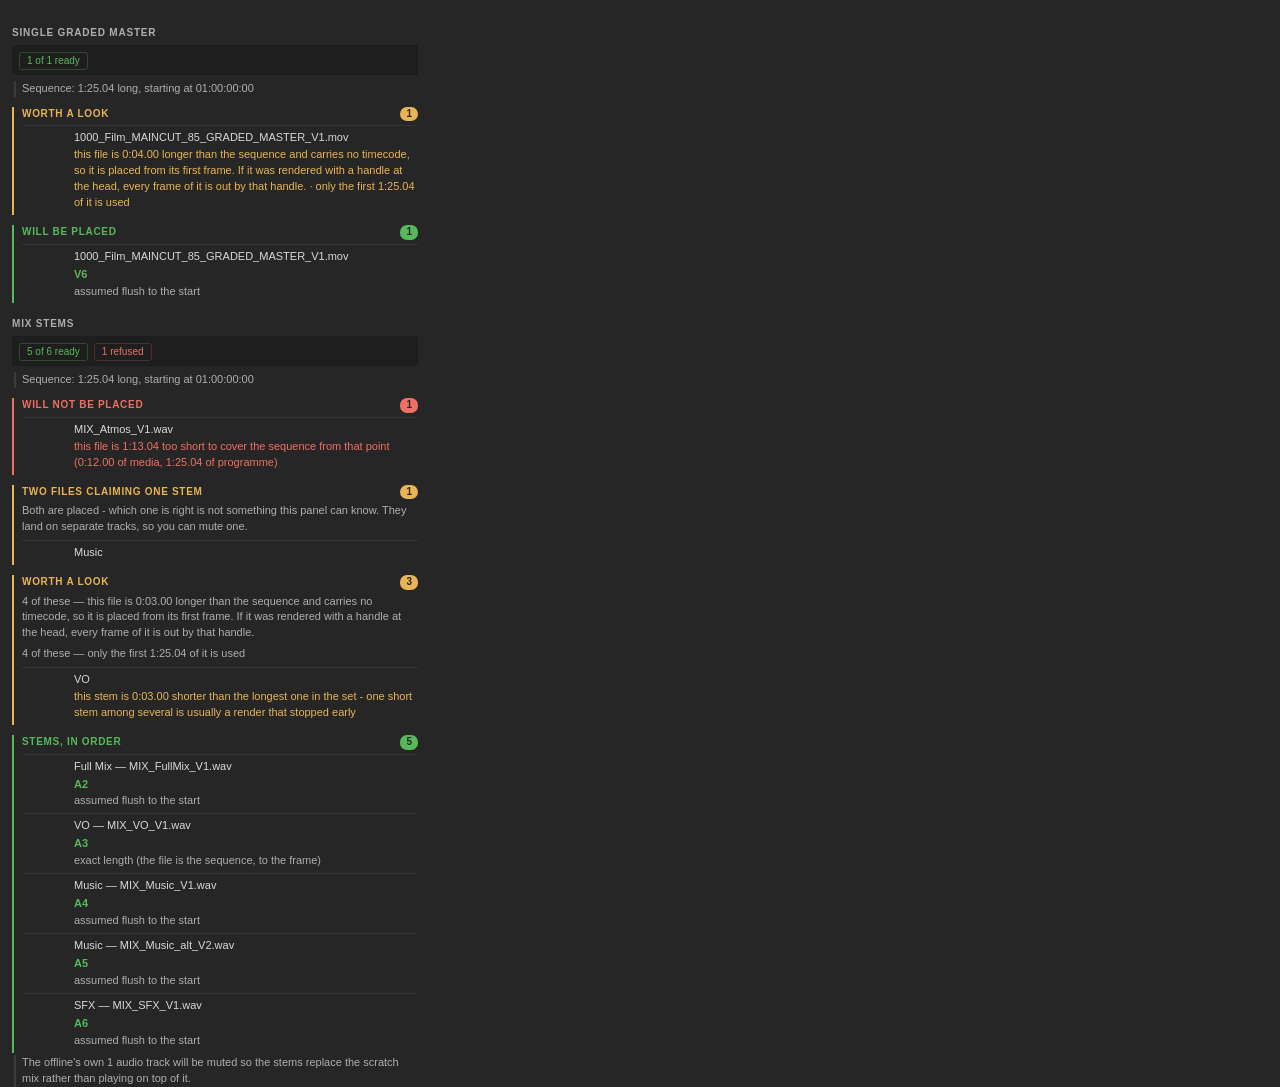
<file: dev/whole-preview.html>
<!doctype html><html><head><meta charset="utf-8">
<title>Whole-file check reports</title><link rel="stylesheet" href="../css/style.css">
<style>body{padding:12px;max-width:430px}h2{margin:14px 0 4px}</style></head><body>
<h2>Single graded master</h2>
<div id="checkSummary" class="preview"></div><div id="checkDetail" class="report"></div>
<h2>Mix stems</h2>
<div id="checkSummary2" class="preview"></div><div id="checkDetail2" class="report"></div>
<script>
var module={exports:{}},exports=module.exports;
/**
 * plan.js - everything the Conformer decides BEFORE it touches Premiere.
 *
 * This module never imports `premierepro`. It takes the plan written by
 * `plan_conform.py` / `find_offsets.py` and the clips actually on the timeline,
 * and works out three things:
 *
 *   1. which plan entries are placeable at all
 *   2. which timeline clip each one belongs to, RE-CHECKED against the
 *      sequence rather than trusted
 *   3. which are refused, and in words an editor can act on
 *
 * It is pure so it can be tested under jsc, which matters more here than
 * anywhere else in the panel: every bug in this file puts the wrong frames on
 * screen, and that is the one failure this tool must never produce silently.
 * See docs/API-FINDINGS.md section 20 for the live-API facts it encodes.
 */

/** Premiere's tick rate. 254,016,000,000 ticks to the second. */
var TICKS_PER_SECOND = 254016000000;

/**
 * Statuses that can carry a placeable clip.
 *
 * SUPERSEDED is placeable on purpose: plan_conform.py sets it when the same
 * shot exists in two dated grade rounds, takes the newest, and still computes a
 * sourceIn. It is a note about provenance, not a problem.
 *
 * RETRIMMED is NOT here. It means the cut moved after grading and the offset
 * has to come from find_offsets.py, which rewrites the entry to OK once it has
 * resolved it. A RETRIMMED entry reaching the panel means the frame-match step
 * was never run, and placing it on the plan's (absent) offset would be a guess.
 */
var PLACEABLE_STATUS = { OK: true, SUPERSEDED: true };

/**
 * Why each non-placeable status is refused, in the editor's language. The brief
 * is explicit that the panel flags these the way Onliner flags multicam - it
 * does not attempt to resolve them itself.
 */
var REFUSAL = {
  RETRIMMED: "re-trimmed since the grade, and the frame match has not been run - " +
             "run find_offsets.py and load the resolved plan",
  AMBIGUOUS: "two graded exports from the same round match this shot - " +
             "disambiguate by eye and pin one in the plan",
  MISSING: "no graded file matches this shot",
  SKIP: "the frame match could not place this one confidently"
};

/**
 * Normalise a media path before comparing two of them.
 *
 * Measured on the live API: a clip already in the project reports
 * `///Volumes/...` (three slashes) while the same file freshly imported reports
 * `/Volumes/...`. Comparing literally, a file does not match itself.
 *
 * Unicode normalisation matters for the same reason on this footage: macOS
 * hands back decomposed (NFD) filenames, and a plan written by Python may carry
 * composed ones, so an accented character compares unequal while looking
 * identical on screen.
 */
function normalisePath(p) {
  if (p === null || p === undefined) return "";
  var s = String(p).trim();
  if (s.indexOf("file://") === 0) s = s.slice("file://".length);
  s = s.replace(/\/{2,}/g, "/");
  if (typeof s.normalize === "function") s = s.normalize("NFC");
  return s;
}

function baseName(p) {
  var s = normalisePath(p);
  var cut = s.lastIndexOf("/");
  return cut === -1 ? s : s.slice(cut + 1);
}

/** Seconds -> ticks, rounded. Ticks are the only exact currency here. */
function secondsToTicks(seconds) {
  return Math.round(Number(seconds) * TICKS_PER_SECOND);
}

/**
 * Snap a tick value to the sequence's frame grid.
 *
 * Placement snaps to the SEQUENCE's grid, not the media's - measured: a 25fps
 * graded file placed into a 23.976 scratch sequence landed a frame off what was
 * asked for in seconds. Rounding here, deliberately and visibly, beats letting
 * Premiere round somewhere we cannot see.
 *
 * `ticksPerFrame` comes from `sequence.getTimebase()`, which is exactly that:
 * 10594584000 for 23.976, 10160640000 for 25.
 */
function alignToFrame(ticks, ticksPerFrame) {
  var tpf = Number(ticksPerFrame);
  if (!tpf || tpf <= 0) return Math.round(ticks);
  return Math.round(ticks / tpf) * tpf;
}

/**
 * Parse the plan file. Returns entries plus any structural complaint.
 *
 * Deliberately strict about the shape: a plan that is not an array, or whose
 * entries lack the fields every downstream decision reads, is a wrong or
 * half-written file and should stop the run here rather than three steps later.
 */
function readPlan(text) {
  var parsed;
  try {
    parsed = JSON.parse(String(text));
  } catch (e) {
    return { entries: [], error: "That file is not valid JSON: " + (e.message || e) };
  }
  if (!parsed || Object.prototype.toString.call(parsed) !== "[object Array]") {
    return { entries: [], error: "A conform plan is a JSON array of clips; this file is not." };
  }
  var required = ["source", "start", "dur"];
  for (var i = 0; i < parsed.length; i++) {
    var e = parsed[i];
    if (!e || typeof e !== "object") {
      return { entries: [], error: "Entry " + (i + 1) + " is not an object." };
    }
    for (var r = 0; r < required.length; r++) {
      if (e[required[r]] === undefined) {
        return { entries: [], error: "Entry " + (i + 1) + " has no \"" + required[r] +
                 "\" - is this a plan from plan_conform.py?" };
      }
    }
  }
  return { entries: parsed, error: null };
}

/**
 * Can this entry be placed, and if not, why not?
 *
 * The range check is the one that matters most, and it exists because of a
 * measured failure mode: marks set beyond the end of the media do NOT error.
 * A 6-frame file marked 2-4s placed a silent 2-second clip of nothing. The
 * plan carries `gradedDur` from ffmpeg, so the check is possible here, before
 * anything is written - and it is the only place it can be done, because
 * `Media.duration` in the UXP API returns an object whose seconds and ticks
 * are undefined.
 */
function classify(entry, opts) {
  var o = opts || {};
  var tol = o.toleranceSeconds === undefined ? 0.04 : o.toleranceSeconds;
  var status = String(entry.status || "");

  if (!PLACEABLE_STATUS[status]) {
    return { placeable: false, reason: REFUSAL[status] || ("status " + (status || "(none)") + " is not placeable") };
  }
  if (!entry.graded) {
    return { placeable: false, reason: "no graded file on the entry" };
  }
  if (typeof entry.sourceIn !== "number" || !isFinite(entry.sourceIn)) {
    return { placeable: false, reason: "no sourceIn - nothing says where the cut sits in the graded file" };
  }
  if (entry.sourceIn < -tol) {
    return { placeable: false, reason: "sourceIn is negative (" + entry.sourceIn + "s), which cannot be right" };
  }
  var dur = Number(entry.dur);
  if (!isFinite(dur) || dur <= 0) {
    return { placeable: false, reason: "the cut has no usable duration" };
  }
  if (typeof entry.gradedDur === "number" && isFinite(entry.gradedDur)) {
    if (entry.sourceIn + dur > entry.gradedDur + tol) {
      return {
        placeable: false,
        reason: "the cut runs past the end of the graded file (needs " +
                (Math.round((entry.sourceIn + dur) * 100) / 100) + "s of a " +
                (Math.round(entry.gradedDur * 100) / 100) + "s file) - Premiere would " +
                "place it anyway, with nothing on the end"
      };
    }
  } else {
    return { placeable: false, reason: "the plan has no gradedDur, so the range cannot be checked against the file" };
  }
  return { placeable: true, reason: null };
}

/**
 * Pair plan entries with the clips actually on the track, by position.
 *
 * The plan was written from a snapshot of the timeline, possibly days ago. The
 * sequence is the authority now - this is the same "re-scan rather than trust"
 * rule Onliner applies to multicam after the editor flattens by hand. A clip
 * that has moved since the plan was made is NOT placed; it is reported, because
 * placing a graded shot at a stale timecode is exactly the silent wrongness
 * this tool exists to avoid.
 *
 * Matching is on source path and start time together. Path alone is ambiguous
 * (one rush used five times), start alone is fragile (an insert shifts
 * everything). Where the path does not match but the position does exactly, the
 * pair is still refused, with a reason that names both files - that is a
 * relinked or renamed source, and it deserves a human.
 */
function matchToTimeline(entries, clips, opts) {
  var o = opts || {};
  var startTol = o.startToleranceSeconds === undefined ? 0.04 : o.startToleranceSeconds;
  var durTol = o.durToleranceSeconds === undefined ? 0.04 : o.durToleranceSeconds;

  var rows = [];
  var usedClipKeys = {};

  for (var i = 0; i < entries.length; i++) {
    var e = entries[i];
    var wantPath = normalisePath(e.source);
    var wantBase = baseName(e.source).toLowerCase();
    var best = null;
    // The planner copies unknown fields straight through, so an entry carries
    // back the track it came from. Honour it: conforming several tracks at
    // once, the same rush can sit at the same moment on two of them, and
    // matching across tracks would put a graded clip on the wrong layer.
    var wantTrack = (typeof e.trackIndex === "number") ? e.trackIndex : null;

    for (var c = 0; c < clips.length; c++) {
      var clip = clips[c];
      var key = clip.trackIndex + ":" + c;
      if (usedClipKeys[key]) continue;
      if (wantTrack !== null && Number(clip.trackIndex) !== wantTrack) continue;
      var dStart = Math.abs(Number(clip.start) - Number(e.start));
      if (dStart > startTol) continue;
      var samePath = normalisePath(clip.path) === wantPath ||
                     baseName(clip.path).toLowerCase() === wantBase;
      var dDur = Math.abs(Number(clip.dur) - Number(e.dur));
      var candidate = { clip: clip, key: key, dStart: dStart, dDur: dDur, samePath: samePath };
      // Prefer a same-path match; among those, the closest start.
      if (!best) best = candidate;
      else if (candidate.samePath !== best.samePath) best = candidate.samePath ? candidate : best;
      else if (candidate.dStart < best.dStart) best = candidate;
    }

    var row = { entry: e, clip: null, matched: false, reason: null };
    if (!best) {
      row.reason = "nothing sits at " + formatSeconds(e.start) + " on this track any more - " +
                   "the edit has changed since the plan was made";
    } else if (!best.samePath) {
      row.reason = "the clip at " + formatSeconds(e.start) + " is now \"" + baseName(best.clip.path) +
                   "\", not \"" + baseName(e.source) + "\"";
    } else if (best.dDur > durTol) {
      row.reason = "the cut at " + formatSeconds(e.start) + " is " + round2(best.clip.dur) +
                   "s on the timeline but " + round2(e.dur) + "s in the plan - it has been " +
                   "re-trimmed since, so the graded offset no longer lines up";
    } else if (isRetimed(best.clip)) {
      // A retimed clip cannot be conformed, and this is a hard limit of the
      // API rather than a policy: TrackItem exposes getSpeed but nothing that
      // SETS speed, so a replacement lands at 100% and runs at the wrong speed
      // against picture - drifting further out of sync the longer the shot.
      //
      // Measured on the job it was built on: one clip at speed 1.05. Frame-matching it
      // showed the give-away, a match that slid by a frame every ten - and the
      // editor's own conform carried the 1.0489 speed through by hand.
      //
      // Matched on purpose, so it is reported as a clip the plan knows about
      // and refuses, not as one nobody mentioned.
      row.matched = true;
      row.clip = best.clip;
      usedClipKeys[best.key] = true;
      row.retimed = true;
      row.reason = "the cut at " + formatSeconds(e.start) + " is retimed to " +
                   Math.round(Number(best.clip.speed) * 1000) / 10 + "%" +
                   (best.clip.reversed ? " and reversed" : "") +
                   " - Premiere's API cannot set a clip's speed, so a graded " +
                   "replacement would play at 100% and drift against picture. " +
                   "Place this one by hand.";
    } else {
      row.matched = true;
      row.clip = best.clip;
      usedClipKeys[best.key] = true;
    }
    rows.push(row);
  }
  return rows;
}

function round2(n) { return Math.round(Number(n) * 100) / 100; }

/**
 * What Premiere's Scale would have to be for this media to exactly fill the
 * frame. 8K footage in an HD sequence fits at 25.
 */
function fitScale(mediaWidth, mediaHeight, frameWidth, frameHeight) {
  if (!mediaWidth || !mediaHeight || !frameWidth || !frameHeight) return null;
  return Math.min(frameWidth / mediaWidth, frameHeight / mediaHeight) * 100;
}

/**
 * The Scale a placed graded clip needs to show what the offline showed.
 *
 * **"Set to Frame Size" is the trap.** A clip with it applied reads Scale 100
 * in the Motion panel while showing the whole frame, because the fit happens
 * outside Motion. A fresh placement does NOT inherit it, so copying that 100
 * across puts 8K media at native size in an HD sequence - a 4x zoom into the
 * top-left of the picture. Measured on a real conform: the offline frame and
 * the placed frame correlated -0.007, which is to say they were different
 * shots entirely, while a genuine punch-in on the same run matched at 0.959.
 *
 * The arithmetic is unambiguous once the media's real size is known:
 *
 *   zoom = how much the offline was magnified relative to filling the frame
 *   placedScale = the graded media's own fit x that zoom
 *
 * A clip reading exactly 100 where fit is far from 100 is taken to be fitted -
 * the alternative reading, a deliberate 4x punch-in landing on exactly 100.00,
 * is possible but rare, and `verifiedFraming` settles it where verification
 * has run: if the picture matched at FULL frame, the clip was fitted.
 *
 * Where the graded export matches the source's dimensions and no fit flag is
 * involved, this returns the offline's own Scale unchanged - the correction
 * only bites where it should.
 */
function placedScaleFor(opts) {
  var o = opts || {};
  var offlineScale = Number(o.offlineScale);
  if (!isFinite(offlineScale)) return null;
  var offlineFit = fitScale(o.sourceWidth, o.sourceHeight, o.frameWidth, o.frameHeight);
  var gradedFit = fitScale(o.gradedWidth, o.gradedHeight, o.frameWidth, o.frameHeight);
  if (offlineFit === null || gradedFit === null) return null;

  var fitted;
  if (o.verifiedFraming === "full frame" && offlineScale > offlineFit + 0.5) fitted = true;
  else if (o.verifiedFraming === "punch-in") fitted = false;
  else fitted = Math.abs(offlineScale - 100) < 0.01 && offlineFit < 99;

  var zoom = fitted ? offlineScale / 100 : offlineScale / offlineFit;
  var fromPicture = (o.verifiedFraming === "full frame" || o.verifiedFraming === "punch-in");
  var scale = Math.round(gradedFit * zoom * 1000) / 1000;
  var changes = Math.abs(scale - offlineScale) > 0.01;

  // THE ONLY THING THAT IS EVER A GUESS is a clip reading exactly 100 on media
  // far larger than the frame: "Set to Frame Size" and a deliberate 4x
  // punch-in are indistinguishable there, and measured, one clip of three was
  // the punch-in - refitting it replaced a close-up with the wide shot.
  //
  // Nothing else here is ambiguous. A clip at Scale 27 is a punch-in, full
  // stop; and where the graded export is a DIFFERENT SIZE from the source -
  // measured, an HD comp whose graded export came back 8K - the offline's
  // Scale simply means something else on the new media, whatever the offline
  // was doing. Gating that arithmetic behind the picture left a clip to be
  // placed at 4x with nothing flagged, because it never looked "fitted".
  var guessing = !fromPicture && Math.abs(offlineScale - 100) < 0.01 && offlineFit < 99;
  return {
    fitted: fitted,
    evidence: fromPicture ? "picture" : "arithmetic",
    // True where the arithmetic is certain; the one uncertain case is reported
    // instead, and the offline's own Scale is carried across unchanged.
    apply: changes && !guessing,
    guessing: guessing,
    why: !changes ? "the offline's Scale already means the same thing on the graded media"
       : guessing ? "Scale 100 on media far larger than the frame - either Set to Frame Size "
                    + "or a deliberate punch-in, and only the picture can tell"
       : fitted ? "the picture matched at full frame, so the offline was fitted rather than "
                  + "punched in"
       : "the graded export is a different size from the source, so the same framing needs a "
         + "different Scale",
    offlineFit: Math.round(offlineFit * 1000) / 1000,
    gradedFit: Math.round(gradedFit * 1000) / 1000,
    zoom: Math.round(zoom * 10000) / 10000,
    scale: scale
  };
}

/**
 * A clip whose speed is not 100%.
 *
 * The tolerance is deliberately tight. Premiere reported 1.05 for a clip the
 * editor had retimed and 1 exactly for every clip they had not, so there is no
 * fuzz to allow for - and a "nearly 100%" clip is still one that drifts.
 */
function isRetimed(clip) {
  if (!clip) return false;
  if (clip.reversed) return true;
  var speed = Number(clip.speed);
  if (!isFinite(speed)) return false;     // unreadable speed is not evidence of a retime
  return Math.abs(speed - 1) > 0.001;
}

/** 75.5 -> "1:15.50", because an editor reads position, not a float. */
function formatSeconds(s) {
  var v = Number(s);
  if (!isFinite(v)) return String(s);
  var sign = v < 0 ? "-" : "";
  v = Math.abs(v);
  var m = Math.floor(v / 60);
  var rem = v - m * 60;
  var padded = (rem < 10 ? "0" : "") + rem.toFixed(2);
  return sign + m + ":" + padded;
}

/**
 * The whole decision, in one call: what to place, what to refuse, and why.
 *
 * `clips` are the track items read off the sequence being conformed, each
 * { trackIndex, start, dur, srcIn, path, name }. `ticksPerFrame` is the
 * sequence's own timebase.
 *
 * Placements come back in TIMELINE ORDER and carry ticks, not seconds, so the
 * caller never converts twice.
 */
/**
 * The candidate the editor picked for this cut, if any.
 *
 * Paths are compared normalised because the plan's come from a Python script
 * walking a network volume and the panel's come back through a UXP control -
 * measured, the same file arrived as `///Volumes/...` from one and
 * `/Volumes/...` from the other, and a raw string compare quietly picked
 * nothing.
 */
function pickedVersion(candidates, path) {
  if (!path) return null;
  var want = normalisePath(path);
  var list = candidates || [];
  for (var i = 0; i < list.length; i++) {
    if (normalisePath(list[i].path || list[i]) === want) return list[i];
  }
  return null;
}

/**
 * The plan entry as it reads once a hand-picked version replaces the default.
 *
 * A copy, never a mutation: `matchToTimeline` hands out the caller's own plan
 * objects, and editing one in place would make the choice stick to a plan that
 * outlives the run it was made for.
 *
 * A candidate with a known offset simply becomes the entry's answer. One
 * without keeps the entry unplaceable, which routes it to `unresolved` where
 * verification can measure it - choosing a file and knowing where the cut sits
 * inside it are two different questions.
 */
function withVersion(entry, cand) {
  var e = {};
  for (var k in entry) if (Object.prototype.hasOwnProperty.call(entry, k)) e[k] = entry[k];
  e.graded = cand.path;
  e.gradedDur = (typeof cand.gradedDur === "number") ? cand.gradedDur : null;
  e.gradedWidth = cand.gradedWidth;
  e.gradedHeight = cand.gradedHeight;
  e.sourceIn = (typeof cand.sourceIn === "number") ? cand.sourceIn : null;
  e.chosenByUser = true;
  if (typeof cand.sourceIn === "number") {
    e.status = "OK";
    e.method = (cand.method || "the plan") + ", version chosen by hand";
  } else {
    e.method = null;
  }
  return e;
}

/**
 * One contested cut, as the panel offers it.
 *
 * Listed for EVERY cut with more than one export, not only the ambiguous ones.
 * A SUPERSEDED cut has already been decided by folder date - a good default
 * and an invisible one - and the editor who knows the job may know the newest
 * round is not the one to use.
 *
 * `holds` is the cheap disqualifier: a file shorter than the cut cannot be it,
 * whatever it looks like. It is the same test the matcher applies before it
 * scores anything, and it settles most of these without a frame being decoded
 * - which is what makes this usable with verification switched off.
 */
function versionRow(entry, clip, candidates, picked, frameSeconds) {
  var cut = Number(clip.dur);
  var slack = frameSeconds || 0;
  var chosenPath = picked ? normalisePath(picked.path)
                          : (entry.graded ? normalisePath(entry.graded) : null);
  return {
    key: keyFor(clip),
    start: Number(clip.start),
    dur: cut,
    trackIndex: Number(clip.trackIndex),
    name: baseName(entry.source),
    status: entry.status || null,
    chosen: chosenPath,
    byUser: !!picked,
    why: picked ? "you chose this one"
       : (String(entry.status) === "SUPERSEDED" ? "newest grade round"
       : (chosenPath ? "the only one that matched" : "nothing chosen yet")),
    candidates: (candidates || []).map(function (c) {
      var path = normalisePath(c.path || c);
      var dur = (typeof c.gradedDur === "number") ? c.gradedDur : null;
      return {
        path: path,
        name: baseName(path),
        folder: c.folder || null,
        gradedDur: dur,
        sourceIn: (typeof c.sourceIn === "number") ? c.sourceIn : null,
        method: c.method || null,
        holds: (dur === null) ? null : (dur + slack >= cut),
        chosen: path === chosenPath
      };
    })
  };
}

function buildRun(entries, clips, opts) {
  var o = opts || {};
  var ticksPerFrame = o.ticksPerFrame;
  var matched = matchToTimeline(entries, clips, o);
  // { key: gradedPath } - a version the editor picked by hand, which replaces
  // whatever the plan chose for that cut.
  var chosen = o.chosen || {};

  var placements = [];
  var refused = [];
  var unresolved = [];
  var versions = [];
  var matchedClips = 0;

  for (var i = 0; i < matched.length; i++) {
    if (matched[i].matched) matchedClips++;
    var row = matched[i];
    var e = row.entry;
    var key = row.clip ? keyFor(row.clip) : null;
    var cands = e.candidates || [];

    // EVERY cut with more than one export is offered, whatever the plan did
    // with it. SUPERSEDED took the newest folder and AMBIGUOUS took nothing;
    // both are defaults, and an editor who knows the job may want the other
    // file. plan_conform solves every candidate, so a different pick needs no
    // re-plan and no verification - the durations alone often settle it.
    var picked = pickedVersion(cands, key ? chosen[key] : null);
    if (row.matched && cands.length > 1) {
      versions.push(versionRow(e, row.clip, cands, picked,
                               ticksPerFrame ? ticksPerFrame / TICKS_PER_SECOND : 0));
    }
    if (picked) e = withVersion(e, picked);

    var verdict = classify(e, o);

    // A retimed clip is refused whatever the plan says about it: the reason is
    // the timeline's, not the plan's, and it is the more actionable one.
    if (row.retimed) {
      refused.push({ key: keyFor(row.clip), start: Number(e.start), name: baseName(e.source),
                     status: e.status || null, reason: row.reason });
      continue;
    }

    // AMBIGUOUS is not a dead end when verification is on: the candidates are
    // different shots, so the picture can say which one belongs here. Kept as
    // a candidate placement AND refused, so a run without verification behaves
    // exactly as before.
    // A cut with candidates but no offset yet. Normally that is AMBIGUOUS -
    // two exports of one shot, and the picture says which. It is also where a
    // hand-picked version lands when the plan could not derive an offset for
    // it: the choice narrows the list to one, so verification only has to
    // measure where the cut sits, not decide which file it is.
    var pool = picked ? [picked] : cands;
    if (row.matched && !row.retimed && typeof e.sourceIn !== "number" && pool.length &&
        (picked || (String(e.status) === "AMBIGUOUS" && pool.length > 1))) {
      var clipA = row.clip;
      unresolved.push({
        key: keyFor(clipA),
        start: Number(clipA.start),
        dur: Number(clipA.dur),
        trackIndex: Number(clipA.trackIndex),
        startTicks: alignToFrame(secondsToTicks(clipA.start), ticksPerFrame),
        name: baseName(e.source),
        reframe: clipA.motion || null,
        sourceWidth: e.sourceWidth,
        sourceHeight: e.sourceHeight,
        status: e.status,
    candidates: pool.map(function (c) { return normalisePath(c.path || c); })
      });
      refused.push({
        key: keyFor(clipA), start: Number(e.start), name: baseName(e.source), status: e.status,
        reason: picked
          ? ("you chose " + baseName(picked.path) + ", but the plan could not work out where "
             + "this cut sits in it. Verification can measure that; otherwise pick a version "
             + "whose offset is known.")
          : REFUSAL.AMBIGUOUS + " (pick a version below, or let verification match the frame "
            + "against each candidate)"
      });
      continue;
    }
    if (!verdict.placeable) {
      refused.push({ key: row.clip ? keyFor(row.clip) : null, start: Number(e.start),
                     name: baseName(e.source), status: e.status || null, reason: verdict.reason });
      continue;
    }
    if (!row.matched) {
      refused.push({ key: null, start: Number(e.start), name: baseName(e.source),
                     status: e.status || null, reason: row.reason });
      continue;
    }

    // The timeline is the authority on WHERE and HOW LONG; the plan is the
    // authority on WHICH FRAMES. Taking start and duration from the clip means
    // a plan rounded to 2dp cannot nudge a cut off its frame.
    var clip = row.clip;
    placements.push({
      // A stable id for this placement, shared by the panel's reference frames,
      // the verification kit's manifest and the verdicts that come back.
      // TRACK AND start time together: conforming several tracks at once means
      // two clips can begin at the same moment, and a key that collided would
      // hand one clip's verdict to another.
      key: keyFor(clip),
      start: Number(clip.start),
      dur: Number(clip.dur),
      trackIndex: Number(clip.trackIndex),
      name: baseName(e.graded),
      gradedPath: normalisePath(e.graded),
      sourceIn: Number(e.sourceIn),
      startTicks: alignToFrame(secondsToTicks(clip.start), ticksPerFrame),
      sourceInTicks: alignToFrame(secondsToTicks(e.sourceIn), ticksPerFrame),
      sourceOutTicks: alignToFrame(secondsToTicks(Number(e.sourceIn) + Number(clip.dur)), ticksPerFrame),
      gradedDur: (typeof e.gradedDur === "number") ? e.gradedDur : null,
      method: e.method || null,
      // The offline clip's framing. Placement does not use it - Motion is
      // captured and restored by ppro.js - but verification does: a punch-in
      // means the offline shows a crop of what the graded file holds, and the
      // matcher has to crop to match.
      reframe: clip.motion || null,
      // How the placed clip's Scale must differ from the offline's. Normally
      // 1, and only not 1 when the offline clip was fitted with "Set to Frame
      // Size" (reads 100, shows the whole frame) or the graded export is a
      // different size from the source.
      scaleFix: placedScaleFor({
        offlineScale: clip.motion && clip.motion.Scale ? clip.motion.Scale.value : null,
        sourceWidth: e.sourceWidth, sourceHeight: e.sourceHeight,
        gradedWidth: e.gradedWidth, gradedHeight: e.gradedHeight,
        frameWidth: o.frameWidth, frameHeight: o.frameHeight
      }),
      // Kept so the Scale can be worked out AGAIN once verification has said
      // which framing the picture shows. Without them the verdict arrives with
      // nowhere to be applied.
      dims: { sourceWidth: e.sourceWidth, sourceHeight: e.sourceHeight,
              gradedWidth: e.gradedWidth, gradedHeight: e.gradedHeight },
      status: e.status,
      warnings: e.warnings || []
    });
  }

  placements.sort(function (a, b) { return a.start - b.start; });
  refused.sort(function (a, b) { return a.start - b.start; });

  // One import per distinct file, however many cuts it serves. Re-importing the
  // same path makes a DUPLICATE project item (measured), so the caller must
  // import this list, not one file per placement.
  var seen = {};
  var files = [];
  for (var p = 0; p < placements.length; p++) {
    var path = placements[p].gradedPath;
    if (seen[path]) continue;
    seen[path] = true;
    files.push(path);
  }

  return {
    placements: placements,
    refused: refused,
    unresolved: unresolved,
    versions: versions,
    files: files,
    ticksPerFrame: ticksPerFrame,
    summary: {
      planned: entries.length,
      placeable: placements.length,
      refused: refused.length,
      files: files.length,
      reused: placements.length - files.length,
      // Clips the plan accounted for, placed or not. The panel subtracts this
      // from the track's clip count to say how many clips it is leaving alone -
      // a refused clip is NOT one of those, it is one the plan knows about and
      // cannot place, and saying otherwise buries the refusals.
      matchedClips: matchedClips,
      unresolved: unresolved.length,
      versions: versions.length
    }
  };
}

/**
 * The key a placement, its kit entry and its verdict all share.
 *
 * Track AND start: conforming several tracks at once, two clips can begin at
 * the same moment, and a key that collided would hand one clip's verdict to
 * another.
 */
function keyFor(clip) {
  return "t" + Number(clip.trackIndex) + "c" + Math.round(Number(clip.start) * 1000);
}

/**
 * Refusals for clips that were never sent to the planner because they are
 * retimed.
 *
 * Filtering them out up front is not just tidiness: a retimed clip has no
 * offset that can be right, but frame matching does not know that and will
 * spend minutes failing on it - measured, most of a 140-second run - and then
 * report "frames likely not in the graded file", which is a misleading reason
 * for what is actually a speed change.
 */
function retimedRefusals(clips) {
  var rows = [];
  for (var i = 0; i < clips.length; i++) {
    var clip = clips[i];
    if (!isRetimed(clip)) continue;
    rows.push({
      key: keyFor(clip),
      start: Number(clip.start),
      name: baseName(clip.path || clip.name),
      status: null,
      reason: "the cut at " + formatSeconds(clip.start) + " is retimed to " +
              Math.round(Number(clip.speed) * 1000) / 10 + "%" +
              (clip.reversed ? " and reversed" : "") +
              " - Premiere's API cannot set a clip's speed, so a graded replacement " +
              "would play at 100% and drift against picture. Place this one by hand."
    });
  }
  return rows;
}

/** Fold extra refusals into a run, keeping the order and the counts honest. */
function mergeRefusals(run, rows) {
  var refused = run.refused.concat(rows || []);
  refused.sort(function (a, b) { return a.start - b.start; });
  run.refused = refused;
  run.summary.refused = refused.length;
  return run;
}

/**
 * What the verification kit hands the matcher: one entry per placement, with
 * the probe times whose frames the panel renders.
 *
 * Probes are spaced across the cut rather than bunched at its head, for two
 * reasons: one frame can hit a false match in a near-static shot, and probes
 * that are spread out are what expose a RETIME - the match slides steadily
 * across them. That is the only available signal for a ramped speed change,
 * because the Premiere API cannot see time remapping at all and `getSpeed()`
 * reports 1 for a ramp that nets out.
 *
 * A very short cut gets fewer probes; there is nowhere to put them.
 */
function verificationKit(run, opts) {
  var o = opts || {};
  var frameSeconds = o.frameSeconds || 0.04;
  var clips = [];
  var entries = run.placements.concat(run.unresolved || []);
  for (var i = 0; i < entries.length; i++) {
    var p = entries[i];
    // Spread the probes ACROSS the cut, and never on its first frame.
    //
    // Two lessons, pulling in opposite directions. The head of a cut is often
    // a dissolve, so a probe at 0.0 matches nothing (measured: 0.15 and 0.34
    // where probes a few frames later scored 0.93 and 0.96). But probes
    // CLUSTERED at the head are worse: on a 8.92s comp whose first second is
    // transitional, three probes inside that second agreed on the wrong
    // framing and "confirmed" a 4x punch-in as a full-frame clip. The picture
    // only separated the two readings from 1.5s onward.
    //
    // So: a few frames in, then spread. The matcher decodes a small window per
    // probe rather than one long span, so a late probe costs no more than an
    // early one.
    var earliest = 3 * frameSeconds;
    var latest = p.dur - 2 * frameSeconds;
    var probes = [];
    [0.15, 0.45, 0.75].forEach(function (fraction) {
      var t = p.dur * fraction;
      if (t < earliest) t = earliest;
      if (t > latest) t = latest;
      if (t < 0) t = 0;
      if (probes.indexOf(t) === -1) probes.push(t);
    });

    clips.push({
      key: p.key,
      start: p.start,
      dur: p.dur,
      graded: p.gradedPath || null,
      // An ambiguous cut goes out with every candidate and no offset: the
      // matcher decides which file it is AND where the cut sits in it.
      candidates: p.candidates || null,
      sourceIn: (p.sourceIn === undefined) ? null : p.sourceIn,
      // Room is the graded file's spare length. It is legitimately ZERO when
      // the file is exactly the cut, so this cannot lean on `||` - that turned
      // a real 0 into null and the matcher then had no range to search.
      room: (typeof p.gradedDur === "number" && isFinite(p.gradedDur))
        ? Math.max(0, p.gradedDur - p.dur)
        : (typeof p.room === "number" ? p.room : null),
      method: p.method,
      reframe: p.reframe || null,
      probes: probes
    });
  }
  return {
    fps: o.fps || null,
    frameSeconds: frameSeconds,
    sequenceWidth: o.sequenceWidth || null,
    sequenceHeight: o.sequenceHeight || null,
    clips: clips
  };
}

/**
 * Fold the matcher's verdicts back into a run.
 *
 * The policy, and the reasoning for each:
 *
 *  - **disputed** -> REFUSED. The picture and the plan disagree about which
 *    frames these are. Placing either answer would be a guess, and the wrong
 *    guess is invisible until the grade is signed off.
 *  - **retimed** -> REFUSED. The match slid across the cut, so the clip is
 *    ramped. `getSpeed()` cannot see that, which makes this the only warning
 *    anyone gets, and the API has no way to set a clip's speed anyway.
 *  - **confirmed** / **static** -> placed. Static means every offset shows the
 *    same picture, so the plan's is as good as any - not a failure.
 *  - **inconclusive** or missing -> PLACED, and listed. Verification failing to
 *    prove something is not evidence against it: the timecode answer is still
 *    exact arithmetic. But the editor is told exactly which ones nothing could
 *    confirm, so the check list stays short and worth reading.
 */
function applyVerification(run, doc, opts) {
  var o = opts || {};
  var byKey = {};
  var rows = (doc && doc.verdicts) || [];
  for (var i = 0; i < rows.length; i++) byKey[rows[i].key] = rows[i];

  var kept = [];
  var refused = run.refused.slice();
  var counts = { confirmed: 0, corroborated: 0, static: 0, inconclusive: 0,
                 disputed: 0, retimed: 0, unchecked: 0, resolved: 0 };
  var unverified = [];
  var ticksPerFrame = run.ticksPerFrame || o.ticksPerFrame;

  /**
   * An ambiguous cut the picture settled.
   *
   * The matcher compared the offline's own frame against every candidate and
   * one of them won clearly. That is better evidence than the filename: the
   * DaVinci prefix encodes the TRACK at grade time, and a timeline rearranged
   * since would make that prefix point at the wrong export.
   */
  for (var u = 0; u < (run.unresolved || []).length; u++) {
    var cand = run.unresolved[u];
    var verdict = byKey[cand.key];
    if (!verdict || verdict.verdict !== "resolved") continue;
    if (typeof verdict.measured !== "number" || !verdict.chosenGraded) continue;
    counts.resolved++;
    kept.push({
      key: cand.key,
      start: cand.start,
      dur: cand.dur,
      trackIndex: cand.trackIndex,
      name: baseName(verdict.chosenGraded),
      gradedPath: normalisePath(verdict.chosenGraded),
      gradedDur: (typeof verdict.chosenDur === "number") ? verdict.chosenDur : null,
      sourceIn: verdict.measured,
      startTicks: cand.startTicks,
      sourceInTicks: alignToFrame(secondsToTicks(verdict.measured), ticksPerFrame),
      sourceOutTicks: alignToFrame(secondsToTicks(Number(verdict.measured) + Number(cand.dur)), ticksPerFrame),
      method: "resolved by picture (score " + (verdict.score || "?") + ")",
      scaleFix: placedScaleFor({
        offlineScale: cand.reframe && cand.reframe.Scale ? cand.reframe.Scale.value : null,
        sourceWidth: cand.sourceWidth, sourceHeight: cand.sourceHeight,
        gradedWidth: verdict.chosenWidth, gradedHeight: verdict.chosenHeight,
        frameWidth: o.frameWidth, frameHeight: o.frameHeight,
        verifiedFraming: verdict.framing
      }),
      status: cand.status,
      warnings: [],
      reframe: cand.reframe || null,
      verification: verdict
    });
    // It was refused pending this answer; it is not refused any more.
    refused = refused.filter(function (r) { return r.key !== cand.key; });
  }

  for (var p = 0; p < run.placements.length; p++) {
    var placement = run.placements[p];
    var v = byKey[placement.key];
    if (!v) {
      counts.unchecked++;
      placement.verification = { verdict: "unchecked" };
      unverified.push({ start: placement.start, name: placement.name, why: "no verdict for this cut" });
      kept.push(placement);
      continue;
    }
    placement.verification = v;

    // RE-WORK THE SCALE NOW THE PICTURE HAS SPOKEN.
    //
    // buildRun had to decide this before any frame was compared, so the one
    // ambiguous case - Scale 100 on media far larger than the frame, which is
    // either "Set to Frame Size" or a deliberate punch-in - was left flagged
    // and uncorrected. That is the whole reason the framing is measured.
    //
    // Recomputing it here was missing, so the verdict never reached the
    // correction it was gathered for: a clip that matched at FULL FRAME was
    // still placed at the offline's Scale 100, which on 8K media in an HD
    // sequence is a 4x zoom. Verification appeared to run and changed nothing.
    if (v.framing && placement.dims) {
      var refit = placedScaleFor({
        offlineScale: placement.reframe && placement.reframe.Scale
          ? placement.reframe.Scale.value : null,
        sourceWidth: placement.dims.sourceWidth, sourceHeight: placement.dims.sourceHeight,
        gradedWidth: placement.dims.gradedWidth, gradedHeight: placement.dims.gradedHeight,
        frameWidth: o.frameWidth, frameHeight: o.frameHeight,
        verifiedFraming: v.framing
      });
      if (refit) placement.scaleFix = refit;
    }

    if (v.verdict === "disputed") {
      counts.disputed++;
      refused.push({
        start: placement.start, name: placement.name, status: placement.status,
        reason: "the picture disagrees with the plan — " + (v.note || "") +
                ". Nothing is placed until they agree."
      });
      continue;
    }
    if (v.verdict === "retimed") {
      counts.retimed++;
      refused.push({
        start: placement.start, name: placement.name, status: placement.status,
        reason: "frame matching shows this clip is retimed (" + (v.note || "") +
                "), and Premiere's API cannot set a clip's speed. Place it by hand."
      });
      continue;
    }
    if (v.verdict === "confirmed") counts.confirmed++;
    else if (v.verdict === "static") counts.static++;
    // One strong probe agreeing with the plan. Not proof on its own - two must
    // agree for that - but it is corroboration, and filing it with the clips
    // nothing could tell you about would waste the editor's attention.
    else if (v.verdict === "corroborated") counts.corroborated++;
    else {
      counts.inconclusive++;
      unverified.push({ start: placement.start, name: placement.name, why: v.note || v.verdict });
    }
    kept.push(placement);
  }

  refused.sort(function (a, b) { return a.start - b.start; });

  var seen = {};
  var files = [];
  for (var k = 0; k < kept.length; k++) {
    if (seen[kept[k].gradedPath]) continue;
    seen[kept[k].gradedPath] = true;
    files.push(kept[k].gradedPath);
  }

  kept.sort(function (a, b) { return a.start - b.start; });

  return {
    placements: kept,
    refused: refused,
    unresolved: [],
    files: files,
    ticksPerFrame: run.ticksPerFrame,
    verification: { counts: counts, unverified: unverified, checked: rows.length },
    summary: {
      planned: run.summary.planned,
      placeable: kept.length,
      refused: refused.length,
      files: files.length,
      reused: kept.length - files.length,
      matchedClips: run.summary.matchedClips
    }
  };
}

/**
 * ONE WHOLE FILE laid flush against a sequence.
 *
 * Shared by the two modes that place a file covering the entire programme - a
 * single graded master, and each audio stem - because it is the same question
 * both times: the file is supposed to BE this sequence, so where does the
 * sequence's first frame sit inside it, and does the file reach the end?
 *
 * There is no matching to do here and nothing to search for. What there IS is
 * a way to be silently one handle out, which is exactly the failure this panel
 * exists to prevent, so the evidence is ranked:
 *
 *  1. **Timecode.** A sequence carries a zero point - measured, 3600s on this
 *     job, which is 01:00:00:00 - and a render of it carries that same start
 *     timecode. The difference is the offset, exactly, and it needs no
 *     assumption about how the file was rendered.
 *  2. **An exact length match.** Where the file is the sequence to the frame,
 *     only one offset can be right, so it proves itself.
 *  3. **Nothing.** A longer file with no timecode gets placed from its first
 *     frame and SAID SO, because a head handle would put every frame of it out
 *     and nothing else here can tell.
 */
function alignWhole(opts) {
  var o = opts || {};
  var tol = (o.frameSeconds || 0.04) * (o.toleranceFrames || 1);
  var seqDur = Number(o.seqDur);
  var fileDur = Number(o.fileDur);
  var warnings = [];

  if (!isFinite(fileDur) || fileDur <= 0) {
    return { ok: false, reason: "could not read this file's duration, so there is no way to " +
                                "know whether it covers the sequence" };
  }
  if (!isFinite(seqDur) || seqDur <= 0) {
    return { ok: false, reason: "the sequence has no duration to match against" };
  }

  var hasTC = (typeof o.fileStartTC === "number" && isFinite(o.fileStartTC) &&
               typeof o.seqZero === "number" && isFinite(o.seqZero));

  var sourceIn, method;
  if (hasTC) {
    sourceIn = o.seqZero - o.fileStartTC;
    if (sourceIn < -tol) {
      return { ok: false, reason: "timecode says this file starts " + formatSeconds(-sourceIn) +
               " AFTER the sequence does, so it cannot cover the opening" };
    }
    if (sourceIn < 0) sourceIn = 0;
    method = "timecode";
  } else {
    sourceIn = 0;
    if (Math.abs(fileDur - seqDur) <= tol) {
      method = "exact length (the file is the sequence, to the frame)";
    } else if (fileDur > seqDur) {
      method = "assumed flush to the start";
      warnings.push("this file is " + formatSeconds(fileDur - seqDur) + " longer than the " +
                    "sequence and carries no timecode, so it is placed from its first frame. " +
                    "If it was rendered with a handle at the head, every frame of it is out by " +
                    "that handle.");
    }
  }

  // Whatever decided the offset, the file still has to reach the end.
  if (sourceIn + seqDur > fileDur + tol) {
    var short = sourceIn + seqDur - fileDur;
    return { ok: false, reason: "this file is " + formatSeconds(short) + " too short to cover " +
             "the sequence from that point (" + formatSeconds(fileDur) + " of media, " +
             formatSeconds(seqDur) + " of programme" +
             (sourceIn > tol ? " starting " + formatSeconds(sourceIn) + " in" : "") + ")" };
  }
  if (!hasTC && fileDur > seqDur + tol) {
    // Reported either way, but only interesting once it is going to be placed.
    warnings.push("only the first " + formatSeconds(seqDur) + " of it is used");
  }

  return { ok: true, sourceIn: sourceIn, method: method, warnings: warnings };
}

// The stem names that turn up in practice, checked in this order.
//
// SPECIFIC BEFORE GENERIC, which is not a tidiness preference. Delivery names
// routinely carry "MIX" as a separator - `..._MIX_VO_V1.wav` is the set this
// was built against - so a generic "mix" tested first labels every stem in the
// set "Full Mix", including the VO. The generic words are a last resort, for a
// file that says nothing more specific than "mix".
var STEM_WORDS = [
  ["full mix", "Full Mix"], ["fullmix", "Full Mix"], ["mixfull", "Full Mix"],
  ["dialogue", "Dialogue"], ["dialog", "Dialogue"], ["voiceover", "VO"],
  ["music", "Music"], ["atmos", "Atmos"], ["ambience", "Ambience"], ["ambient", "Ambience"],
  ["effects", "SFX"], ["sfx", "SFX"],
  ["amb", "Ambience"], ["dx", "Dialogue"], ["mx", "Music"], ["vo", "VO"], ["fx", "SFX"],
  // Last: only reached when nothing more specific appeared anywhere in the name.
  ["stereo", "Full Mix"], ["mix", "Full Mix"]
];

// The order a mixer hands them over in, and the order they belong on the
// timeline. Anything unrecognised keeps its own name and sorts after these.
var STEM_ORDER = ["Full Mix", "Dialogue", "VO", "Music", "SFX", "Ambience", "Atmos"];

/**
 * What to call a stem, from its filename.
 *
 * Matched on word boundaries, so `VO` is found in `..._MIX_VO_V1.wav` but not
 * inside `..._PROVO_...`. A file nobody can classify keeps its own name rather
 * than being forced into a category - guessing wrong here mislabels a track an
 * editor then mixes against.
 */
function stemLabel(path) {
  var name = baseName(path).replace(/\.[^.]+$/, "");
  var hay = " " + name.toLowerCase().replace(/[_\-.]+/g, " ").replace(/\s+/g, " ") + " ";
  for (var i = 0; i < STEM_WORDS.length; i++) {
    if (hay.indexOf(" " + STEM_WORDS[i][0] + " ") !== -1) return STEM_WORDS[i][1];
  }
  return name;
}

function stemRank(label) {
  var at = STEM_ORDER.indexOf(label);
  return at === -1 ? STEM_ORDER.length : at;
}

/**
 * A single graded master laid over the whole programme.
 *
 * It goes on a NEW top video track rather than replacing anything: the offline
 * stays underneath, untouched and available to cut back to, and the graded
 * picture is what plays. Nothing about the edit is destroyed by a conform that
 * turns out to be one frame out.
 */
function masterPlan(opts) {
  var o = opts || {};
  var ticksPerFrame = o.ticksPerFrame;
  var frameSeconds = ticksPerFrame ? ticksPerFrame / TICKS_PER_SECOND : 0.04;
  var fit = alignWhole({
    fileDur: o.fileDur, fileStartTC: o.fileStartTC,
    seqDur: o.seqDur, seqZero: o.seqZero, frameSeconds: frameSeconds
  });
  var name = baseName(o.path);

  if (!fit.ok) {
    return { mode: "master", placements: [], refused: [{ start: 0, name: name, reason: fit.reason }],
             files: [], ticksPerFrame: ticksPerFrame,
             summary: { planned: 1, placeable: 0, refused: 1, files: 0 } };
  }

  var placement = {
    key: "master",
    start: 0,
    dur: o.seqDur,
    trackIndex: o.trackIndex,
    name: name,
    gradedPath: normalisePath(o.path),
    sourceIn: fit.sourceIn,
    startTicks: 0,
    sourceInTicks: alignToFrame(secondsToTicks(fit.sourceIn), ticksPerFrame),
    sourceOutTicks: alignToFrame(secondsToTicks(fit.sourceIn + o.seqDur), ticksPerFrame),
    gradedDur: o.fileDur,
    method: fit.method,
    warnings: fit.warnings
  };
  return {
    mode: "master",
    placements: [placement],
    refused: [],
    files: [placement.gradedPath],
    ticksPerFrame: ticksPerFrame,
    summary: { planned: 1, placeable: 1, refused: 0, files: 1 }
  };
}

/**
 * Mix stems laid flush to the start, one per new audio track.
 *
 * Every stem is the same length as the programme, so each one is the same
 * question as the master and gets the same evidence ranking. What is different
 * is that they come as a SET: a stem that disagrees with the others about its
 * own length is worth saying out loud, because one short stem in a set of four
 * is a failed render, not a convention.
 */
function stemsPlan(opts) {
  var o = opts || {};
  var ticksPerFrame = o.ticksPerFrame;
  var frameSeconds = ticksPerFrame ? ticksPerFrame / TICKS_PER_SECOND : 0.04;
  var files = (o.files || []).slice();
  var placements = [];
  var refused = [];

  files.forEach(function (f) {
    var label = stemLabel(f.path);
    var fit = alignWhole({
      fileDur: f.dur, fileStartTC: f.startTC,
      seqDur: o.seqDur, seqZero: o.seqZero, frameSeconds: frameSeconds
    });
    if (!fit.ok) {
      refused.push({ start: 0, name: baseName(f.path), label: label, reason: fit.reason });
      return;
    }
    placements.push({
      key: "stem:" + label + ":" + baseName(f.path),
      label: label,
      start: 0,
      dur: o.seqDur,
      name: baseName(f.path),
      gradedPath: normalisePath(f.path),
      sourceIn: fit.sourceIn,
      startTicks: 0,
      sourceInTicks: alignToFrame(secondsToTicks(fit.sourceIn), ticksPerFrame),
      sourceOutTicks: alignToFrame(secondsToTicks(fit.sourceIn + o.seqDur), ticksPerFrame),
      gradedDur: f.dur,
      channels: f.channels,
      method: fit.method,
      warnings: fit.warnings
    });
  });

  // Mixer's order, not the order the file picker happened to hand them over.
  placements.sort(function (a, b) {
    var r = stemRank(a.label) - stemRank(b.label);
    return r !== 0 ? r : (a.label < b.label ? -1 : a.label > b.label ? 1 : 0);
  });
  // The track each one lands on: the first spare, then upward.
  var base = Number(o.trackIndex) || 0;
  placements.forEach(function (p, i) { p.trackIndex = base + i; });

  // A stem that disagrees with the rest of the set about its own length.
  var lengths = placements.map(function (p) { return p.gradedDur; })
                          .filter(function (d) { return typeof d === "number"; });
  if (lengths.length > 1) {
    var longest = Math.max.apply(null, lengths);
    var shortest = Math.min.apply(null, lengths);
    if (longest - shortest > frameSeconds) {
      placements.forEach(function (p) {
        if (typeof p.gradedDur === "number" && longest - p.gradedDur > frameSeconds) {
          p.warnings = (p.warnings || []).concat(
            "this stem is " + formatSeconds(longest - p.gradedDur) + " shorter than the longest " +
            "one in the set - one short stem among several is usually a render that stopped early");
        }
      });
    }
  }

  var duplicates = {};
  placements.forEach(function (p) {
    duplicates[p.label] = (duplicates[p.label] || 0) + 1;
  });

  return {
    mode: "stems",
    placements: placements,
    refused: refused,
    files: placements.map(function (p) { return p.gradedPath; }),
    ticksPerFrame: ticksPerFrame,
    duplicateLabels: Object.keys(duplicates).filter(function (k) { return duplicates[k] > 1; }),
    summary: { planned: files.length, placeable: placements.length,
               refused: refused.length, files: placements.length }
  };
}

/**
 * Cuts whose graded file serves more than one placement.
 *
 * Not a problem - it is the normal "one export, two cuts" case - but it is the
 * reason placement is sequential: the in/out marks live on the shared project
 * item, so two cuts from one file cannot be marked at the same time. The caller
 * must mark, place, re-mark, place.
 */
function sharedFiles(placements) {
  var byPath = {};
  for (var i = 0; i < placements.length; i++) {
    var p = placements[i];
    (byPath[p.gradedPath] = byPath[p.gradedPath] || []).push(p.start);
  }
  var out = [];
  Object.keys(byPath).forEach(function (path) {
    if (byPath[path].length > 1) out.push({ path: path, name: baseName(path), starts: byPath[path] });
  });
  return out;
}

module.exports = {
  pickedVersion: pickedVersion,
  withVersion: withVersion,
  versionRow: versionRow,
  TICKS_PER_SECOND: TICKS_PER_SECOND,
  PLACEABLE_STATUS: PLACEABLE_STATUS,
  REFUSAL: REFUSAL,
  normalisePath: normalisePath,
  baseName: baseName,
  secondsToTicks: secondsToTicks,
  alignToFrame: alignToFrame,
  readPlan: readPlan,
  classify: classify,
  matchToTimeline: matchToTimeline,
  buildRun: buildRun,
  fitScale: fitScale,
  placedScaleFor: placedScaleFor,
  keyFor: keyFor,
  isRetimed: isRetimed,
  retimedRefusals: retimedRefusals,
  mergeRefusals: mergeRefusals,
  verificationKit: verificationKit,
  applyVerification: applyVerification,
  alignWhole: alignWhole,
  stemLabel: stemLabel,
  masterPlan: masterPlan,
  stemsPlan: stemsPlan,
  sharedFiles: sharedFiles,
  formatSeconds: formatSeconds
};

var plan=module.exports;
var _ids={};
var $=function(id){return document.getElementById(_ids[id]||id);};
var state={settings:{muteOriginalAudio:true}};
function clear(el) { while (el.firstChild) el.removeChild(el.firstChild); }

function section(parent, title, count, kind) {
  const sec = document.createElement("div");
  sec.className = "rsec" + (kind ? " " + kind : "");
  const head = document.createElement("div");
  head.className = "rsec-head";
  const t = document.createElement("span");
  t.className = "rsec-title";
  t.textContent = title;
  head.appendChild(t);
  if (count !== null && count !== undefined) {
    const c = document.createElement("span");
    c.className = "rsec-count";
    c.textContent = String(count);
    head.appendChild(c);
  }
  sec.appendChild(head);
  parent.appendChild(sec);
  return sec;
}

function row(parent, o) {
  const r = document.createElement("div");
  r.className = "rrow" + (o.kind ? " " + o.kind : "");
  const top = document.createElement("div");
  top.className = "rrow-top";
  const tc = document.createElement("span");
  tc.className = "tc";
  tc.textContent = (typeof o.start === "number") ? plan.formatSeconds(o.start) : "";
  top.appendChild(tc);
  if (typeof o.trackIndex === "number" && o.trackIndex >= 0) {
    const t = document.createElement("span");
    t.className = "trk";
    t.textContent = "V" + (o.trackIndex + 1);
    top.appendChild(t);
  }
  const nm = document.createElement("span");
  nm.className = "nm";
  nm.textContent = o.name || "";
  top.appendChild(nm);
  r.appendChild(top);
  // The change goes on its own line, not beside the name. Sharing the row
  // squeezed the name into breaking mid-word ("..._COMP_V / 2.mov"), and the
  // one thing this row exists to announce ended up the hardest part to read.
  if (o.change) line(r, o.change, "chg");
  if (o.why) line(r, o.why, "why");
  parent.appendChild(r);
  return r;
}

function line(parent, text, cls) {
  const div = document.createElement("div");
  if (cls) div.className = cls;
  div.textContent = text;
  parent.appendChild(div);
  return div;
}

function formatTimecode(seconds, fps) {
  const f = Math.round(seconds * (fps || 25));
  const rate = Math.round(fps || 25);
  const pad = (n) => (n < 10 ? "0" : "") + n;
  return pad(Math.floor(f / (3600 * rate))) + ":" +
         pad(Math.floor(f / (60 * rate)) % 60) + ":" +
         pad(Math.floor(f / rate) % 60) + ":" + pad(f % rate);
}

function renderWholeCheck(run) {
  const isMaster = run.mode === "master";
  const sum = $("checkSummary");
  clear(sum);
  const chips = document.createElement("div");
  chips.className = "chips";
  const chip = (text, kind) => {
    const c = document.createElement("span");
    c.className = "chip" + (kind ? " " + kind : "");
    c.textContent = text;
    chips.appendChild(c);
  };
  chip(run.summary.placeable + " of " + run.summary.planned + " ready",
       run.summary.placeable ? "ok" : "bad");
  if (run.summary.refused) chip(run.summary.refused + " refused", "bad");
  sum.appendChild(chips);

  const detail = $("checkDetail");
  clear(detail);

  const span = run.span || {};
  line(detail, "Sequence: " + plan.formatSeconds(span.durationSeconds || 0) + " long, starting at " +
       (typeof span.zeroPointSeconds === "number"
         ? formatTimecode(span.zeroPointSeconds, plan.TICKS_PER_SECOND / span.timebase)
         : "an unknown timecode"), "note");

  if (run.refused.length) {
    const sec = section(detail, "Will not be placed", run.refused.length, "bad");
    run.refused.forEach((r) => row(sec, { name: r.name, why: r.reason, kind: "bad" }));
  }

  if (run.duplicateLabels && run.duplicateLabels.length) {
    const sec = section(detail, "Two files claiming one stem", run.duplicateLabels.length, "warn");
    line(sec, "Both are placed - which one is right is not something this panel can know. " +
         "They land on separate tracks, so you can mute one.", "rsec-lead");
    run.duplicateLabels.forEach((l) => row(sec, { name: l, kind: "warn" }));
  }

  // A WARNING EVERY FILE SHARES IS ONE FACT ABOUT THE DELIVERY, not a list of
  // problems. Five stems each repeating "this carries no timecode, so it is
  // placed from its first frame" reads as five things to go and check, and it
  // buries the one stem that has something of its own to say.
  const withWarnings = run.placements.filter((p) => (p.warnings || []).length);
  if (withWarnings.length) {
    const counts = {};
    run.placements.forEach((p) => (p.warnings || []).forEach((w) => {
      counts[w] = (counts[w] || 0) + 1;
    }));
    // Anything TWO OR MORE of them share is said once, with a count. Only a
    // warning belonging to a single file earns that file a line of its own,
    // which is what makes the one odd stem in a set stand out instead of
    // sitting fifth in a column of identical paragraphs.
    const shared = Object.keys(counts).filter((w) => counts[w] > 1);
    const own = run.placements
      .map((p) => ({ p: p, only: (p.warnings || []).filter((w) => shared.indexOf(w) === -1) }))
      .filter((x) => x.only.length);

    const sec = section(detail, "Worth a look", shared.length + own.length, "warn");
    shared.forEach((w) => {
      const all = counts[w] === run.placements.length;
      line(sec, (all ? "Every one of these" : counts[w] + " of these") + " — " + w,
           "rsec-lead");
    });
    own.forEach((x) => row(sec, { name: x.p.label || x.p.name, kind: "warn",
                                  why: x.only.join(" · ") }));
  }

  if (run.placements.length) {
    const sec = section(detail, isMaster ? "Will be placed" : "Stems, in order",
                        run.placements.length, "ok");
    run.placements.forEach((p) => {
      row(sec, {
        name: (p.label ? p.label + "  —  " : "") + p.name,
        change: (isMaster ? "V" : "A") + (p.trackIndex + 1),
        why: p.method + (p.sourceIn
          ? " · starts " + plan.formatSeconds(p.sourceIn) + " into the file"
          : "")
      });
    });
  }

  if (!isMaster && state.settings.muteOriginalAudio && (run.span || {}).audioTrackCount) {
    line(detail, "The offline's own " + run.span.audioTrackCount + " audio track" +
         (run.span.audioTrackCount === 1 ? "" : "s") + " will be muted so the stems replace the " +
         "scratch mix rather than playing on top of it.", "note");
  }
}
var DATA={"master": {"mode": "master", "placements": [{"key": "master", "start": 0, "dur": 85.04, "trackIndex": 5, "name": "1000_Film_MAINCUT_85_GRADED_MASTER_V1.mov", "gradedPath": "/Volumes/M/Graded_Mixed_Master/1000_Film_MAINCUT_85_GRADED_MASTER_V1.mov", "sourceIn": 0, "startTicks": 0, "sourceInTicks": 0, "sourceOutTicks": 21601520640000, "gradedDur": 89.04, "method": "assumed flush to the start", "warnings": ["this file is 0:04.00 longer than the sequence and carries no timecode, so it is placed from its first frame. If it was rendered with a handle at the head, every frame of it is out by that handle.", "only the first 1:25.04 of it is used"]}], "refused": [], "files": ["/Volumes/M/Graded_Mixed_Master/1000_Film_MAINCUT_85_GRADED_MASTER_V1.mov"], "ticksPerFrame": 10160640000, "summary": {"planned": 1, "placeable": 1, "refused": 0, "files": 1}, "span": {"durationSeconds": 85.04, "zeroPointSeconds": 3600, "timebase": 10160640000, "videoTrackCount": 5, "audioTrackCount": 1}}, "stems": {"mode": "stems", "placements": [{"key": "stem:Full Mix:MIX_FullMix_V1.wav", "label": "Full Mix", "start": 0, "dur": 85.04, "name": "MIX_FullMix_V1.wav", "gradedPath": "/Volumes/M/Graded_Mixed_Master/MIX_FullMix_V1.wav", "sourceIn": 0, "startTicks": 0, "sourceInTicks": 0, "sourceOutTicks": 21601520640000, "gradedDur": 88.04, "method": "assumed flush to the start", "warnings": ["this file is 0:03.00 longer than the sequence and carries no timecode, so it is placed from its first frame. If it was rendered with a handle at the head, every frame of it is out by that handle.", "only the first 1:25.04 of it is used"], "trackIndex": 1}, {"key": "stem:VO:MIX_VO_V1.wav", "label": "VO", "start": 0, "dur": 85.04, "name": "MIX_VO_V1.wav", "gradedPath": "/Volumes/M/Graded_Mixed_Master/MIX_VO_V1.wav", "sourceIn": 0, "startTicks": 0, "sourceInTicks": 0, "sourceOutTicks": 21601520640000, "gradedDur": 85.04, "method": "exact length (the file is the sequence, to the frame)", "warnings": ["this stem is 0:03.00 shorter than the longest one in the set - one short stem among several is usually a render that stopped early"], "trackIndex": 2}, {"key": "stem:Music:MIX_Music_V1.wav", "label": "Music", "start": 0, "dur": 85.04, "name": "MIX_Music_V1.wav", "gradedPath": "/Volumes/M/Graded_Mixed_Master/MIX_Music_V1.wav", "sourceIn": 0, "startTicks": 0, "sourceInTicks": 0, "sourceOutTicks": 21601520640000, "gradedDur": 88.04, "method": "assumed flush to the start", "warnings": ["this file is 0:03.00 longer than the sequence and carries no timecode, so it is placed from its first frame. If it was rendered with a handle at the head, every frame of it is out by that handle.", "only the first 1:25.04 of it is used"], "trackIndex": 3}, {"key": "stem:Music:MIX_Music_alt_V2.wav", "label": "Music", "start": 0, "dur": 85.04, "name": "MIX_Music_alt_V2.wav", "gradedPath": "/Volumes/M/Graded_Mixed_Master/MIX_Music_alt_V2.wav", "sourceIn": 0, "startTicks": 0, "sourceInTicks": 0, "sourceOutTicks": 21601520640000, "gradedDur": 88.04, "method": "assumed flush to the start", "warnings": ["this file is 0:03.00 longer than the sequence and carries no timecode, so it is placed from its first frame. If it was rendered with a handle at the head, every frame of it is out by that handle.", "only the first 1:25.04 of it is used"], "trackIndex": 4}, {"key": "stem:SFX:MIX_SFX_V1.wav", "label": "SFX", "start": 0, "dur": 85.04, "name": "MIX_SFX_V1.wav", "gradedPath": "/Volumes/M/Graded_Mixed_Master/MIX_SFX_V1.wav", "sourceIn": 0, "startTicks": 0, "sourceInTicks": 0, "sourceOutTicks": 21601520640000, "gradedDur": 88.04, "method": "assumed flush to the start", "warnings": ["this file is 0:03.00 longer than the sequence and carries no timecode, so it is placed from its first frame. If it was rendered with a handle at the head, every frame of it is out by that handle.", "only the first 1:25.04 of it is used"], "trackIndex": 5}], "refused": [{"start": 0, "name": "MIX_Atmos_V1.wav", "label": "Atmos", "reason": "this file is 1:13.04 too short to cover the sequence from that point (0:12.00 of media, 1:25.04 of programme)"}], "files": ["/Volumes/M/Graded_Mixed_Master/MIX_FullMix_V1.wav", "/Volumes/M/Graded_Mixed_Master/MIX_VO_V1.wav", "/Volumes/M/Graded_Mixed_Master/MIX_Music_V1.wav", "/Volumes/M/Graded_Mixed_Master/MIX_Music_alt_V2.wav", "/Volumes/M/Graded_Mixed_Master/MIX_SFX_V1.wav"], "ticksPerFrame": 10160640000, "duplicateLabels": ["Music"], "summary": {"planned": 6, "placeable": 5, "refused": 1, "files": 5}, "span": {"durationSeconds": 85.04, "zeroPointSeconds": 3600, "timebase": 10160640000, "videoTrackCount": 5, "audioTrackCount": 1}}};
renderWholeCheck(DATA.master);
_ids={checkSummary:"checkSummary2",checkDetail:"checkDetail2"};
renderWholeCheck(DATA.stems);
</script></body></html>
</file>
<file: css/style.css>
/* House style shared by the Premiere panels — The Consolidator, The Onliner and
   The Conformer. Same team, same production context; three panels that should
   not look like strangers. The palette, the note style and the report
   formatting below are identical in all three, so a change to one is a change
   to the family.
   UXP supports a subset of CSS; this sticks to flexbox, colours and spacing. */

:root {
  --bg: #262626; --panel: #2e2e2e; --line: #1c1c1c; --text: #d8d8d8;
  --muted: #aeaeae; --accent: #6ba4ff; --warn: #e8b455; --bad: #ef6f63;
  /* For genuinely incidental text only - never a clip name or a reason. */
  --faint: #8d8d8d;
  --good: #57b85c;
  --grade: #b47ae0;  /* violet - matches the Grade colour label */
  --mix: #63b0d8;    /* cerulean - matches the Mix colour label */
}

* { box-sizing: border-box; }
html, body { height: 100%; margin: 0; }
body {
  background: var(--bg); color: var(--text);
  font-family: -apple-system, "Helvetica Neue", sans-serif;
  font-size: 11px; line-height: 1.45;
}
#app { display: flex; flex-direction: column; height: 100%; }

header { padding: 10px 12px 8px; border-bottom: 1px solid var(--line); }
h1 { font-size: 13px; margin: 0 0 2px; font-weight: 600; }
.ver { color: var(--muted); font-weight: 400; font-size: 10px; }
h2 {
  font-size: 10px; letter-spacing: .08em; text-transform: uppercase;
  color: var(--muted); margin: 0 0 6px; font-weight: 600;
}

.scroll { flex: 1; overflow-y: auto; padding: 4px 12px 12px; }
section { padding: 10px 0; border-bottom: 1px solid var(--line); }
section:last-child { border-bottom: 0; }

/* The colour bar makes it obvious at a glance which section is live. */
#secGrade.on { border-left: 2px solid var(--grade); padding-left: 8px; margin-left: -10px; }
#secMix.on   { border-left: 2px solid var(--mix);   padding-left: 8px; margin-left: -10px; }
#secRef.on   { border-left: 2px solid var(--muted); padding-left: 8px; margin-left: -10px; }

.sublabel { color: var(--muted); margin: 8px 0 3px; display: block; }
.muted { color: var(--muted); }
.tiny { font-size: 10px; margin-bottom: 4px; }

select {
  background: #1e1e1e; border: 1px solid var(--line); color: var(--text);
  padding: 5px 6px; border-radius: 3px; width: 100%;
  font-family: inherit; font-size: inherit;
}

.row { display: flex; margin-top: 6px; }
.row > * { flex: 1; min-width: 0; }
.row > * + * { margin-left: 6px; }

/* The two queue buttons stack instead of sitting side by side. Their labels
   ("Add Analysis to Queue") are far too long to share a 300px docked panel -
   sp-button sizes itself to its label and overflows the frame rather than
   shrinking or wrapping. Full width each is the only layout that holds at the
   panel's minimum width. */
.actions { display: flex; flex-direction: column; margin-top: 6px; }
.actions > sp-button { width: 100%; }
.actions > sp-button + sp-button { margin-top: 6px; }

/* Title and project on one line, deliberately laid out rather than left to
   default display. UXP does not give <h1> block display, so the title and the
   project name ran together with no gap; Chromium stacked them. An explicit
   flex row behaves the same in both. */
.headrow { display: flex; align-items: baseline; }
.headrow h1 { flex: 0 0 auto; margin: 0 10px 0 0; }
.headrow .projrow { flex: 1; min-width: 0; }

.projrow { display: flex; align-items: center; }
.projrow #projectLine { flex: 1; overflow: hidden; text-overflow: ellipsis; white-space: nowrap; }

.note {
  font-size: 11px; color: var(--muted); margin: 2px 0 6px 2px;
  border-left: 2px solid #3a3a3a; padding-left: 6px;
}

/* Sub-options under a section toggle. Hidden until the parent is on; the
   burn-in case is greyed rather than hidden, per the spec. */
.subfield { margin: 4px 0 4px 14px; }
.subfield[hidden] { display: none; }
.disabled { opacity: .4; pointer-events: none; }

.preview {
  font-size: 10px; color: var(--text); background: #1e1e1e;
  border: 1px solid var(--line); border-radius: 3px;
  padding: 4px 6px; margin-top: 4px; word-break: break-all;
}
.preview .willbe { color: var(--muted); }
.preview .name { color: var(--text); }
.preview.collide .name { color: var(--warn); }

footer { padding: 10px 12px; border-top: 1px solid var(--line); background: var(--panel); }
.status { min-height: 15px; margin-bottom: 6px; }
.status.bad { color: var(--bad); }
.status.warn { color: var(--warn); }
.status.good { color: var(--good); }

#report { padding-bottom: 4px; }
.card {
  background: #1e1e1e; border: 1px solid var(--line); border-radius: 3px;
  padding: 8px; margin-bottom: 8px;
}
.card h3 { font-size: 11px; margin: 0 0 6px; font-weight: 600; }
.card.grade h3 { color: var(--grade); }
.card.mix h3 { color: var(--mix); }
.kv { display: flex; justify-content: space-between; padding: 1px 0; }
.kv span:last-child { color: var(--muted); }
ul.list { margin: 4px 0 0; padding-left: 16px; }
ul.list li { margin: 2px 0; word-break: break-all; }
.bad { color: var(--bad); }
.warn { color: var(--warn); }
.good { color: var(--good); }

/* Shared report formatting — the family's house style for any list of clips.
   First written for The Conformer's check and run reports, now used by The
   Onliner and The Consolidator too, so the three panels read the same way.
   These were a flat list of grey lines and were hard to read: everything
   looked equally important, and the REASONS - the part an editor acts on -
   were the dimmest text on the panel. Now each group is a titled block, and
   within a row the timecode, the clip and the reason are three distinct
   things. */
.report { margin-top: 6px; }
.report > div { word-break: break-word; }

.rsec { margin: 10px 0 0; border-left: 2px solid var(--line); padding-left: 8px; }
.rsec.ok     { border-left-color: var(--good); }
.rsec.warn   { border-left-color: var(--warn); }
.rsec.bad    { border-left-color: var(--bad); }
.rsec.info   { border-left-color: var(--accent); }
.rsec.choose { border-left-color: var(--grade); }

.rsec-head { display: flex; align-items: baseline; margin-bottom: 4px; }
.rsec-title {
  flex: 1; min-width: 0; font-size: 10px; font-weight: 700;
  letter-spacing: .07em; text-transform: uppercase; color: var(--text);
}
.rsec.ok     > .rsec-head > .rsec-title { color: var(--good); }
.rsec.warn   > .rsec-head > .rsec-title { color: var(--warn); }
.rsec.bad    > .rsec-head > .rsec-title { color: var(--bad); }
.rsec.choose > .rsec-head > .rsec-title { color: var(--grade); }
.rsec-count {
  margin-left: 6px; font-size: 10px; font-weight: 700; color: var(--bg);
  background: var(--muted); border-radius: 7px; padding: 0 6px;
}
.rsec.ok     > .rsec-head > .rsec-count { background: var(--good); }
.rsec.warn   > .rsec-head > .rsec-count { background: var(--warn); }
.rsec.bad    > .rsec-head > .rsec-count { background: var(--bad); }
.rsec.choose > .rsec-head > .rsec-count { background: var(--grade); }
.rsec-lead { color: var(--muted); margin-bottom: 5px; }

/* One clip: where it is, what it is, and why - three separate things. */
.rrow { padding: 4px 0; border-top: 1px solid #333; }
.rrow:first-child { border-top: 0; }
.rrow-top { display: flex; align-items: baseline; }
.tc {
  font-family: "SF Mono", Menlo, monospace; font-size: 10px;
  color: var(--muted); min-width: 52px; flex: 0 0 auto;
}
.trk {
  font-size: 9px; font-weight: 700; color: var(--bg); background: var(--faint);
  border-radius: 2px; padding: 0 4px; margin-right: 6px; flex: 0 0 auto;
}
.nm { flex: 1; min-width: 0; color: var(--text); word-break: break-all; }
.chg { margin: 2px 0 0 52px; font-weight: 700; color: var(--good); }
/* The reason lines up under the clip name, not under the timecode. */
.why { margin: 1px 0 0 52px; color: var(--muted); }
.rrow.bad  .why { color: var(--bad); }
.rrow.warn .why { color: var(--warn); }
/* Rows in panels whose reports are not timeline-based have no timecode column,
   so the reason lines up under the name rather than under an empty gutter. */
.rrow.notc .chg, .rrow.notc .why { margin-left: 0; }


/* The one-line summary above the report. */
.chips { display: flex; margin-top: 2px; }
.chip {
  margin-right: 6px; padding: 1px 7px; border-radius: 3px;
  background: #1e1e1e; border: 1px solid var(--line); color: var(--text);
}
.chip.ok   { color: var(--good); border-color: #2f4a31; }
.chip.bad  { color: var(--bad);  border-color: #4a2f2c; }
.chip.info { color: var(--muted); }

/* The Conformer's track picker: one row per video track, usually one ticked. */
.tracklist { display: flex; flex-direction: column; gap: 2px; margin: 4px 0; }
.tracklist sp-checkbox { margin: 0; }
.tracklist .empty { color: var(--muted); }

/* The Conformer's version picker: shown for every cut with more than one
   graded export, re-grades included. The thumbnails are the point - two
   exports of one shot differ by a character in the filename and by the whole
   picture on screen. */
.versionrow {
  border: 1px solid var(--line); border-radius: 3px;
  padding: 5px 6px; margin: 5px 0; background: #1b1b1b;
}
.versionhead { color: var(--text); margin-bottom: 4px; }
.versionrow select { margin-top: 5px; }
.versionrow .note { margin: 3px 0 0; }
.thumbstrip { display: flex; }
.thumbstrip > * { flex: 1; min-width: 0; }
.thumbstrip > * + * { margin-left: 5px; }
.thumbcell { border: 1px solid transparent; border-radius: 2px; padding: 3px; }
.thumbcell.picked { border-color: var(--grade); }
/* Deliberately small. The picture only has to answer "which shot is this" -
   a two-car head-on against a fist bump - and six of these at full width
   pushed the rest of the report off the bottom of the panel. */
.thumbcell img {
  width: 100%; height: 54px; object-fit: cover;
  display: block; border-radius: 2px;
}
.thumbcell .thumbmissing {
  width: 100%; height: 54px; background: #111; border-radius: 2px;
}
.thumbcell .thumbname {
  font-size: 10px; color: var(--text); margin-top: 3px;
  overflow: hidden; text-overflow: ellipsis; white-space: nowrap;
}
.thumbcell .muted, .thumbcell .warn { font-size: 10px; }
.versionrow .rsec-head { margin-bottom: 2px; }
</file>
